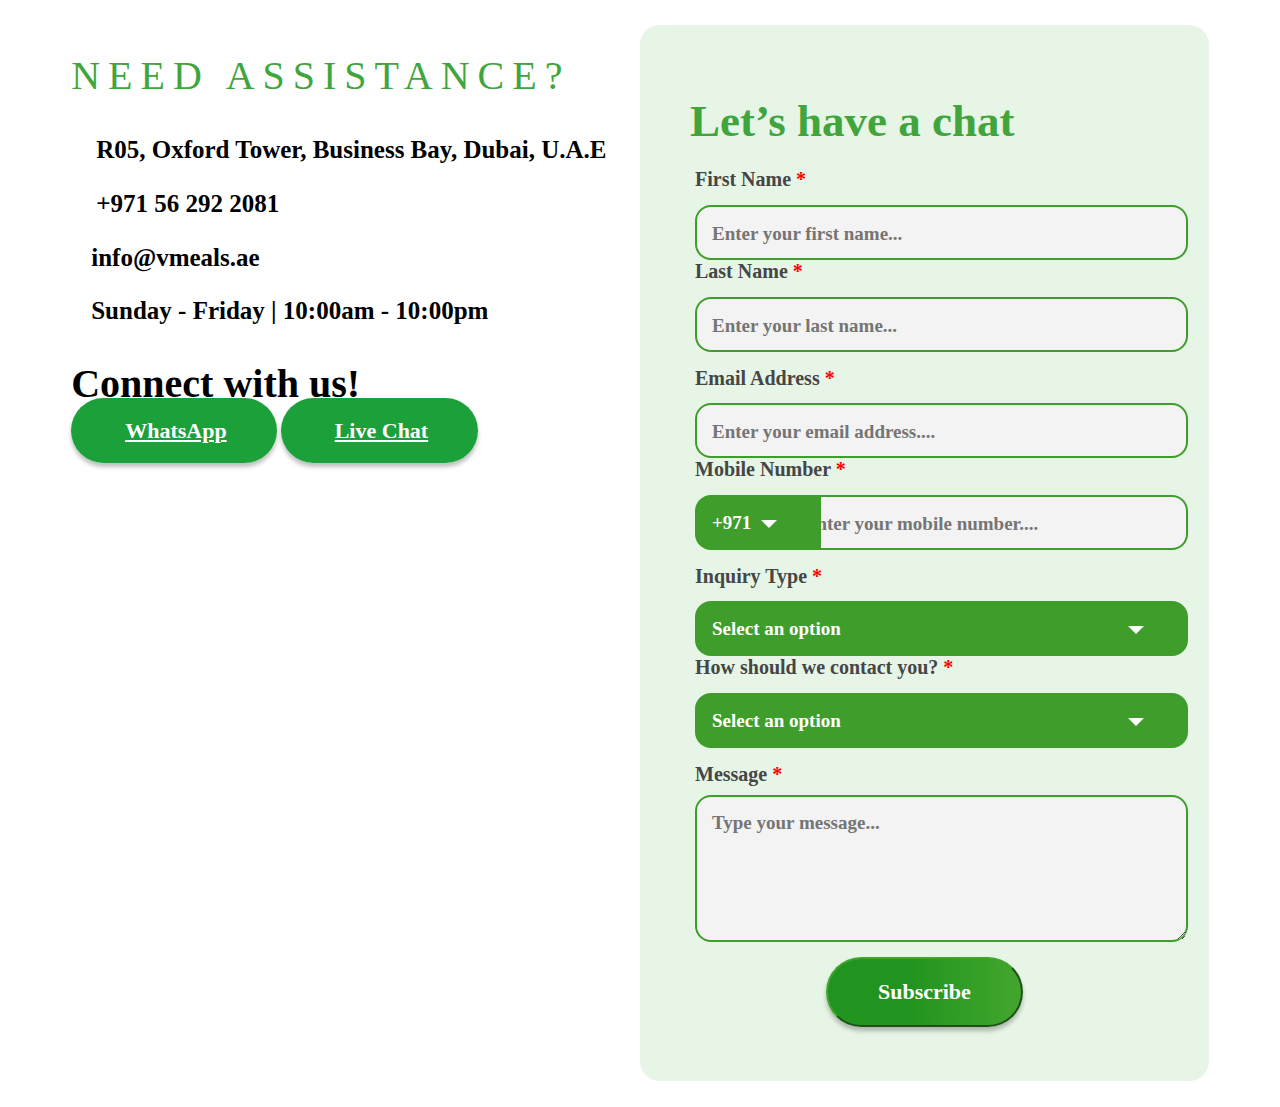
<file: index3.html>
<!DOCTYPE html>
<html lang="en">
    <head>
        <meta charset="UTF-8">
        <meta http-equiv="X-UA-Compatible" content="IE=edge">
        <meta name="viewport" content="width=device-width, initial-scale=1.0">
        <link href="https://cdn.jsdelivr.net/npm/bootstrap@5.0.0-beta1/dist/css/bootstrap.min.css" rel="stylesheet" integrity="sha384-giJF6kkoqNQ00vy+HMDP7azOuL0xtbfIcaT9wjKHr8RbDVddVHyTfAAsrekwKmP1" crossorigin="anonymous" />
        <link rel="stylesheet" href="https://cdnjs.cloudflare.com/ajax/libs/font-awesome/6.2.0/css/all.min.css" integrity="sha512-xh6O/CkQoPOWDdYTDqeRdPCVd1SpvCA9XXcUnZS2FmJNp1coAFzvtCN9BmamE+4aHK8yyUHUSCcJHgXloTyT2A==" crossorigin="anonymous" referrerpolicy="no-referrer" />
        <script src="https://cdn.jsdelivr.net/npm/bootstrap@5.0.0-beta1/dist/js/bootstrap.bundle.min.js" integrity="sha384-ygbV9kiqUc6oa4msXn9868pTtWMgiQaeYH7/t7LECLbyPA2x65Kgf80OJFdroafW" crossorigin="anonymous"></script>
        <title>Document</title>
        <style>

            
            .our-partners-check-padding {
                padding-left: 15px;
                padding-right: 15px;
            }

            .our-partners-check-margin {
                margin-top: 0px;
            }

            .contact-us-heading {
                font-family: 'Roboto Condensed';
                font-style: normal;
                font-weight: 300;
                font-size: 40px;
                line-height: 47px;
                letter-spacing: 0.2em;
                text-transform: uppercase;
                color: #41A53D;
            }

            .contact-us-paraghic {
                font-family: 'Roboto Condensed';
                font-style: normal;
                font-weight: 700;
                font-size: 25px;
                line-height: 29px;
                color: #000000;
                margin-bottom: 4%;
            }
            
            .contact-us-icon {
                font-size: 30px;
                color: #1CA13A;
                margin-right: 25px;
            }

            .contact-us-icon-two {
                font-size: 30px;
                color: #1CA13A;
                margin-right: 20px;
            }

            .contact-us-text {
                font-family: 'Roboto Condensed';
                font-style: normal;
                font-weight: 700;
                font-size: 40px;
                line-height: 47px;
                color: #000000;
                margin-bottom: 2%;
            }

            .contact-us-btn-components {
                box-shadow: 0px 4px 4px rgba(0, 0, 0, 0.25);
                border-radius: 100px;
                font-family: 'Roboto Condensed';
                font-style: normal;
                font-weight: 700;
                font-size: 22px;
                line-height: 26px;
                text-align: center;
                color: #FFFFFF;
                padding: 20px 50px 20px 50px;
                
            }

            .contact-us-btn-components-color {
                background: #1CA13A;
                border-color: #1CA13A;
            }

            .contact-us-btn-components-color:hover {
                opacity: 0.9;
                background: #1CA13A;
                border-color: #1CA13A;
            }

            .contact-us-btn-components-display-flex {
                width: 100%;
                display: flex;
                flex-wrap: nowrap;
                align-content: space-between;
                justify-content: center;
                margin-top: 2%;
                margin-bottom: 2%;
                margin-left: 0px;
                margin-right: 0px;
            }

            .contact-us-btn-components-display-width {
                width: 45%;
            }

            .contact-us-space-div {
                margin-top: 6%;
                margin-bottom: 6%;
            }

            .contact-us-heading-input {
                background: #F3F3F3;
                border: 2px solid #3E9D2B;
                border-radius: 16px;
                font-family: 'Roboto Condensed';
                font-style: normal;
                font-weight: 700;
                font-size: 19px;
                line-height: 19px;
                text-align: left;
                color: #979797;
                padding: 15px;
                width: 100%;
                padding-top: 16px;
                padding-bottom: 13px;
            }

            .contact-us-heading-border-top-left-radius {
                border-top-left-radius: 0px;
                border-bottom-left-radius: 0px;
            }

            .contact-us-section-button-components-title-row-col {
                background: linear-gradient(270deg, #41A52D 3.88%, #21941F 56.85%);
                box-shadow: 0px 4px 4px rgba(0, 0, 0, 0.25);
                border-radius: 100px;
                font-family: 'Roboto Condensed';
                font-style: normal;
                font-weight: 700;
                font-size: 22px;
                line-height: 26px;
                text-align: center;
                color: #FFFFFF;
                padding: 20px 50px 20px 50px;
                border-color: #41A52D;
            }

            .contact-us-section-button-components-title-row-col:hover {
                background: linear-gradient(270deg, #41A52D 3.88%, #21941F 56.85%);
                border-color: #41A52D;
                opacity: 0.9;
            }

            .contact-us-section-button-label {
                font-family: 'Roboto Condensed';
                font-style: normal;
                font-weight: 700;
                font-size: 20px;
                line-height: 23px;
                color: #464646;
                margin-bottom: 3%;
            }

            .contact-us-section-button-label-two {
                font-family: 'Roboto Condensed';
                font-style: normal;
                font-weight: 700;
                font-size: 20px;
                line-height: 23px;
                color: #464646;
                margin-bottom: 2%;
            }

            .contact-us-section-button-span {
                color: #ff0000;
            }

            .contact-us-section-button-flex-column {
                display: flex;
                flex-direction: column;
            }

            .contact-us-section-button-margin-bottom {
                margin-left: 0px;
                margin-right: 0px;
                margin-bottom: 3%;
            }

            .contact-us-section-div-button { 
                background: #E6F5E5;
                border-radius: 20px;
                padding: 40px;
            }

            .contact-us-section-button-heading-bottom {
                font-family: 'Roboto Condensed';
                font-style: normal;
                font-weight: 700;
                font-size: 45px;
                line-height: 53px;
                color: #41A53D;
                margin-bottom: 20px;
                margin-left: 10px;
            }

            .contact-us-heading-select {
                background-color: #F3F3F3;
                border: 2px solid #3E9D2B;
                border-radius: 16px;
                font-family: 'Roboto Condensed';
                font-style: normal;
                font-weight: 700;
                font-size: 19px;
                line-height: 19px;
                text-align: left;
                color: #979797;
                padding: 15px;
                width: 100%;
                padding-top: 16px;
                padding-bottom: 16px;
                background-repeat: no-repeat;
                background-position: right 0.75rem center;
                background-size: 16px 12px;
                display: block;
                appearance: none;
            }

            .custom-select {
                position: relative;
                font-family: Arial;
            }

            .custom-select select {
                display: none;
            }

            .select-selected {
                background-color: DodgerBlue;
            }

            .select-selected:after {
                position: absolute;
                content: "";
                top: 25px;
                right: 10px;
                width: 0;
                height: 0;
                border: 8px solid transparent;
                border-color: #ffffff transparent transparent transparent;
            }

            .select-selected.select-arrow-active:after {
                border-color: transparent transparent #ffffff transparent;
                top: 16px;
            }

            .select-items div,.select-selected {
                background-color: #F3F3F3;
                border: 0px solid #3E9D2B;
                border-radius: 0px;
                font-family: 'Roboto Condensed';
                font-style: normal;
                font-weight: 700;
                font-size: 19px;
                line-height: 16px;
                text-align: left;
                color: #979797;
                padding: 16px;
                width: 100%;
                padding-top: 16px;
                padding-bottom: 16px;
                background-repeat: no-repeat;
                background-position: right 0.75rem center;
                background-size: 16px 12px;
                display: block;
                appearance: none;
                border-bottom: 2px solid #3E9D2B;
                border-top-left-radius: 16px;
                border-top-right-radius: 16px
            }

            .select-items , .select-selected {
                background-color: #3E9D2B;
                border: 2px solid #3E9D2B;
                border-radius: 16px;
                font-family: 'Roboto Condensed';
                font-style: normal;
                font-weight: 700;
                font-size: 19px;
                line-height: 19px;
                text-align: left;
                color: #ffffff;
                padding: 15px;
                width: 100%;
                padding-top: 16px;
                padding-bottom: 16px;
                background-repeat: no-repeat;
                background-position: right 0.75rem center;
                background-size: 16px 12px;
                display: block;
                appearance: none;
            }

            .select-arrow-active {
                border-bottom-left-radius: 0px;
                border-bottom-right-radius: 0px;
            }

            .select-items {
                position: absolute;
                background-color: #F3F3F3;
                border: 2px solid #3E9D2B;
                border-radius: 16px;
                font-family: 'Roboto Condensed';
                font-style: normal;
                font-weight: 700;
                font-size: 19px;
                line-height: 19px;
                text-align: left;
                color: #979797;
                padding: 0px;
                width: 100%;
                padding-top: 0px;
                padding-bottom: 16px;
                background-repeat: no-repeat;
                background-position: right 0.75rem center;
                background-size: 16px 12px;
                display: block;
                appearance: none;
                border-top-left-radius: 0px;
                border-top-right-radius: 0px;
                z-index: 99999999999;
            }

            .select-hide {
                display: none;
            }

            .select-items div:hover, .same-as-selected {
                background-color: rgba(0, 0, 0, 0.1);
                border-top-left-radius: 0px;
                border-top-right-radius: 0px;
            }

            .select-items-width {
                width:100%;
            }

            .select-items-flex-display {
                display: flex;
            }

            .select-items-flex-display-width-20 {
                width: 20%;
            }

            .select-items-flex-display-width-80 {
                width: 80%;
            }

            .custom-select-check {
                position: relative;
                font-family: Arial;
            }

            .custom-select-check select {
                display: none;
            }

            .select-check-selected {
                background-color: DodgerBlue;
            }

            .select-check-selected:after {
                position: absolute;
                content: "";
                top: 25px;
                right: 10px;
                width: 0;
                height: 0;
                border: 8px solid transparent;
                border-color: #ffffff transparent transparent transparent;
            }

            .select-check-selected.select-check-arrow-active:after {
                border-color: transparent transparent #ffffff transparent;
                top: 16px;
            }

            .select-check-items div,.select-check-selected {
                background-color: #F3F3F3;
                border: 0px solid #3E9D2B;
                border-radius: 0px;
                font-family: 'Roboto Condensed';
                font-style: normal;
                font-weight: 700;
                font-size: 19px;
                line-height: 16px;
                text-align: left;
                color: #979797;
                padding: 16px;
                width: 100%;
                padding-top: 16px;
                padding-bottom: 16px;
                background-repeat: no-repeat;
                background-position: right 0.75rem center;
                background-size: 16px 12px;
                display: block;
                appearance: none;
                border-bottom: 2px solid #3E9D2B;
                border-top-left-radius: 16px;
                border-top-right-radius: 16px
            }

            .select-check-items , .select-check-selected {
                background-color: #3E9D2B;
                border: 2px solid #3E9D2B;
                border-radius: 16px;
                font-family: 'Roboto Condensed';
                font-style: normal;
                font-weight: 700;
                font-size: 19px;
                line-height: 19px;
                text-align: left;
                color: #ffffff;
                padding: 15px;
                width: 100%;
                padding-top: 16px;
                padding-bottom: 16px;
                background-repeat: no-repeat;
                background-position: right 0.75rem center;
                background-size: 16px 12px;
                display: block;
                appearance: none;
                border-top-right-radius: 0px;
                border-bottom-right-radius: 0px;
                
            }

            .select-check-arrow-active {
                border-bottom-left-radius: 0px;
            }

            .select-check-items {
                position: absolute;
                background-color: #F3F3F3;
                border: 2px solid #3E9D2B;
                border-radius: 16px;
                font-family: 'Roboto Condensed';
                font-style: normal;
                font-weight: 700;
                font-size: 19px;
                line-height: 19px;
                text-align: left;
                color: #979797;
                padding: 0px;
                width: 100%;
                padding-top: 0px;
                padding-bottom: 16px;
                background-repeat: no-repeat;
                background-position: right 0.75rem center;
                background-size: 16px 12px;
                display: block;
                appearance: none;
                border-top-right-radius: 0px;
                border-top-left-radius: 0px;
                z-index: 99999999999;
            }

            .select-check-hide {
                display: none;
            }

            .select-check-items div:hover, .same-as-check-selected {
                background-color: rgba(0, 0, 0, 0.1);
                border-top-left-radius: 0px;
                border-top-right-radius: 0px;
            }

            .select-check-items-width {
                width:100%;
            }

            .select-check-items-flex-display {
                display: flex;
            }

            .select-check-items-flex-display-width-20 {
                width: 20%;
            }

            .select-check-items-flex-display-width-80 {
                width: 80%;
            }

            .contact-us-button-icon {
                margin-right: 4px;
                font-size: 22px;
            }

            /* Add */
            .our-partners-paraghic {
                font-family: 'Roboto Condensed';
                font-style: italic;
                font-weight: 400;
                font-size: 20px;
                line-height: 23px;
                text-align: center;
                color: #FFFFFF;
            }

            .our-partners-div-image {
                padding: 185px 70px 185px 70px;
                border-radius: 20px;
                border: 2px solid #41A53D;
                background-color: #ffffff;
            }

            .our-partners-image {
                width: 80%;
            }

            .our-partners-background-color {
                background-color: #41A53D;
                border-radius: 20px;
                margin-top: 6%;
            }

            .our-partners-size-paraghic {
                padding: 60px 60px 60px 60px;
                border-radius: 20px;
                border: 2px solid #41A53D;
                border-top-left-radius: 0px;
                border-top-right-radius: 0px;
            }

            .our-partners-btn-components-display-width-two {
                width: 35%;
                margin-right: 8%;
                margin-bottom: 0%;
            }

            .our-partners-btn-components-display-width {
                width: 45%;
            }

            @media only screen and (max-width: 600px) {

                .our-partners-check-padding {
                    padding-left: 0px;
                    padding-right: 0px;
                }

                .our-partners-check-margin {
                    margin-top: 15px;
                }

                .contact-us-heading {
                    font-family: 'Roboto Condensed';
                    font-style: normal;
                    font-weight: 300;
                    font-size: 20px;
                    line-height: 20px;
                    letter-spacing: 0.2em;
                    text-transform: uppercase;
                    color: #41A53D;
                }

                .contact-us-paraghic {
                    font-family: 'Roboto Condensed';
                    font-style: normal;
                    font-weight: 700;
                    font-size: 14px;
                    line-height: 14px;
                    color: #000000;
                    margin-bottom: 4%;
                }
                
                .contact-us-icon {
                    font-size: 14px;
                    color: #1CA13A;
                    margin-right: 16px;
                }

                .contact-us-icon-two {
                    font-size: 14px;
                    color: #1CA13A;
                    margin-right: 14px;
                }

                .contact-us-text {
                    font-family: 'Roboto Condensed';
                    font-style: normal;
                    font-weight: 700;
                    font-size: 40px;
                    line-height: 47px;
                    color: #000000;
                    margin-bottom: 2%;
                }

                .contact-us-btn-components {
                    box-shadow: 0px 4px 4px rgba(0, 0, 0, 0.25);
                    border-radius: 100px;
                    font-family: 'Roboto Condensed';
                    font-style: normal;
                    font-weight: 700;
                    font-size: 14px;
                    line-height: 20px;
                    text-align: center;
                    color: #FFFFFF;
                    padding: 15px 25px 15px 25px;
                    
                }

                .contact-us-btn-components-color {
                    background: #1CA13A;
                    border-color: #1CA13A;
                }

                .contact-us-btn-components-color:hover {
                    opacity: 0.9;
                    background: #1CA13A;
                    border-color: #1CA13A;
                }

                .contact-us-btn-components-display-flex {
                    width: 100%;
                    display: flex;
                    flex-wrap: wrap;
                    align-content: space-between;
                    justify-content: center;
                    margin-top: 2%;
                    margin-bottom: 2%;
                    margin-left: 0px;
                    margin-right: 0px;
                }

                .contact-us-btn-components-display-width {
                    width: 100%;
                }

                .contact-us-space-div {
                    margin-top: 6%;
                    margin-bottom: 6%;
                }

                .contact-us-heading-input {
                    background: #F3F3F3;
                    border: 2px solid #3E9D2B;
                    border-radius: 16px;
                    font-family: 'Roboto Condensed';
                    font-style: normal;
                    font-weight: 700;
                    font-size: 14px;
                    line-height: 14px;
                    text-align: left;
                    color: #979797;
                    padding: 10px;
                    width: 100%;
                    padding-top: 14px;
                    padding-bottom: 14px;
                }

                .contact-us-heading-border-top-left-radius {
                    border-top-left-radius: 0px;
                    border-bottom-left-radius: 0px;
                }

                .contact-us-section-button-components-title-row-col {
                    background: linear-gradient(270deg, #41A52D 3.88%, #21941F 56.85%);
                    box-shadow: 0px 4px 4px rgb(0 0 0 / 25%);
                    border-radius: 100px;
                    font-family: 'Roboto Condensed';
                    font-style: normal;
                    font-weight: 700;
                    font-size: 18px;
                    line-height: 18px;
                    text-align: center;
                    color: #FFFFFF;
                    padding: 15px 40px 15px 40px;
                    border-color: #41A52D;
                }

                .contact-us-section-button-components-title-row-col:hover {
                    background: linear-gradient(270deg, #41A52D 3.88%, #21941F 56.85%);
                    border-color: #41A52D;
                    opacity: 0.9;
                }

                .contact-us-section-button-label {
                    font-family: 'Roboto Condensed';
                    font-style: normal;
                    font-weight: 700;
                    font-size: 14px;
                    line-height: 14px;
                    color: #464646;
                    margin-bottom: 3%;
                }

                .contact-us-section-button-label-two {
                    font-family: 'Roboto Condensed';
                    font-style: normal;
                    font-weight: 700;
                    font-size: 14px;
                    line-height: 14px;
                    color: #464646;
                    margin-bottom: 2%;
                }

                .contact-us-section-button-span {
                    color: #ff0000;
                }

                .contact-us-section-button-flex-column {
                    display: flex;
                    flex-direction: column;
                }

                .contact-us-section-button-margin-bottom {
                    margin-left: 0px;
                    margin-right: 0px;
                    margin-bottom: 3%;
                }

                .contact-us-section-div-button { 
                    background: #E6F5E5;
                    border-radius: 20px;
                    padding: 20px;
                }

                .contact-us-section-button-heading-bottom {
                    font-family: 'Roboto Condensed';
                    font-style: normal;
                    font-weight: 700;
                    font-size: 22px;
                    line-height: 22px;
                    color: #41A53D;
                    margin-bottom: 20px;
                    margin-left: 10px;
                }

                .contact-us-heading-select {
                    background-color: #F3F3F3;
                    border: 2px solid #3E9D2B;
                    border-radius: 16px;
                    font-family: 'Roboto Condensed';
                    font-style: normal;
                    font-weight: 700;
                    font-size: 19px;
                    line-height: 19px;
                    text-align: left;
                    color: #979797;
                    padding: 15px;
                    width: 100%;
                    padding-top: 16px;
                    padding-bottom: 16px;
                    background-repeat: no-repeat;
                    background-position: right 0.75rem center;
                    background-size: 16px 12px;
                    display: block;
                    appearance: none;
                }

                .custom-select {
                    position: relative;
                    font-family: Arial;
                }

                .custom-select select {
                    display: none;
                }

                .select-selected {
                    background-color: DodgerBlue;
                }

                .select-selected:after {
                    position: absolute;
                    content: "";
                    top: 25px;
                    right: 10px;
                    width: 0;
                    height: 0;
                    border: 8px solid transparent;
                    border-color: #ffffff transparent transparent transparent;
                }

                .select-selected.select-arrow-active:after {
                    border-color: transparent transparent #ffffff transparent;
                    top: 16px;
                }

                .select-items div,.select-selected {
                    background-color: #F3F3F3;
                    border: 0px solid #3E9D2B;
                    border-radius: 0px;
                    font-family: 'Roboto Condensed';
                    font-style: normal;
                    font-weight: 700;
                    font-size: 19px;
                    line-height: 16px;
                    text-align: left;
                    color: #979797;
                    padding: 16px;
                    width: 100%;
                    padding-top: 16px;
                    padding-bottom: 16px;
                    background-repeat: no-repeat;
                    background-position: right 0.75rem center;
                    background-size: 16px 12px;
                    display: block;
                    appearance: none;
                    border-bottom: 2px solid #3E9D2B;
                    border-top-left-radius: 16px;
                    border-top-right-radius: 16px
                }

                .select-items , .select-selected {
                    background-color: #3E9D2B;
                    border: 2px solid #3E9D2B;
                    border-radius: 16px;
                    font-family: 'Roboto Condensed';
                    font-style: normal;
                    font-weight: 700;
                    font-size: 19px;
                    line-height: 19px;
                    text-align: left;
                    color: #ffffff;
                    padding: 15px;
                    width: 100%;
                    padding-top: 16px;
                    padding-bottom: 16px;
                    background-repeat: no-repeat;
                    background-position: right 0.75rem center;
                    background-size: 16px 12px;
                    display: block;
                    appearance: none;
                }

                .select-arrow-active {
                    border-bottom-left-radius: 0px;
                    border-bottom-right-radius: 0px;
                }

                .select-items {
                    position: absolute;
                    background-color: #F3F3F3;
                    border: 2px solid #3E9D2B;
                    border-radius: 16px;
                    font-family: 'Roboto Condensed';
                    font-style: normal;
                    font-weight: 700;
                    font-size: 19px;
                    line-height: 19px;
                    text-align: left;
                    color: #979797;
                    padding: 0px;
                    width: 100%;
                    padding-top: 0px;
                    padding-bottom: 16px;
                    background-repeat: no-repeat;
                    background-position: right 0.75rem center;
                    background-size: 16px 12px;
                    display: block;
                    appearance: none;
                    border-top-left-radius: 0px;
                    border-top-right-radius: 0px;
                    z-index: 99999999999;
                }

                .select-hide {
                    display: none;
                }

                .select-items div:hover, .same-as-selected {
                    background-color: rgba(0, 0, 0, 0.1);
                    border-top-left-radius: 0px;
                    border-top-right-radius: 0px;
                }

                .select-items-width {
                    width:100%;
                }

                .select-items-flex-display {
                    display: flex;
                }

                .select-items-flex-display-width-20 {
                    width: 20%;
                }

                .select-items-flex-display-width-80 {
                    width: 80%;
                }

                .custom-select-check {
                    position: relative;
                    font-family: Arial;
                }

                .custom-select-check select {
                    display: none;
                }

                .select-check-selected {
                    background-color: DodgerBlue;
                }

                .select-check-selected:after {
                    position: absolute;
                    content: "";
                    top: 20px;
                    right: 4px;
                    width: 0;
                    height: 0;
                    border: 6px solid transparent;
                    border-color: #ffffff transparent transparent transparent;
                }

                .select-check-selected.select-check-arrow-active:after {
                    border-color: transparent transparent #ffffff transparent;
                    top: 16px;
                }

                .select-check-items div,.select-check-selected {
                    background-color: #F3F3F3;
                    border: 0px solid #3E9D2B;
                    border-radius: 0px;
                    font-family: 'Roboto Condensed';
                    font-style: normal;
                    font-weight: 700;
                    font-size: 14px;
                    line-height: 14px;
                    text-align: left;
                    color: #979797;
                    padding: 16px;
                    width: 100%;
                    padding-top: 13px;
                    padding-bottom: 13px;
                    background-repeat: no-repeat;
                    background-position: right 0.75rem center;
                    background-size: 16px 12px;
                    display: block;
                    appearance: none;
                    border-bottom: 2px solid #3E9D2B;
                    border-top-left-radius: 16px;
                    border-top-right-radius: 16px;
                }

                .select-check-items , .select-check-selected {
                    background-color: #3E9D2B;
                    border: 2px solid #3E9D2B;
                    border-radius: 16px;
                    font-family: 'Roboto Condensed';
                    font-style: normal;
                    font-weight: 700;
                    font-size: 14px;
                    line-height: 19px;
                    text-align: left;
                    color: #ffffff;
                    padding: 15px;
                    width: 100%;
                    padding-top: 13px;
                    padding-bottom: 12px;
                    background-repeat: no-repeat;
                    background-position: right 0.75rem center;
                    background-size: 16px 12px;
                    display: block;
                    appearance: none;
                    border-top-right-radius: 0px;
                    border-bottom-right-radius: 0px;
                    
                }

                .select-check-arrow-active {
                    border-bottom-left-radius: 0px;
                }

                .select-check-items {
                    position: absolute;
                    background-color: #F3F3F3;
                    border: 2px solid #3E9D2B;
                    border-radius: 16px;
                    font-family: 'Roboto Condensed';
                    font-style: normal;
                    font-weight: 700;
                    font-size: 19px;
                    line-height: 19px;
                    text-align: left;
                    color: #979797;
                    padding: 0px;
                    width: 100%;
                    padding-top: 0px;
                    padding-bottom: 16px;
                    background-repeat: no-repeat;
                    background-position: right 0.75rem center;
                    background-size: 16px 12px;
                    display: block;
                    appearance: none;
                    border-top-right-radius: 0px;
                    border-top-left-radius: 0px;
                    z-index: 99999999999;
                }

                .select-check-hide {
                    display: none;
                }

                .select-check-items div:hover, .same-as-check-selected {
                    background-color: rgba(0, 0, 0, 0.1);
                    border-top-left-radius: 0px;
                    border-top-right-radius: 0px;
                }

                .select-check-items-width {
                    width:100%;
                }

                .select-check-items-flex-display {
                    display: flex;
                }

                .select-check-items-flex-display-width-20 {
                    width: 26%;
                }

                .select-check-items-flex-display-width-80 {
                    width: 74%;
                }

                .contact-us-button-icon {
                    margin-right: 4px;
                    font-size: 22px;
                }

                /* Add */
                .our-partners-paraghic {
                    font-family: 'Roboto Condensed';
                    font-style: italic;
                    font-weight: 400;
                    font-size: 14px;
                    line-height: 23px;
                    text-align: center;
                    color: #FFFFFF;
                }

                .our-partners-div-image {
                    padding: 80px 10px 80px 60px;
                    border-radius: 20px;
                    border: 2px solid #41A53D;
                    background-color: #ffffff;
                }

                .our-partners-image {
                    width: 80%;
                }

                .our-partners-background-color {
                    background-color: #41A53D;
                    border-radius: 20px;
                    margin-top: 6%;
                }

                .our-partners-size-paraghic {
                    padding: 30px 30px 30px 30px;
                    border-radius: 20px;
                    border: 2px solid #41A53D;
                    border-top-left-radius: 0px;
                    border-top-right-radius: 0px;
                }

                .our-partners-btn-components-display-width-two {
                    width: 100%;
                    margin-right: 0%;
                    margin-bottom: 6%;
                }

                .our-partners-btn-components-display-width {
                    width: 100%;
                }

            }

            @media only screen and (min-width: 600px) {

                .our-partners-check-padding {
                    padding-left: 0px;
                    padding-right: 0px;
                }

                .our-partners-check-margin {
                    margin-top: 15px;
                }

                .contact-us-heading {
                    font-family: 'Roboto Condensed';
                    font-style: normal;
                    font-weight: 300;
                    font-size: 30px;
                    line-height: 47px;
                    letter-spacing: 0.2em;
                    text-transform: uppercase;
                    color: #41A53D;
                }

                .contact-us-paraghic {
                    font-family: 'Roboto Condensed';
                    font-style: normal;
                    font-weight: 700;
                    font-size: 25px;
                    line-height: 29px;
                    color: #000000;
                    margin-bottom: 4%;
                }
                
                .contact-us-icon {
                    font-size: 30px;
                    color: #1CA13A;
                    margin-right: 25px;
                }

                .contact-us-icon-two {
                    font-size: 30px;
                    color: #1CA13A;
                    margin-right: 20px;
                }

                .contact-us-text {
                    font-family: 'Roboto Condensed';
                    font-style: normal;
                    font-weight: 700;
                    font-size: 40px;
                    line-height: 47px;
                    color: #000000;
                    margin-bottom: 2%;
                }

                .contact-us-btn-components {
                    box-shadow: 0px 4px 4px rgba(0, 0, 0, 0.25);
                    border-radius: 100px;
                    font-family: 'Roboto Condensed';
                    font-style: normal;
                    font-weight: 700;
                    font-size: 22px;
                    line-height: 26px;
                    text-align: center;
                    color: #FFFFFF;
                    padding: 20px 50px 20px 50px;
                    
                }

                .contact-us-btn-components-color {
                    background: #1CA13A;
                    border-color: #1CA13A;
                }

                .contact-us-btn-components-color:hover {
                    opacity: 0.9;
                    background: #1CA13A;
                    border-color: #1CA13A;
                }

                .contact-us-btn-components-display-flex {
                    width: 100%;
                    display: flex;
                    flex-wrap: wrap;
                    align-content: space-between;
                    justify-content: center;
                    margin-top: 2%;
                    margin-bottom: 2%;
                    margin-left: 0px;
                    margin-right: 0px;
                }

                .contact-us-btn-components-display-width {
                    width: 100%;
                }

                .contact-us-space-div {
                    margin-top: 6%;
                    margin-bottom: 6%;
                }

                .contact-us-heading-input {
                    background: #F3F3F3;
                    border: 2px solid #3E9D2B;
                    border-radius: 16px;
                    font-family: 'Roboto Condensed';
                    font-style: normal;
                    font-weight: 700;
                    font-size: 14px;
                    line-height: 14px;
                    text-align: left;
                    color: #979797;
                    padding: 10px;
                    width: 100%;
                    padding-top: 14px;
                    padding-bottom: 14px;
                }

                .contact-us-heading-border-top-left-radius {
                    border-top-left-radius: 0px;
                    border-bottom-left-radius: 0px;
                }

                .contact-us-section-button-components-title-row-col {
                    background: linear-gradient(270deg, #41A52D 3.88%, #21941F 56.85%);
                    box-shadow: 0px 4px 4px rgb(0 0 0 / 25%);
                    border-radius: 100px;
                    font-family: 'Roboto Condensed';
                    font-style: normal;
                    font-weight: 700;
                    font-size: 18px;
                    line-height: 18px;
                    text-align: center;
                    color: #FFFFFF;
                    padding: 15px 40px 15px 40px;
                    border-color: #41A52D;
                }

                .contact-us-section-button-components-title-row-col:hover {
                    background: linear-gradient(270deg, #41A52D 3.88%, #21941F 56.85%);
                    border-color: #41A52D;
                    opacity: 0.9;
                }

                .contact-us-section-button-label {
                    font-family: 'Roboto Condensed';
                    font-style: normal;
                    font-weight: 700;
                    font-size: 14px;
                    line-height: 14px;
                    color: #464646;
                    margin-bottom: 3%;
                }

                .contact-us-section-button-label-two {
                    font-family: 'Roboto Condensed';
                    font-style: normal;
                    font-weight: 700;
                    font-size: 14px;
                    line-height: 14px;
                    color: #464646;
                    margin-bottom: 2%;
                }

                .contact-us-section-button-span {
                    color: #ff0000;
                }

                .contact-us-section-button-flex-column {
                    display: flex;
                    flex-direction: column;
                }

                .contact-us-section-button-margin-bottom {
                    margin-left: 0px;
                    margin-right: 0px;
                    margin-bottom: 3%;
                }

                .contact-us-section-div-button { 
                    background: #E6F5E5;
                    border-radius: 20px;
                    padding: 20px;
                }

                .contact-us-section-button-heading-bottom {
                    font-family: 'Roboto Condensed';
                    font-style: normal;
                    font-weight: 700;
                    font-size: 22px;
                    line-height: 22px;
                    color: #41A53D;
                    margin-bottom: 20px;
                    margin-left: 10px;
                }

                .contact-us-heading-select {
                    background-color: #F3F3F3;
                    border: 2px solid #3E9D2B;
                    border-radius: 16px;
                    font-family: 'Roboto Condensed';
                    font-style: normal;
                    font-weight: 700;
                    font-size: 19px;
                    line-height: 19px;
                    text-align: left;
                    color: #979797;
                    padding: 15px;
                    width: 100%;
                    padding-top: 16px;
                    padding-bottom: 16px;
                    background-repeat: no-repeat;
                    background-position: right 0.75rem center;
                    background-size: 16px 12px;
                    display: block;
                    appearance: none;
                }

                .custom-select {
                    position: relative;
                    font-family: Arial;
                }

                .custom-select select {
                    display: none;
                }

                .select-selected {
                    background-color: DodgerBlue;
                }

                .select-selected:after {
                    position: absolute;
                    content: "";
                    top: 25px;
                    right: 10px;
                    width: 0;
                    height: 0;
                    border: 8px solid transparent;
                    border-color: #ffffff transparent transparent transparent;
                }

                .select-selected.select-arrow-active:after {
                    border-color: transparent transparent #ffffff transparent;
                    top: 16px;
                }

                .select-items div,.select-selected {
                    background-color: #F3F3F3;
                    border: 0px solid #3E9D2B;
                    border-radius: 0px;
                    font-family: 'Roboto Condensed';
                    font-style: normal;
                    font-weight: 700;
                    font-size: 19px;
                    line-height: 16px;
                    text-align: left;
                    color: #979797;
                    padding: 16px;
                    width: 100%;
                    padding-top: 16px;
                    padding-bottom: 16px;
                    background-repeat: no-repeat;
                    background-position: right 0.75rem center;
                    background-size: 16px 12px;
                    display: block;
                    appearance: none;
                    border-bottom: 2px solid #3E9D2B;
                    border-top-left-radius: 16px;
                    border-top-right-radius: 16px
                }

                .select-items , .select-selected {
                    background-color: #3E9D2B;
                    border: 2px solid #3E9D2B;
                    border-radius: 16px;
                    font-family: 'Roboto Condensed';
                    font-style: normal;
                    font-weight: 700;
                    font-size: 19px;
                    line-height: 19px;
                    text-align: left;
                    color: #ffffff;
                    padding: 15px;
                    width: 100%;
                    padding-top: 16px;
                    padding-bottom: 16px;
                    background-repeat: no-repeat;
                    background-position: right 0.75rem center;
                    background-size: 16px 12px;
                    display: block;
                    appearance: none;
                }

                .select-arrow-active {
                    border-bottom-left-radius: 0px;
                    border-bottom-right-radius: 0px;
                }

                .select-items {
                    position: absolute;
                    background-color: #F3F3F3;
                    border: 2px solid #3E9D2B;
                    border-radius: 16px;
                    font-family: 'Roboto Condensed';
                    font-style: normal;
                    font-weight: 700;
                    font-size: 19px;
                    line-height: 19px;
                    text-align: left;
                    color: #979797;
                    padding: 0px;
                    width: 100%;
                    padding-top: 0px;
                    padding-bottom: 16px;
                    background-repeat: no-repeat;
                    background-position: right 0.75rem center;
                    background-size: 16px 12px;
                    display: block;
                    appearance: none;
                    border-top-left-radius: 0px;
                    border-top-right-radius: 0px;
                    z-index: 99999999999;
                }

                .select-hide {
                    display: none;
                }

                .select-items div:hover, .same-as-selected {
                    background-color: rgba(0, 0, 0, 0.1);
                    border-top-left-radius: 0px;
                    border-top-right-radius: 0px;
                }

                .select-items-width {
                    width:100%;
                }

                .select-items-flex-display {
                    display: flex;
                }

                .select-items-flex-display-width-20 {
                    width: 20%;
                }

                .select-items-flex-display-width-80 {
                    width: 80%;
                }

                .custom-select-check {
                    position: relative;
                    font-family: Arial;
                }

                .custom-select-check select {
                    display: none;
                }

                .select-check-selected {
                    background-color: DodgerBlue;
                }

                .select-check-selected:after {
                    position: absolute;
                    content: "";
                    top: 20px;
                    right: 4px;
                    width: 0;
                    height: 0;
                    border: 6px solid transparent;
                    border-color: #ffffff transparent transparent transparent;
                }

                .select-check-selected.select-check-arrow-active:after {
                    border-color: transparent transparent #ffffff transparent;
                    top: 16px;
                }

                .select-check-items div,.select-check-selected {
                    background-color: #F3F3F3;
                    border: 0px solid #3E9D2B;
                    border-radius: 0px;
                    font-family: 'Roboto Condensed';
                    font-style: normal;
                    font-weight: 700;
                    font-size: 14px;
                    line-height: 14px;
                    text-align: left;
                    color: #979797;
                    padding: 16px;
                    width: 100%;
                    padding-top: 13px;
                    padding-bottom: 13px;
                    background-repeat: no-repeat;
                    background-position: right 0.75rem center;
                    background-size: 16px 12px;
                    display: block;
                    appearance: none;
                    border-bottom: 2px solid #3E9D2B;
                    border-top-left-radius: 16px;
                    border-top-right-radius: 16px;
                }

                .select-check-items , .select-check-selected {
                    background-color: #3E9D2B;
                    border: 2px solid #3E9D2B;
                    border-radius: 16px;
                    font-family: 'Roboto Condensed';
                    font-style: normal;
                    font-weight: 700;
                    font-size: 14px;
                    line-height: 19px;
                    text-align: left;
                    color: #ffffff;
                    padding: 15px;
                    width: 100%;
                    padding-top: 13px;
                    padding-bottom: 12px;
                    background-repeat: no-repeat;
                    background-position: right 0.75rem center;
                    background-size: 16px 12px;
                    display: block;
                    appearance: none;
                    border-top-right-radius: 0px;
                    border-bottom-right-radius: 0px;
                    
                }

                .select-check-arrow-active {
                    border-bottom-left-radius: 0px;
                }

                .select-check-items {
                    position: absolute;
                    background-color: #F3F3F3;
                    border: 2px solid #3E9D2B;
                    border-radius: 16px;
                    font-family: 'Roboto Condensed';
                    font-style: normal;
                    font-weight: 700;
                    font-size: 19px;
                    line-height: 19px;
                    text-align: left;
                    color: #979797;
                    padding: 0px;
                    width: 100%;
                    padding-top: 0px;
                    padding-bottom: 16px;
                    background-repeat: no-repeat;
                    background-position: right 0.75rem center;
                    background-size: 16px 12px;
                    display: block;
                    appearance: none;
                    border-top-right-radius: 0px;
                    border-top-left-radius: 0px;
                    z-index: 99999999999;
                }

                .select-check-hide {
                    display: none;
                }

                .select-check-items div:hover, .same-as-check-selected {
                    background-color: rgba(0, 0, 0, 0.1);
                    border-top-left-radius: 0px;
                    border-top-right-radius: 0px;
                }

                .select-check-items-width {
                    width:100%;
                }

                .select-check-items-flex-display {
                    display: flex;
                }

                .select-check-items-flex-display-width-20 {
                    width: 26%;
                }

                .select-check-items-flex-display-width-80 {
                    width: 74%;
                }

                .contact-us-button-icon {
                    margin-right: 4px;
                    font-size: 22px;
                }

                /* Add */
                .our-partners-paraghic {
                    font-family: 'Roboto Condensed';
                    font-style: italic;
                    font-weight: 400;
                    font-size: 14px;
                    line-height: 23px;
                    text-align: center;
                    color: #FFFFFF;
                }

                .our-partners-div-image {
                    padding: 80px 10px 80px 60px;
                    border-radius: 20px;
                    border: 2px solid #41A53D;
                    background-color: #ffffff;
                }

                .our-partners-image {
                    width: 80%;
                }

                .our-partners-background-color {
                    background-color: #41A53D;
                    border-radius: 20px;
                    margin-top: 6%;
                }

                .our-partners-size-paraghic {
                    padding: 30px 30px 30px 30px;
                    border-radius: 20px;
                    border: 2px solid #41A53D;
                    border-top-left-radius: 0px;
                    border-top-right-radius: 0px;
                }

                .our-partners-btn-components-display-width-two {
                    width: 100%;
                    margin-right: 0%;
                    margin-bottom: 6%;
                }

                .our-partners-btn-components-display-width {
                    width: 100%;
                }

            }

            @media only screen and (min-width: 768px) and (max-width: 1024px){

                .our-partners-check-padding {
                    padding-left: 15px;
                    padding-right: 15px;
                }

                .our-partners-check-margin {
                    margin-top: 0px;
                }

                .contact-us-heading {
                    font-family: 'Roboto Condensed';
                    font-style: normal;
                    font-weight: 300;
                    font-size: 40px;
                    line-height: 47px;
                    letter-spacing: 0.2em;
                    text-transform: uppercase;
                    color: #41A53D;
                }

                .contact-us-paraghic {
                    font-family: 'Roboto Condensed';
                    font-style: normal;
                    font-weight: 700;
                    font-size: 25px;
                    line-height: 29px;
                    color: #000000;
                    margin-bottom: 4%;
                }
                
                .contact-us-icon {
                    font-size: 30px;
                    color: #1CA13A;
                    margin-right: 25px;
                }

                .contact-us-icon-two {
                    font-size: 30px;
                    color: #1CA13A;
                    margin-right: 20px;
                }

                .contact-us-text {
                    font-family: 'Roboto Condensed';
                    font-style: normal;
                    font-weight: 700;
                    font-size: 40px;
                    line-height: 47px;
                    color: #000000;
                    margin-bottom: 2%;
                }

                .contact-us-btn-components {
                    box-shadow: 0px 4px 4px rgba(0, 0, 0, 0.25);
                    border-radius: 100px;
                    font-family: 'Roboto Condensed';
                    font-style: normal;
                    font-weight: 700;
                    font-size: 22px;
                    line-height: 26px;
                    text-align: center;
                    color: #FFFFFF;
                    padding: 20px 50px 20px 50px;
                    
                }

                .contact-us-btn-components-color {
                    background: #1CA13A;
                    border-color: #1CA13A;
                }

                .contact-us-btn-components-color:hover {
                    opacity: 0.9;
                    background: #1CA13A;
                    border-color: #1CA13A;
                }

                .contact-us-btn-components-display-flex {
                    width: 100%;
                    display: flex;
                    flex-wrap: wrap;
                    align-content: space-between;
                    justify-content: center;
                    margin-top: 2%;
                    margin-bottom: 2%;
                    margin-left: 0px;
                    margin-right: 0px;
                }

                .contact-us-btn-components-display-width {
                    width: 100%;
                }

                .contact-us-space-div {
                    margin-top: 6%;
                    margin-bottom: 6%;
                }

                .contact-us-heading-input {
                    background: #F3F3F3;
                    border: 2px solid #3E9D2B;
                    border-radius: 16px;
                    font-family: 'Roboto Condensed';
                    font-style: normal;
                    font-weight: 700;
                    font-size: 19px;
                    line-height: 19px;
                    text-align: left;
                    color: #979797;
                    padding: 15px;
                    width: 100%;
                    padding-top: 16px;
                    padding-bottom: 13px;
                }

                .contact-us-heading-border-top-left-radius {
                    border-top-left-radius: 0px;
                    border-bottom-left-radius: 0px;
                }

                .contact-us-section-button-components-title-row-col {
                    background: linear-gradient(270deg, #41A52D 3.88%, #21941F 56.85%);
                    box-shadow: 0px 4px 4px rgba(0, 0, 0, 0.25);
                    border-radius: 100px;
                    font-family: 'Roboto Condensed';
                    font-style: normal;
                    font-weight: 700;
                    font-size: 22px;
                    line-height: 26px;
                    text-align: center;
                    color: #FFFFFF;
                    padding: 20px 50px 20px 50px;
                    border-color: #41A52D;
                }

                .contact-us-section-button-components-title-row-col:hover {
                    background: linear-gradient(270deg, #41A52D 3.88%, #21941F 56.85%);
                    border-color: #41A52D;
                    opacity: 0.9;
                }

                .contact-us-section-button-label {
                    font-family: 'Roboto Condensed';
                    font-style: normal;
                    font-weight: 700;
                    font-size: 14px;
                    line-height: 23px;
                    color: #464646;
                    margin-bottom: 3%;
                }

                .contact-us-section-button-label-two {
                    font-family: 'Roboto Condensed';
                    font-style: normal;
                    font-weight: 700;
                    font-size: 20px;
                    line-height: 23px;
                    color: #464646;
                    margin-bottom: 2%;
                }

                .contact-us-section-button-span {
                    color: #ff0000;
                }

                .contact-us-section-button-flex-column {
                    display: flex;
                    flex-direction: column;
                }

                .contact-us-section-button-margin-bottom {
                    margin-left: 0px;
                    margin-right: 0px;
                    margin-bottom: 3%;
                }

                .contact-us-section-div-button { 
                    background: #E6F5E5;
                    border-radius: 20px;
                    padding: 40px;
                }

                .contact-us-section-button-heading-bottom {
                    font-family: 'Roboto Condensed';
                    font-style: normal;
                    font-weight: 700;
                    font-size: 45px;
                    line-height: 53px;
                    color: #41A53D;
                    margin-bottom: 20px;
                    margin-left: 10px;
                }

                .contact-us-heading-select {
                    background-color: #F3F3F3;
                    border: 2px solid #3E9D2B;
                    border-radius: 16px;
                    font-family: 'Roboto Condensed';
                    font-style: normal;
                    font-weight: 700;
                    font-size: 19px;
                    line-height: 19px;
                    text-align: left;
                    color: #979797;
                    padding: 15px;
                    width: 100%;
                    padding-top: 16px;
                    padding-bottom: 16px;
                    background-repeat: no-repeat;
                    background-position: right 0.75rem center;
                    background-size: 16px 12px;
                    display: block;
                    appearance: none;
                }

                .custom-select {
                    position: relative;
                    font-family: Arial;
                }

                .custom-select select {
                    display: none;
                }

                .select-selected {
                    background-color: DodgerBlue;
                }

                .select-selected:after {
                    position: absolute;
                    content: "";
                    top: 25px;
                    right: 10px;
                    width: 0;
                    height: 0;
                    border: 8px solid transparent;
                    border-color: #ffffff transparent transparent transparent;
                }

                .select-selected.select-arrow-active:after {
                    border-color: transparent transparent #ffffff transparent;
                    top: 16px;
                }

                .select-items div,.select-selected {
                    background-color: #F3F3F3;
                    border: 0px solid #3E9D2B;
                    border-radius: 0px;
                    font-family: 'Roboto Condensed';
                    font-style: normal;
                    font-weight: 700;
                    font-size: 19px;
                    line-height: 16px;
                    text-align: left;
                    color: #979797;
                    padding: 16px;
                    width: 100%;
                    padding-top: 16px;
                    padding-bottom: 16px;
                    background-repeat: no-repeat;
                    background-position: right 0.75rem center;
                    background-size: 16px 12px;
                    display: block;
                    appearance: none;
                    border-bottom: 2px solid #3E9D2B;
                    border-top-left-radius: 16px;
                    border-top-right-radius: 16px
                }

                .select-items , .select-selected {
                    background-color: #3E9D2B;
                    border: 2px solid #3E9D2B;
                    border-radius: 16px;
                    font-family: 'Roboto Condensed';
                    font-style: normal;
                    font-weight: 700;
                    font-size: 19px;
                    line-height: 19px;
                    text-align: left;
                    color: #ffffff;
                    padding: 15px;
                    width: 100%;
                    padding-top: 16px;
                    padding-bottom: 16px;
                    background-repeat: no-repeat;
                    background-position: right 0.75rem center;
                    background-size: 16px 12px;
                    display: block;
                    appearance: none;
                }

                .select-arrow-active {
                    border-bottom-left-radius: 0px;
                    border-bottom-right-radius: 0px;
                }

                .select-items {
                    position: absolute;
                    background-color: #F3F3F3;
                    border: 2px solid #3E9D2B;
                    border-radius: 16px;
                    font-family: 'Roboto Condensed';
                    font-style: normal;
                    font-weight: 700;
                    font-size: 19px;
                    line-height: 19px;
                    text-align: left;
                    color: #979797;
                    padding: 0px;
                    width: 100%;
                    padding-top: 0px;
                    padding-bottom: 16px;
                    background-repeat: no-repeat;
                    background-position: right 0.75rem center;
                    background-size: 16px 12px;
                    display: block;
                    appearance: none;
                    border-top-left-radius: 0px;
                    border-top-right-radius: 0px;
                    z-index: 99999999999;
                }

                .select-hide {
                    display: none;
                }

                .select-items div:hover, .same-as-selected {
                    background-color: rgba(0, 0, 0, 0.1);
                    border-top-left-radius: 0px;
                    border-top-right-radius: 0px;
                }

                .select-items-width {
                    width:100%;
                }

                .select-items-flex-display {
                    display: flex;
                }

                .select-items-flex-display-width-20 {
                    width: 20%;
                }

                .select-items-flex-display-width-80 {
                    width: 80%;
                }

                .custom-select-check {
                    position: relative;
                    font-family: Arial;
                }

                .custom-select-check select {
                    display: none;
                }

                .select-check-selected {
                    background-color: DodgerBlue;
                }

                .select-check-selected:after {
                    position: absolute;
                    content: "";
                    top: 25px;
                    right: 10px;
                    width: 0;
                    height: 0;
                    border: 8px solid transparent;
                    border-color: #ffffff transparent transparent transparent;
                }

                .select-check-selected.select-check-arrow-active:after {
                    border-color: transparent transparent #ffffff transparent;
                    top: 16px;
                }

                .select-check-items div,.select-check-selected {
                    background-color: #F3F3F3;
                    border: 0px solid #3E9D2B;
                    border-radius: 0px;
                    font-family: 'Roboto Condensed';
                    font-style: normal;
                    font-weight: 700;
                    font-size: 19px;
                    line-height: 16px;
                    text-align: left;
                    color: #979797;
                    padding: 16px;
                    width: 100%;
                    padding-top: 16px;
                    padding-bottom: 16px;
                    background-repeat: no-repeat;
                    background-position: right 0.75rem center;
                    background-size: 16px 12px;
                    display: block;
                    appearance: none;
                    border-bottom: 2px solid #3E9D2B;
                    border-top-left-radius: 16px;
                    border-top-right-radius: 16px
                }

                .select-check-items , .select-check-selected {
                    background-color: #3E9D2B;
                    border: 2px solid #3E9D2B;
                    border-radius: 16px;
                    font-family: 'Roboto Condensed';
                    font-style: normal;
                    font-weight: 700;
                    font-size: 19px;
                    line-height: 19px;
                    text-align: left;
                    color: #ffffff;
                    padding: 15px;
                    width: 100%;
                    padding-top: 16px;
                    padding-bottom: 16px;
                    background-repeat: no-repeat;
                    background-position: right 0.75rem center;
                    background-size: 16px 12px;
                    display: block;
                    appearance: none;
                    border-top-right-radius: 0px;
                    border-bottom-right-radius: 0px;
                    
                }

                .select-check-arrow-active {
                    border-bottom-left-radius: 0px;
                }

                .select-check-items {
                    position: absolute;
                    background-color: #F3F3F3;
                    border: 2px solid #3E9D2B;
                    border-radius: 16px;
                    font-family: 'Roboto Condensed';
                    font-style: normal;
                    font-weight: 700;
                    font-size: 19px;
                    line-height: 19px;
                    text-align: left;
                    color: #979797;
                    padding: 0px;
                    width: 100%;
                    padding-top: 0px;
                    padding-bottom: 16px;
                    background-repeat: no-repeat;
                    background-position: right 0.75rem center;
                    background-size: 16px 12px;
                    display: block;
                    appearance: none;
                    border-top-right-radius: 0px;
                    border-top-left-radius: 0px;
                    z-index: 99999999999;
                }

                .select-check-hide {
                    display: none;
                }

                .select-check-items div:hover, .same-as-check-selected {
                    background-color: rgba(0, 0, 0, 0.1);
                    border-top-left-radius: 0px;
                    border-top-right-radius: 0px;
                }

                .select-check-items-width {
                    width:100%;
                }

                .select-check-items-flex-display {
                    display: flex;
                }

                .select-check-items-flex-display-width-20 {
                    width: 20%;
                }

                .select-check-items-flex-display-width-80 {
                    width: 80%;
                }

                .contact-us-button-icon {
                    margin-right: 4px;
                    font-size: 22px;
                }

                /* Add */
                .our-partners-paraghic {
                    font-family: 'Roboto Condensed';
                    font-style: italic;
                    font-weight: 400;
                    font-size: 20px;
                    line-height: 23px;
                    text-align: center;
                    color: #FFFFFF;
                }

                .our-partners-div-image {
                    padding: 185px 70px 185px 70px;
                    border-radius: 20px;
                    border: 2px solid #41A53D;
                    background-color: #ffffff;
                }

                .our-partners-image {
                    width: 80%;
                }

                .our-partners-background-color {
                    background-color: #41A53D;
                    border-radius: 20px;
                    margin-top: 6%;
                }

                .our-partners-size-paraghic {
                    padding: 60px 60px 60px 60px;
                    border-radius: 20px;
                    border: 2px solid #41A53D;
                    border-top-left-radius: 0px;
                    border-top-right-radius: 0px;
                }

                .our-partners-btn-components-display-width-two {
                    width: 100%;
                    margin-right: 0%;
                    margin-bottom: 6%;
                }

                .our-partners-btn-components-display-width {
                    width: 100%;
                }

            }

            @media only screen and (min-width: 820px) and (max-width: 1024px){

                .our-partners-check-padding {
                    padding-left: 15px;
                    padding-right: 15px;
                }

                .our-partners-check-margin {
                    margin-top: 15px;
                }

                .contact-us-heading {
                    font-family: 'Roboto Condensed';
                    font-style: normal;
                    font-weight: 300;
                    font-size: 40px;
                    line-height: 47px;
                    letter-spacing: 0.2em;
                    text-transform: uppercase;
                    color: #41A53D;
                }

                .contact-us-paraghic {
                    font-family: 'Roboto Condensed';
                    font-style: normal;
                    font-weight: 700;
                    font-size: 25px;
                    line-height: 29px;
                    color: #000000;
                    margin-bottom: 4%;
                }
                
                .contact-us-icon {
                    font-size: 30px;
                    color: #1CA13A;
                    margin-right: 25px;
                }

                .contact-us-icon-two {
                    font-size: 30px;
                    color: #1CA13A;
                    margin-right: 20px;
                }

                .contact-us-text {
                    font-family: 'Roboto Condensed';
                    font-style: normal;
                    font-weight: 700;
                    font-size: 40px;
                    line-height: 47px;
                    color: #000000;
                    margin-bottom: 2%;
                }

                .contact-us-btn-components {
                    box-shadow: 0px 4px 4px rgba(0, 0, 0, 0.25);
                    border-radius: 100px;
                    font-family: 'Roboto Condensed';
                    font-style: normal;
                    font-weight: 700;
                    font-size: 22px;
                    line-height: 26px;
                    text-align: center;
                    color: #FFFFFF;
                    padding: 20px 50px 20px 50px;
                    
                }

                .contact-us-btn-components-color {
                    background: #1CA13A;
                    border-color: #1CA13A;
                }

                .contact-us-btn-components-color:hover {
                    opacity: 0.9;
                    background: #1CA13A;
                    border-color: #1CA13A;
                }

                .contact-us-btn-components-display-flex {
                    width: 100%;
                    display: flex;
                    flex-wrap: wrap;
                    align-content: space-between;
                    justify-content: center;
                    margin-top: 2%;
                    margin-bottom: 2%;
                    margin-left: 0px;
                    margin-right: 0px;
                }

                .contact-us-btn-components-display-width {
                    width: 100%;
                }

                .contact-us-space-div {
                    margin-top: 6%;
                    margin-bottom: 6%;
                }

                .contact-us-heading-input {
                    background: #F3F3F3;
                    border: 2px solid #3E9D2B;
                    border-radius: 16px;
                    font-family: 'Roboto Condensed';
                    font-style: normal;
                    font-weight: 700;
                    font-size: 19px;
                    line-height: 19px;
                    text-align: left;
                    color: #979797;
                    padding: 15px;
                    width: 100%;
                    padding-top: 16px;
                    padding-bottom: 13px;
                }

                .contact-us-heading-border-top-left-radius {
                    border-top-left-radius: 0px;
                    border-bottom-left-radius: 0px;
                }

                .contact-us-section-button-components-title-row-col {
                    background: linear-gradient(270deg, #41A52D 3.88%, #21941F 56.85%);
                    box-shadow: 0px 4px 4px rgba(0, 0, 0, 0.25);
                    border-radius: 100px;
                    font-family: 'Roboto Condensed';
                    font-style: normal;
                    font-weight: 700;
                    font-size: 22px;
                    line-height: 26px;
                    text-align: center;
                    color: #FFFFFF;
                    padding: 20px 50px 20px 50px;
                    border-color: #41A52D;
                }

                .contact-us-section-button-components-title-row-col:hover {
                    background: linear-gradient(270deg, #41A52D 3.88%, #21941F 56.85%);
                    border-color: #41A52D;
                    opacity: 0.9;
                }

                .contact-us-section-button-label {
                    font-family: 'Roboto Condensed';
                    font-style: normal;
                    font-weight: 700;
                    font-size: 20px;
                    line-height: 23px;
                    color: #464646;
                    margin-bottom: 3%;
                }

                .contact-us-section-button-label-two {
                    font-family: 'Roboto Condensed';
                    font-style: normal;
                    font-weight: 700;
                    font-size: 20px;
                    line-height: 23px;
                    color: #464646;
                    margin-bottom: 2%;
                }

                .contact-us-section-button-span {
                    color: #ff0000;
                }

                .contact-us-section-button-flex-column {
                    display: flex;
                    flex-direction: column;
                }

                .contact-us-section-button-margin-bottom {
                    margin-left: 0px;
                    margin-right: 0px;
                    margin-bottom: 3%;
                }

                .contact-us-section-div-button { 
                    background: #E6F5E5;
                    border-radius: 20px;
                    padding: 40px;
                }

                .contact-us-section-button-heading-bottom {
                    font-family: 'Roboto Condensed';
                    font-style: normal;
                    font-weight: 700;
                    font-size: 45px;
                    line-height: 53px;
                    color: #41A53D;
                    margin-bottom: 20px;
                    margin-left: 10px;
                }

                .contact-us-heading-select {
                    background-color: #F3F3F3;
                    border: 2px solid #3E9D2B;
                    border-radius: 16px;
                    font-family: 'Roboto Condensed';
                    font-style: normal;
                    font-weight: 700;
                    font-size: 19px;
                    line-height: 19px;
                    text-align: left;
                    color: #979797;
                    padding: 15px;
                    width: 100%;
                    padding-top: 16px;
                    padding-bottom: 16px;
                    background-repeat: no-repeat;
                    background-position: right 0.75rem center;
                    background-size: 16px 12px;
                    display: block;
                    appearance: none;
                }

                .custom-select {
                    position: relative;
                    font-family: Arial;
                }

                .custom-select select {
                    display: none;
                }

                .select-selected {
                    background-color: DodgerBlue;
                }

                .select-selected:after {
                    position: absolute;
                    content: "";
                    top: 25px;
                    right: 10px;
                    width: 0;
                    height: 0;
                    border: 8px solid transparent;
                    border-color: #ffffff transparent transparent transparent;
                }

                .select-selected.select-arrow-active:after {
                    border-color: transparent transparent #ffffff transparent;
                    top: 16px;
                }

                .select-items div,.select-selected {
                    background-color: #F3F3F3;
                    border: 0px solid #3E9D2B;
                    border-radius: 0px;
                    font-family: 'Roboto Condensed';
                    font-style: normal;
                    font-weight: 700;
                    font-size: 19px;
                    line-height: 16px;
                    text-align: left;
                    color: #979797;
                    padding: 16px;
                    width: 100%;
                    padding-top: 16px;
                    padding-bottom: 16px;
                    background-repeat: no-repeat;
                    background-position: right 0.75rem center;
                    background-size: 16px 12px;
                    display: block;
                    appearance: none;
                    border-bottom: 2px solid #3E9D2B;
                    border-top-left-radius: 16px;
                    border-top-right-radius: 16px
                }

                .select-items , .select-selected {
                    background-color: #3E9D2B;
                    border: 2px solid #3E9D2B;
                    border-radius: 16px;
                    font-family: 'Roboto Condensed';
                    font-style: normal;
                    font-weight: 700;
                    font-size: 19px;
                    line-height: 19px;
                    text-align: left;
                    color: #ffffff;
                    padding: 15px;
                    width: 100%;
                    padding-top: 16px;
                    padding-bottom: 16px;
                    background-repeat: no-repeat;
                    background-position: right 0.75rem center;
                    background-size: 16px 12px;
                    display: block;
                    appearance: none;
                }

                .select-arrow-active {
                    border-bottom-left-radius: 0px;
                    border-bottom-right-radius: 0px;
                }

                .select-items {
                    position: absolute;
                    background-color: #F3F3F3;
                    border: 2px solid #3E9D2B;
                    border-radius: 16px;
                    font-family: 'Roboto Condensed';
                    font-style: normal;
                    font-weight: 700;
                    font-size: 19px;
                    line-height: 19px;
                    text-align: left;
                    color: #979797;
                    padding: 0px;
                    width: 100%;
                    padding-top: 0px;
                    padding-bottom: 16px;
                    background-repeat: no-repeat;
                    background-position: right 0.75rem center;
                    background-size: 16px 12px;
                    display: block;
                    appearance: none;
                    border-top-left-radius: 0px;
                    border-top-right-radius: 0px;
                    z-index: 99999999999;
                }

                .select-hide {
                    display: none;
                }

                .select-items div:hover, .same-as-selected {
                    background-color: rgba(0, 0, 0, 0.1);
                    border-top-left-radius: 0px;
                    border-top-right-radius: 0px;
                }

                .select-items-width {
                    width:100%;
                }

                .select-items-flex-display {
                    display: flex;
                }

                .select-items-flex-display-width-20 {
                    width: 20%;
                }

                .select-items-flex-display-width-80 {
                    width: 80%;
                }

                .custom-select-check {
                    position: relative;
                    font-family: Arial;
                }

                .custom-select-check select {
                    display: none;
                }

                .select-check-selected {
                    background-color: DodgerBlue;
                }

                .select-check-selected:after {
                    position: absolute;
                    content: "";
                    top: 25px;
                    right: 10px;
                    width: 0;
                    height: 0;
                    border: 8px solid transparent;
                    border-color: #ffffff transparent transparent transparent;
                }

                .select-check-selected.select-check-arrow-active:after {
                    border-color: transparent transparent #ffffff transparent;
                    top: 16px;
                }

                .select-check-items div,.select-check-selected {
                    background-color: #F3F3F3;
                    border: 0px solid #3E9D2B;
                    border-radius: 0px;
                    font-family: 'Roboto Condensed';
                    font-style: normal;
                    font-weight: 700;
                    font-size: 19px;
                    line-height: 16px;
                    text-align: left;
                    color: #979797;
                    padding: 16px;
                    width: 100%;
                    padding-top: 16px;
                    padding-bottom: 16px;
                    background-repeat: no-repeat;
                    background-position: right 0.75rem center;
                    background-size: 16px 12px;
                    display: block;
                    appearance: none;
                    border-bottom: 2px solid #3E9D2B;
                    border-top-left-radius: 16px;
                    border-top-right-radius: 16px
                }

                .select-check-items , .select-check-selected {
                    background-color: #3E9D2B;
                    border: 2px solid #3E9D2B;
                    border-radius: 16px;
                    font-family: 'Roboto Condensed';
                    font-style: normal;
                    font-weight: 700;
                    font-size: 19px;
                    line-height: 19px;
                    text-align: left;
                    color: #ffffff;
                    padding: 15px;
                    width: 100%;
                    padding-top: 16px;
                    padding-bottom: 16px;
                    background-repeat: no-repeat;
                    background-position: right 0.75rem center;
                    background-size: 16px 12px;
                    display: block;
                    appearance: none;
                    border-top-right-radius: 0px;
                    border-bottom-right-radius: 0px;
                    
                }

                .select-check-arrow-active {
                    border-bottom-left-radius: 0px;
                }

                .select-check-items {
                    position: absolute;
                    background-color: #F3F3F3;
                    border: 2px solid #3E9D2B;
                    border-radius: 16px;
                    font-family: 'Roboto Condensed';
                    font-style: normal;
                    font-weight: 700;
                    font-size: 19px;
                    line-height: 19px;
                    text-align: left;
                    color: #979797;
                    padding: 0px;
                    width: 100%;
                    padding-top: 0px;
                    padding-bottom: 16px;
                    background-repeat: no-repeat;
                    background-position: right 0.75rem center;
                    background-size: 16px 12px;
                    display: block;
                    appearance: none;
                    border-top-right-radius: 0px;
                    border-top-left-radius: 0px;
                    z-index: 99999999999;
                }

                .select-check-hide {
                    display: none;
                }

                .select-check-items div:hover, .same-as-check-selected {
                    background-color: rgba(0, 0, 0, 0.1);
                    border-top-left-radius: 0px;
                    border-top-right-radius: 0px;
                }

                .select-check-items-width {
                    width:100%;
                }

                .select-check-items-flex-display {
                    display: flex;
                }

                .select-check-items-flex-display-width-20 {
                    width: 20%;
                }

                .select-check-items-flex-display-width-80 {
                    width: 80%;
                }

                .contact-us-button-icon {
                    margin-right: 4px;
                    font-size: 22px;
                }

                /* Add */
                .our-partners-paraghic {
                    font-family: 'Roboto Condensed';
                    font-style: italic;
                    font-weight: 400;
                    font-size: 20px;
                    line-height: 23px;
                    text-align: center;
                    color: #FFFFFF;
                }

                .our-partners-div-image {
                    padding: 185px 70px 185px 70px;
                    border-radius: 20px;
                    border: 2px solid #41A53D;
                    background-color: #ffffff;
                }

                .our-partners-image {
                    width: 80%;
                }

                .our-partners-background-color {
                    background-color: #41A53D;
                    border-radius: 20px;
                    margin-top: 6%;
                }

                .our-partners-size-paraghic {
                    padding: 60px 60px 60px 60px;
                    border-radius: 20px;
                    border: 2px solid #41A53D;
                    border-top-left-radius: 0px;
                    border-top-right-radius: 0px;
                }

                .our-partners-btn-components-display-width-two {
                    width: 100%;
                    margin-right: 0%;
                    margin-bottom: 6%;
                }

                .our-partners-btn-components-display-width {
                    width: 100%;
                }

            } 

            @media only screen and (min-width: 992px) {

                .our-partners-check-padding {
                    padding-left: 15px;
                    padding-right: 15px;
                }

                .our-partners-check-margin {
                    margin-top: 0px;
                }

                .contact-us-heading {
                    font-family: 'Roboto Condensed';
                    font-style: normal;
                    font-weight: 300;
                    font-size: 40px;
                    line-height: 47px;
                    letter-spacing: 0.2em;
                    text-transform: uppercase;
                    color: #41A53D;
                }

                .contact-us-paraghic {
                    font-family: 'Roboto Condensed';
                    font-style: normal;
                    font-weight: 700;
                    font-size: 25px;
                    line-height: 29px;
                    color: #000000;
                    margin-bottom: 4%;
                }
                
                .contact-us-icon {
                    font-size: 30px;
                    color: #1CA13A;
                    margin-right: 25px;
                }

                .contact-us-icon-two {
                    font-size: 30px;
                    color: #1CA13A;
                    margin-right: 20px;
                }

                .contact-us-text {
                    font-family: 'Roboto Condensed';
                    font-style: normal;
                    font-weight: 700;
                    font-size: 40px;
                    line-height: 47px;
                    color: #000000;
                    margin-bottom: 2%;
                }

                .contact-us-btn-components {
                    box-shadow: 0px 4px 4px rgba(0, 0, 0, 0.25);
                    border-radius: 100px;
                    font-family: 'Roboto Condensed';
                    font-style: normal;
                    font-weight: 700;
                    font-size: 22px;
                    line-height: 26px;
                    text-align: center;
                    color: #FFFFFF;
                    padding: 20px 50px 20px 50px;
                    
                }

                .contact-us-btn-components-color {
                    background: #1CA13A;
                    border-color: #1CA13A;
                }

                .contact-us-btn-components-color:hover {
                    opacity: 0.9;
                    background: #1CA13A;
                    border-color: #1CA13A;
                }

                .contact-us-btn-components-display-flex {
                    width: 100%;
                    display: flex;
                    flex-wrap: nowrap;
                    align-content: space-between;
                    justify-content: center;
                    margin-top: 2%;
                    margin-bottom: 2%;
                    margin-left: 0px;
                    margin-right: 0px;
                }

                .contact-us-btn-components-display-width {
                    width: 45%;
                }

                .contact-us-space-div {
                    margin-top: 6%;
                    margin-bottom: 6%;
                }

                .contact-us-heading-input {
                    background: #F3F3F3;
                    border: 2px solid #3E9D2B;
                    border-radius: 16px;
                    font-family: 'Roboto Condensed';
                    font-style: normal;
                    font-weight: 700;
                    font-size: 19px;
                    line-height: 19px;
                    text-align: left;
                    color: #979797;
                    padding: 15px;
                    width: 100%;
                    padding-top: 16px;
                    padding-bottom: 13px;
                }

                .contact-us-heading-border-top-left-radius {
                    border-top-left-radius: 0px;
                    border-bottom-left-radius: 0px;
                }

                .contact-us-section-button-components-title-row-col {
                    background: linear-gradient(270deg, #41A52D 3.88%, #21941F 56.85%);
                    box-shadow: 0px 4px 4px rgba(0, 0, 0, 0.25);
                    border-radius: 100px;
                    font-family: 'Roboto Condensed';
                    font-style: normal;
                    font-weight: 700;
                    font-size: 22px;
                    line-height: 26px;
                    text-align: center;
                    color: #FFFFFF;
                    padding: 20px 50px 20px 50px;
                    border-color: #41A52D;
                }

                .contact-us-section-button-components-title-row-col:hover {
                    background: linear-gradient(270deg, #41A52D 3.88%, #21941F 56.85%);
                    border-color: #41A52D;
                    opacity: 0.9;
                }

                .contact-us-section-button-label {
                    font-family: 'Roboto Condensed';
                    font-style: normal;
                    font-weight: 700;
                    font-size: 20px;
                    line-height: 23px;
                    color: #464646;
                    margin-bottom: 3%;
                }

                .contact-us-section-button-label-two {
                    font-family: 'Roboto Condensed';
                    font-style: normal;
                    font-weight: 700;
                    font-size: 20px;
                    line-height: 23px;
                    color: #464646;
                    margin-bottom: 2%;
                }

                .contact-us-section-button-span {
                    color: #ff0000;
                }

                .contact-us-section-button-flex-column {
                    display: flex;
                    flex-direction: column;
                }

                .contact-us-section-button-margin-bottom {
                    margin-left: 0px;
                    margin-right: 0px;
                    margin-bottom: 3%;
                }

                .contact-us-section-div-button { 
                    background: #E6F5E5;
                    border-radius: 20px;
                    padding: 40px;
                }

                .contact-us-section-button-heading-bottom {
                    font-family: 'Roboto Condensed';
                    font-style: normal;
                    font-weight: 700;
                    font-size: 45px;
                    line-height: 53px;
                    color: #41A53D;
                    margin-bottom: 20px;
                    margin-left: 10px;
                }

                .contact-us-heading-select {
                    background-color: #F3F3F3;
                    border: 2px solid #3E9D2B;
                    border-radius: 16px;
                    font-family: 'Roboto Condensed';
                    font-style: normal;
                    font-weight: 700;
                    font-size: 19px;
                    line-height: 19px;
                    text-align: left;
                    color: #979797;
                    padding: 15px;
                    width: 100%;
                    padding-top: 16px;
                    padding-bottom: 16px;
                    background-repeat: no-repeat;
                    background-position: right 0.75rem center;
                    background-size: 16px 12px;
                    display: block;
                    appearance: none;
                }

                .custom-select {
                    position: relative;
                    font-family: Arial;
                }

                .custom-select select {
                    display: none;
                }

                .select-selected {
                    background-color: DodgerBlue;
                }

                .select-selected:after {
                    position: absolute;
                    content: "";
                    top: 25px;
                    right: 10px;
                    width: 0;
                    height: 0;
                    border: 8px solid transparent;
                    border-color: #ffffff transparent transparent transparent;
                }

                .select-selected.select-arrow-active:after {
                    border-color: transparent transparent #ffffff transparent;
                    top: 16px;
                }

                .select-items div,.select-selected {
                    background-color: #F3F3F3;
                    border: 0px solid #3E9D2B;
                    border-radius: 0px;
                    font-family: 'Roboto Condensed';
                    font-style: normal;
                    font-weight: 700;
                    font-size: 19px;
                    line-height: 16px;
                    text-align: left;
                    color: #979797;
                    padding: 16px;
                    width: 100%;
                    padding-top: 16px;
                    padding-bottom: 16px;
                    background-repeat: no-repeat;
                    background-position: right 0.75rem center;
                    background-size: 16px 12px;
                    display: block;
                    appearance: none;
                    border-bottom: 2px solid #3E9D2B;
                    border-top-left-radius: 16px;
                    border-top-right-radius: 16px
                }

                .select-items , .select-selected {
                    background-color: #3E9D2B;
                    border: 2px solid #3E9D2B;
                    border-radius: 16px;
                    font-family: 'Roboto Condensed';
                    font-style: normal;
                    font-weight: 700;
                    font-size: 19px;
                    line-height: 19px;
                    text-align: left;
                    color: #ffffff;
                    padding: 15px;
                    width: 100%;
                    padding-top: 16px;
                    padding-bottom: 16px;
                    background-repeat: no-repeat;
                    background-position: right 0.75rem center;
                    background-size: 16px 12px;
                    display: block;
                    appearance: none;
                }

                .select-arrow-active {
                    border-bottom-left-radius: 0px;
                    border-bottom-right-radius: 0px;
                }

                .select-items {
                    position: absolute;
                    background-color: #F3F3F3;
                    border: 2px solid #3E9D2B;
                    border-radius: 16px;
                    font-family: 'Roboto Condensed';
                    font-style: normal;
                    font-weight: 700;
                    font-size: 19px;
                    line-height: 19px;
                    text-align: left;
                    color: #979797;
                    padding: 0px;
                    width: 100%;
                    padding-top: 0px;
                    padding-bottom: 16px;
                    background-repeat: no-repeat;
                    background-position: right 0.75rem center;
                    background-size: 16px 12px;
                    display: block;
                    appearance: none;
                    border-top-left-radius: 0px;
                    border-top-right-radius: 0px;
                    z-index: 99999999999;
                }

                .select-hide {
                    display: none;
                }

                .select-items div:hover, .same-as-selected {
                    background-color: rgba(0, 0, 0, 0.1);
                    border-top-left-radius: 0px;
                    border-top-right-radius: 0px;
                }

                .select-items-width {
                    width:100%;
                }

                .select-items-flex-display {
                    display: flex;
                }

                .select-items-flex-display-width-20 {
                    width: 20%;
                }

                .select-items-flex-display-width-80 {
                    width: 80%;
                }

                .custom-select-check {
                    position: relative;
                    font-family: Arial;
                }

                .custom-select-check select {
                    display: none;
                }

                .select-check-selected {
                    background-color: DodgerBlue;
                }

                .select-check-selected:after {
                    position: absolute;
                    content: "";
                    top: 25px;
                    right: 10px;
                    width: 0;
                    height: 0;
                    border: 8px solid transparent;
                    border-color: #ffffff transparent transparent transparent;
                }

                .select-check-selected.select-check-arrow-active:after {
                    border-color: transparent transparent #ffffff transparent;
                    top: 16px;
                }

                .select-check-items div,.select-check-selected {
                    background-color: #F3F3F3;
                    border: 0px solid #3E9D2B;
                    border-radius: 0px;
                    font-family: 'Roboto Condensed';
                    font-style: normal;
                    font-weight: 700;
                    font-size: 19px;
                    line-height: 16px;
                    text-align: left;
                    color: #979797;
                    padding: 16px;
                    width: 100%;
                    padding-top: 16px;
                    padding-bottom: 16px;
                    background-repeat: no-repeat;
                    background-position: right 0.75rem center;
                    background-size: 16px 12px;
                    display: block;
                    appearance: none;
                    border-bottom: 2px solid #3E9D2B;
                    border-top-left-radius: 16px;
                    border-top-right-radius: 16px
                }

                .select-check-items , .select-check-selected {
                    background-color: #3E9D2B;
                    border: 2px solid #3E9D2B;
                    border-radius: 16px;
                    font-family: 'Roboto Condensed';
                    font-style: normal;
                    font-weight: 700;
                    font-size: 19px;
                    line-height: 19px;
                    text-align: left;
                    color: #ffffff;
                    padding: 15px;
                    width: 100%;
                    padding-top: 16px;
                    padding-bottom: 16px;
                    background-repeat: no-repeat;
                    background-position: right 0.75rem center;
                    background-size: 16px 12px;
                    display: block;
                    appearance: none;
                    border-top-right-radius: 0px;
                    border-bottom-right-radius: 0px;
                    
                }

                .select-check-arrow-active {
                    border-bottom-left-radius: 0px;
                }

                .select-check-items {
                    position: absolute;
                    background-color: #F3F3F3;
                    border: 2px solid #3E9D2B;
                    border-radius: 16px;
                    font-family: 'Roboto Condensed';
                    font-style: normal;
                    font-weight: 700;
                    font-size: 19px;
                    line-height: 19px;
                    text-align: left;
                    color: #979797;
                    padding: 0px;
                    width: 100%;
                    padding-top: 0px;
                    padding-bottom: 16px;
                    background-repeat: no-repeat;
                    background-position: right 0.75rem center;
                    background-size: 16px 12px;
                    display: block;
                    appearance: none;
                    border-top-right-radius: 0px;
                    border-top-left-radius: 0px;
                    z-index: 99999999999;
                }

                .select-check-hide {
                    display: none;
                }

                .select-check-items div:hover, .same-as-check-selected {
                    background-color: rgba(0, 0, 0, 0.1);
                    border-top-left-radius: 0px;
                    border-top-right-radius: 0px;
                }

                .select-check-items-width {
                    width:100%;
                }

                .select-check-items-flex-display {
                    display: flex;
                }

                .select-check-items-flex-display-width-20 {
                    width: 20%;
                }

                .select-check-items-flex-display-width-80 {
                    width: 80%;
                }

                .contact-us-button-icon {
                    margin-right: 4px;
                    font-size: 22px;
                }

                /* Add */
                .our-partners-paraghic {
                    font-family: 'Roboto Condensed';
                    font-style: italic;
                    font-weight: 400;
                    font-size: 20px;
                    line-height: 23px;
                    text-align: center;
                    color: #FFFFFF;
                }

                .our-partners-div-image {
                    padding: 185px 70px 185px 70px;
                    border-radius: 20px;
                    border: 2px solid #41A53D;
                    background-color: #ffffff;
                }

                .our-partners-image {
                    width: 80%;
                }

                .our-partners-background-color {
                    background-color: #41A53D;
                    border-radius: 20px;
                    margin-top: 6%;
                }

                .our-partners-size-paraghic {
                    padding: 60px 60px 60px 60px;
                    border-radius: 20px;
                    border: 2px solid #41A53D;
                    border-top-left-radius: 0px;
                    border-top-right-radius: 0px;
                }

                .our-partners-btn-components-display-width-two {
                    width: 35%;
                    margin-right: 8%;
                    margin-bottom: 0%;
                }

                .our-partners-btn-components-display-width {
                    width: 45%;
                }

            } 

            @media only screen and (min-width: 1200px) {

                .our-partners-check-padding {
                    padding-left: 15px;
                    padding-right: 15px;
                }

                .our-partners-check-margin {
                    margin-top: 0px;
                }

                .contact-us-heading {
                    font-family: 'Roboto Condensed';
                    font-style: normal;
                    font-weight: 300;
                    font-size: 40px;
                    line-height: 47px;
                    letter-spacing: 0.2em;
                    text-transform: uppercase;
                    color: #41A53D;
                }

                .contact-us-paraghic {
                    font-family: 'Roboto Condensed';
                    font-style: normal;
                    font-weight: 700;
                    font-size: 25px;
                    line-height: 29px;
                    color: #000000;
                    margin-bottom: 4%;
                }
                
                .contact-us-icon {
                    font-size: 30px;
                    color: #1CA13A;
                    margin-right: 25px;
                }

                .contact-us-icon-two {
                    font-size: 30px;
                    color: #1CA13A;
                    margin-right: 20px;
                }

                .contact-us-text {
                    font-family: 'Roboto Condensed';
                    font-style: normal;
                    font-weight: 700;
                    font-size: 40px;
                    line-height: 47px;
                    color: #000000;
                    margin-bottom: 2%;
                }

                .contact-us-btn-components {
                    box-shadow: 0px 4px 4px rgba(0, 0, 0, 0.25);
                    border-radius: 100px;
                    font-family: 'Roboto Condensed';
                    font-style: normal;
                    font-weight: 700;
                    font-size: 22px;
                    line-height: 26px;
                    text-align: center;
                    color: #FFFFFF;
                    padding: 20px 50px 20px 50px;
                    
                }

                .contact-us-btn-components-color {
                    background: #1CA13A;
                    border-color: #1CA13A;
                }

                .contact-us-btn-components-color:hover {
                    opacity: 0.9;
                    background: #1CA13A;
                    border-color: #1CA13A;
                }

                .contact-us-btn-components-display-flex {
                    width: 100%;
                    display: flex;
                    flex-wrap: nowrap;
                    align-content: space-between;
                    justify-content: center;
                    margin-top: 2%;
                    margin-bottom: 2%;
                    margin-left: 0px;
                    margin-right: 0px;
                }

                .contact-us-btn-components-display-width {
                    width: 45%;
                }

                .contact-us-space-div {
                    margin-top: 6%;
                    margin-bottom: 6%;
                }

                .contact-us-heading-input {
                    background: #F3F3F3;
                    border: 2px solid #3E9D2B;
                    border-radius: 16px;
                    font-family: 'Roboto Condensed';
                    font-style: normal;
                    font-weight: 700;
                    font-size: 19px;
                    line-height: 19px;
                    text-align: left;
                    color: #979797;
                    padding: 15px;
                    width: 100%;
                    padding-top: 16px;
                    padding-bottom: 13px;
                }

                .contact-us-heading-border-top-left-radius {
                    border-top-left-radius: 0px;
                    border-bottom-left-radius: 0px;
                }

                .contact-us-section-button-components-title-row-col {
                    background: linear-gradient(270deg, #41A52D 3.88%, #21941F 56.85%);
                    box-shadow: 0px 4px 4px rgba(0, 0, 0, 0.25);
                    border-radius: 100px;
                    font-family: 'Roboto Condensed';
                    font-style: normal;
                    font-weight: 700;
                    font-size: 22px;
                    line-height: 26px;
                    text-align: center;
                    color: #FFFFFF;
                    padding: 20px 50px 20px 50px;
                    border-color: #41A52D;
                }

                .contact-us-section-button-components-title-row-col:hover {
                    background: linear-gradient(270deg, #41A52D 3.88%, #21941F 56.85%);
                    border-color: #41A52D;
                    opacity: 0.9;
                }

                .contact-us-section-button-label {
                    font-family: 'Roboto Condensed';
                    font-style: normal;
                    font-weight: 700;
                    font-size: 20px;
                    line-height: 23px;
                    color: #464646;
                    margin-bottom: 3%;
                }

                .contact-us-section-button-label-two {
                    font-family: 'Roboto Condensed';
                    font-style: normal;
                    font-weight: 700;
                    font-size: 20px;
                    line-height: 23px;
                    color: #464646;
                    margin-bottom: 2%;
                }

                .contact-us-section-button-span {
                    color: #ff0000;
                }

                .contact-us-section-button-flex-column {
                    display: flex;
                    flex-direction: column;
                }

                .contact-us-section-button-margin-bottom {
                    margin-left: 0px;
                    margin-right: 0px;
                    margin-bottom: 3%;
                }

                .contact-us-section-div-button { 
                    background: #E6F5E5;
                    border-radius: 20px;
                    padding: 40px;
                }

                .contact-us-section-button-heading-bottom {
                    font-family: 'Roboto Condensed';
                    font-style: normal;
                    font-weight: 700;
                    font-size: 45px;
                    line-height: 53px;
                    color: #41A53D;
                    margin-bottom: 20px;
                    margin-left: 10px;
                }

                .contact-us-heading-select {
                    background-color: #F3F3F3;
                    border: 2px solid #3E9D2B;
                    border-radius: 16px;
                    font-family: 'Roboto Condensed';
                    font-style: normal;
                    font-weight: 700;
                    font-size: 19px;
                    line-height: 19px;
                    text-align: left;
                    color: #979797;
                    padding: 15px;
                    width: 100%;
                    padding-top: 16px;
                    padding-bottom: 16px;
                    background-repeat: no-repeat;
                    background-position: right 0.75rem center;
                    background-size: 16px 12px;
                    display: block;
                    appearance: none;
                }

                .custom-select {
                    position: relative;
                    font-family: Arial;
                }

                .custom-select select {
                    display: none;
                }

                .select-selected {
                    background-color: DodgerBlue;
                }

                .select-selected:after {
                    position: absolute;
                    content: "";
                    top: 25px;
                    right: 10px;
                    width: 0;
                    height: 0;
                    border: 8px solid transparent;
                    border-color: #ffffff transparent transparent transparent;
                }

                .select-selected.select-arrow-active:after {
                    border-color: transparent transparent #ffffff transparent;
                    top: 16px;
                }

                .select-items div,.select-selected {
                    background-color: #F3F3F3;
                    border: 0px solid #3E9D2B;
                    border-radius: 0px;
                    font-family: 'Roboto Condensed';
                    font-style: normal;
                    font-weight: 700;
                    font-size: 19px;
                    line-height: 16px;
                    text-align: left;
                    color: #979797;
                    padding: 16px;
                    width: 100%;
                    padding-top: 16px;
                    padding-bottom: 16px;
                    background-repeat: no-repeat;
                    background-position: right 0.75rem center;
                    background-size: 16px 12px;
                    display: block;
                    appearance: none;
                    border-bottom: 2px solid #3E9D2B;
                    border-top-left-radius: 16px;
                    border-top-right-radius: 16px
                }

                .select-items , .select-selected {
                    background-color: #3E9D2B;
                    border: 2px solid #3E9D2B;
                    border-radius: 16px;
                    font-family: 'Roboto Condensed';
                    font-style: normal;
                    font-weight: 700;
                    font-size: 19px;
                    line-height: 19px;
                    text-align: left;
                    color: #ffffff;
                    padding: 15px;
                    width: 100%;
                    padding-top: 16px;
                    padding-bottom: 16px;
                    background-repeat: no-repeat;
                    background-position: right 0.75rem center;
                    background-size: 16px 12px;
                    display: block;
                    appearance: none;
                }

                .select-arrow-active {
                    border-bottom-left-radius: 0px;
                    border-bottom-right-radius: 0px;
                }

                .select-items {
                    position: absolute;
                    background-color: #F3F3F3;
                    border: 2px solid #3E9D2B;
                    border-radius: 16px;
                    font-family: 'Roboto Condensed';
                    font-style: normal;
                    font-weight: 700;
                    font-size: 19px;
                    line-height: 19px;
                    text-align: left;
                    color: #979797;
                    padding: 0px;
                    width: 100%;
                    padding-top: 0px;
                    padding-bottom: 16px;
                    background-repeat: no-repeat;
                    background-position: right 0.75rem center;
                    background-size: 16px 12px;
                    display: block;
                    appearance: none;
                    border-top-left-radius: 0px;
                    border-top-right-radius: 0px;
                    z-index: 99999999999;
                }

                .select-hide {
                    display: none;
                }

                .select-items div:hover, .same-as-selected {
                    background-color: rgba(0, 0, 0, 0.1);
                    border-top-left-radius: 0px;
                    border-top-right-radius: 0px;
                }

                .select-items-width {
                    width:100%;
                }

                .select-items-flex-display {
                    display: flex;
                }

                .select-items-flex-display-width-20 {
                    width: 20%;
                }

                .select-items-flex-display-width-80 {
                    width: 80%;
                }

                .custom-select-check {
                    position: relative;
                    font-family: Arial;
                }

                .custom-select-check select {
                    display: none;
                }

                .select-check-selected {
                    background-color: DodgerBlue;
                }

                .select-check-selected:after {
                    position: absolute;
                    content: "";
                    top: 25px;
                    right: 10px;
                    width: 0;
                    height: 0;
                    border: 8px solid transparent;
                    border-color: #ffffff transparent transparent transparent;
                }

                .select-check-selected.select-check-arrow-active:after {
                    border-color: transparent transparent #ffffff transparent;
                    top: 16px;
                }

                .select-check-items div,.select-check-selected {
                    background-color: #F3F3F3;
                    border: 0px solid #3E9D2B;
                    border-radius: 0px;
                    font-family: 'Roboto Condensed';
                    font-style: normal;
                    font-weight: 700;
                    font-size: 19px;
                    line-height: 16px;
                    text-align: left;
                    color: #979797;
                    padding: 16px;
                    width: 100%;
                    padding-top: 16px;
                    padding-bottom: 16px;
                    background-repeat: no-repeat;
                    background-position: right 0.75rem center;
                    background-size: 16px 12px;
                    display: block;
                    appearance: none;
                    border-bottom: 2px solid #3E9D2B;
                    border-top-left-radius: 16px;
                    border-top-right-radius: 16px
                }

                .select-check-items , .select-check-selected {
                    background-color: #3E9D2B;
                    border: 2px solid #3E9D2B;
                    border-radius: 16px;
                    font-family: 'Roboto Condensed';
                    font-style: normal;
                    font-weight: 700;
                    font-size: 19px;
                    line-height: 19px;
                    text-align: left;
                    color: #ffffff;
                    padding: 15px;
                    width: 100%;
                    padding-top: 16px;
                    padding-bottom: 16px;
                    background-repeat: no-repeat;
                    background-position: right 0.75rem center;
                    background-size: 16px 12px;
                    display: block;
                    appearance: none;
                    border-top-right-radius: 0px;
                    border-bottom-right-radius: 0px;
                    
                }

                .select-check-arrow-active {
                    border-bottom-left-radius: 0px;
                }

                .select-check-items {
                    position: absolute;
                    background-color: #F3F3F3;
                    border: 2px solid #3E9D2B;
                    border-radius: 16px;
                    font-family: 'Roboto Condensed';
                    font-style: normal;
                    font-weight: 700;
                    font-size: 19px;
                    line-height: 19px;
                    text-align: left;
                    color: #979797;
                    padding: 0px;
                    width: 100%;
                    padding-top: 0px;
                    padding-bottom: 16px;
                    background-repeat: no-repeat;
                    background-position: right 0.75rem center;
                    background-size: 16px 12px;
                    display: block;
                    appearance: none;
                    border-top-right-radius: 0px;
                    border-top-left-radius: 0px;
                    z-index: 99999999999;
                }

                .select-check-hide {
                    display: none;
                }

                .select-check-items div:hover, .same-as-check-selected {
                    background-color: rgba(0, 0, 0, 0.1);
                    border-top-left-radius: 0px;
                    border-top-right-radius: 0px;
                }

                .select-check-items-width {
                    width:100%;
                }

                .select-check-items-flex-display {
                    display: flex;
                }

                .select-check-items-flex-display-width-20 {
                    width: 20%;
                }

                .select-check-items-flex-display-width-80 {
                    width: 80%;
                }

                .contact-us-button-icon {
                    margin-right: 4px;
                    font-size: 22px;
                }

                /* Add */
                .our-partners-paraghic {
                    font-family: 'Roboto Condensed';
                    font-style: italic;
                    font-weight: 400;
                    font-size: 20px;
                    line-height: 23px;
                    text-align: center;
                    color: #FFFFFF;
                }

                .our-partners-div-image {
                    padding: 185px 70px 185px 70px;
                    border-radius: 20px;
                    border: 2px solid #41A53D;
                    background-color: #ffffff;
                }

                .our-partners-image {
                    width: 80%;
                }

                .our-partners-background-color {
                    background-color: #41A53D;
                    border-radius: 20px;
                    margin-top: 6%;
                }

                .our-partners-size-paraghic {
                    padding: 60px 60px 60px 60px;
                    border-radius: 20px;
                    border: 2px solid #41A53D;
                    border-top-left-radius: 0px;
                    border-top-right-radius: 0px;
                }

                .our-partners-btn-components-display-width-two {
                    width: 35%;
                    margin-right: 8%;
                    margin-bottom: 0%;
                }

                .our-partners-btn-components-display-width {
                    width: 45%;
                }

            }

        </style>
    </head>     
    <body>
        <section>
            <div class="container-fluid home-default-padding">
                <div class="row contact-us-btn-components-display-flex">
                    <div class="col-xl-6 col-lg-6 col-md-12 col-sm-12 col-xs-12 contact-us-btn-components-display-width">
                        <h1 class="contact-us-heading">Need Assistance?</h1>
                        <div class="contact-us-space-div">
                            <h1 class="contact-us-paraghic" ><i class="fa-solid fa-location-dot contact-us-icon"></i> R05, Oxford Tower, Business Bay, Dubai, U.A.E</h1>
                            <h1 class="contact-us-paraghic" ><i class="fa-solid fa-mobile-screen-button contact-us-icon"></i> +971 56 292 2081</h1>
                            <h1 class="contact-us-paraghic" ><i class="fa-solid fa-envelope contact-us-icon-two"></i> info@vmeals.ae</h1>
                            <h1 class="contact-us-paraghic" ><i class="fa-sharp fa-solid fa-clock contact-us-icon-two"></i> Sunday - Friday | 10:00am - 10:00pm</h1>
                        </div>
                        <div class="contact-us-space-div">
                            <h1 class="contact-us-text">Connect with us!</h1>
                            <a href="#" class="btn btn-primary contact-us-btn-components contact-us-btn-components-color"><i class="fa-brands fa-whatsapp contact-us-button-icon"></i> WhatsApp</a>
                            <a href="#" class="btn btn-primary contact-us-btn-components contact-us-btn-components-color"><i class="fa-brands fa-rocketchat contact-us-button-icon"></i> Live Chat</a>
                        </div>
                    </div>
                    <div class="col-xl-6 col-lg-6 col-md-12 col-sm-12 col-xs-12 contact-us-btn-components-display-width">
                        <div class="contact-us-section-div-button">
                            <h1 class="contact-us-section-button-heading-bottom">Let’s have a chat</h1>
                            <form action="" method="POST" enctype="multipart/form-data">
                                <div class="row contact-us-section-button-margin-bottom">
                                    <div class="col-xl-6 col-lg-6 col-md-12 col-sm-12 col-xs-12 our-partners-check-padding">
                                        <div class="contact-us-section-button-flex-column">
                                            <label class="contact-us-section-button-label" for="firstname">First Name <span class="contact-us-section-button-span">*</span></label>
                                            <input class="contact-us-heading-input" type="text" name="firstname" id="firstname" placeholder="Enter your first name..." />
                                        </div>
                                    </div>
                                    <div class="col-xl-6 col-lg-6 col-md-12 col-sm-12 col-xs-12 our-partners-check-margin our-partners-check-padding">
                                        <div class="contact-us-section-button-flex-column">
                                            <label class="contact-us-section-button-label" for="lastname">Last Name <span class="contact-us-section-button-span">*</span></label>
                                            <input class="contact-us-heading-input" type="text" name="lastname" id="lastname" placeholder="Enter your last name..." />
                                        </div>
                                    </div>
                                </div>
                                <div class="row contact-us-section-button-margin-bottom">
                                    <div class="col-xl-6 col-lg-6 col-md-12 col-sm-12 col-xs-12 our-partners-check-padding">
                                        <div class="contact-us-section-button-flex-column">
                                            <label class="contact-us-section-button-label" for="emailaddress">Email Address <span class="contact-us-section-button-span">*</span></label>
                                            <input class="contact-us-heading-input" type="text" name="emailaddress" id="emailaddress" placeholder="Enter your email address...." />
                                        </div>
                                    </div>
                                    <div class="col-xl-6 col-lg-6 col-md-12 col-sm-12 col-xs-12 our-partners-check-margin our-partners-check-padding">
                                        <div class="contact-us-section-button-flex-column">
                                            <label class="contact-us-section-button-label" for="mobilenumber">Mobile Number <span class="contact-us-section-button-span">*</span></label>
                                            <div class="select-items-flex-display">
                                                <div class="custom-select-check select-check-items-flex-display-width-20">
                                                    <select id="mobilenumbercode" name="mobilenumbercode">
                                                        <option value="0">+971</option>
                                                        <option value="1">+971</option>
                                                        <option value="2">+971</option>
                                                        <option value="3">+971</option>
                                                        <option value="4">+971</option>
                                                        <option value="5">+971</option>
                                                    </select>
                                                </div>
                                                <div class="select-check-items-flex-display-width-80">
                                                    <input class="contact-us-heading-input contact-us-heading-border-top-left-radius" type="text" name="mobilenumber" id="mobilenumber" placeholder="Enter your mobile number...." />
                                                </div>
                                            </div>
                                        </div>
                                    </div>
                                </div>
                                <div class="row contact-us-section-button-margin-bottom">
                                    <div class="col-xl-6 col-lg-6 col-md-12 col-sm-12 col-xs-12 our-partners-check-padding">
                                        <div class="contact-us-section-button-flex-column">
                                            <label class="contact-us-section-button-label" for="inquirytype">Inquiry Type <span class="contact-us-section-button-span">*</span></label>
                                            <div class="custom-select select-items-width">
                                                <select id="inquirytype" name="inquirytype">
                                                    <option value="0">Select an option</option>
                                                    <option value="1">Select an option</option>
                                                    <option value="2">Audi</option>
                                                    <option value="3">BMW</option>
                                                    <option value="4">Citroen</option>
                                                    <option value="5">Ford</option>
                                                </select>
                                            </div>
                                        </div>
                                    </div>
                                    <div class="col-xl-6 col-lg-6 col-md-12 col-sm-12 col-xs-12 our-partners-check-margin our-partners-check-padding">
                                        <div class="contact-us-section-button-flex-column">
                                            <label class="contact-us-section-button-label" for="contact">How should we contact you? <span class="contact-us-section-button-span">*</span></label>
                                            <div class="custom-select select-items-width">
                                                <select id="contact" name="contact">
                                                    <option value="0">Select an option</option>
                                                    <option value="1">Select an option</option>
                                                    <option value="2">Audi</option>
                                                    <option value="3">BMW</option>
                                                    <option value="4">Citroen</option>
                                                    <option value="5">Ford</option>
                                                </select>
                                            </div>
                                        </div>
                                    </div>
                                </div>
                                <div class="row contact-us-section-button-margin-bottom">
                                    <div class="col-xl-12 col-lg-12 col-md-12 col-sm-12 col-xs-12 our-partners-check-margin our-partners-check-padding">
                                        <div class="contact-us-section-button-flex-column">
                                            <label class="contact-us-section-button-label-two" for="email">Message <span class="contact-us-section-button-span">*</span></label>
                                            <textarea id="message" name="message" rows="6" cols="50" class="contact-us-heading-input" type="text" name="firstname" id="firstname" placeholder="Type your message..."></textarea>
                                        </div>
                                    </div>
                                </div>
                                <div class="row contact-us-section-button-margin-bottom">
                                    <div class="col-xl-12 col-lg-12 col-md-12 col-sm-12 col-xs-12 our-partners-check-margin our-partners-check-padding">
                                        <center><input class="btn btn-primary contact-us-section-button-components-title-row-col" type="button" name="button-submit" value="Subscribe" id="button-submit" /></center>
                                    </div>
                                </div>
                            </form>
                        </div>
                    </div>
                </div>
            </div>
        </section>
        <script>

            var x, i, j, l, ll, selElmnt, a, b, c;
            /*look for any elements with the class "custom-select":*/
            x = document.getElementsByClassName("custom-select");
            l = x.length;
            for (i = 0; i < l; i++) {
              selElmnt = x[i].getElementsByTagName("select")[0];
              ll = selElmnt.length;
              /*for each element, create a new DIV that will act as the selected item:*/
              a = document.createElement("DIV");
              a.setAttribute("class", "select-selected");
              a.innerHTML = selElmnt.options[selElmnt.selectedIndex].innerHTML;
              x[i].appendChild(a);
              /*for each element, create a new DIV that will contain the option list:*/
              b = document.createElement("DIV");
              b.setAttribute("class", "select-items select-hide");
              for (j = 1; j < ll; j++) {
                /*for each option in the original select element,
                create a new DIV that will act as an option item:*/
                c = document.createElement("DIV");
                c.innerHTML = selElmnt.options[j].innerHTML;
                c.addEventListener("click", function(e) {
                    /*when an item is clicked, update the original select box,
                    and the selected item:*/
                    var y, i, k, s, h, sl, yl;
                    s = this.parentNode.parentNode.getElementsByTagName("select")[0];
                    sl = s.length;
                    h = this.parentNode.previousSibling;
                    for (i = 0; i < sl; i++) {
                      if (s.options[i].innerHTML == this.innerHTML) {
                        s.selectedIndex = i;
                        h.innerHTML = this.innerHTML;
                        y = this.parentNode.getElementsByClassName("same-as-selected");
                        yl = y.length;
                        for (k = 0; k < yl; k++) {
                          y[k].removeAttribute("class");
                        }
                        this.setAttribute("class", "same-as-selected");
                        break;
                      }
                    }
                    h.click();
                });
                b.appendChild(c);
              }
              x[i].appendChild(b);

              a.addEventListener("click", function(e) {
                  /*when the select box is clicked, close any other select boxes,
                  and open/close the current select box:*/
                  e.stopPropagation();
                  closeAllSelect(this);
                  closeAllCheckSelect(this);
                  this.nextSibling.classList.toggle("select-hide");
                  this.classList.toggle("select-arrow-active");
                });
            }
            function closeAllSelect(elmnt) {
              /*a function that will close all select boxes in the document,
              except the current select box:*/
              var x, y, i, xl, yl, arrNo = [];
              x = document.getElementsByClassName("select-items");
              y = document.getElementsByClassName("select-selected");
              xl = x.length;
              yl = y.length;
              for (i = 0; i < yl; i++) {
                if (elmnt == y[i]) {
                  arrNo.push(i)
                } else {
                  y[i].classList.remove("select-arrow-active");
                }
              }
              for (i = 0; i < xl; i++) {
                if (arrNo.indexOf(i)) {
                  x[i].classList.add("select-hide");
                }
              }
            }
            /*if the user clicks anywhere outside the select box,
            then close all select boxes:*/
            document.addEventListener("click", closeAllSelect);

            var x1, i1, j1, l1, ll1, selElmnt1, a1, b1, c1;
            /*look for any elements with the class "custom-select":*/
            x1 = document.getElementsByClassName("custom-select-check");
            l1 = x1.length;
            for (i1 = 0; i1 < l1; i1++) {
              selElmnt1 = x1[i1].getElementsByTagName("select")[0];
              ll1 = selElmnt1.length;
              /*for each element, create a new DIV that will act as the selected item:*/
              a1 = document.createElement("DIV");
              a1.setAttribute("class", "select-check-selected");
              a1.innerHTML = selElmnt1.options[selElmnt1.selectedIndex].innerHTML;
              x1[i1].appendChild(a1);
              /*for each element, create a new DIV that will contain the option list:*/
              b1 = document.createElement("DIV");
              b1.setAttribute("class", "select-check-items select-check-hide");
              for (j1 = 1; j1 < ll1; j1++) {
                /*for each option in the original select element,
                create a new DIV that will act as an option item:*/
                c1 = document.createElement("DIV");
                c1.innerHTML = selElmnt1.options[j1].innerHTML;
                c1.addEventListener("click", function(e) {
                    /*when an item is clicked, update the original select box,
                    and the selected item:*/
                    var y1, i1, k1, s1, h1, sl1, yl1;
                    s1 = this.parentNode.parentNode.getElementsByTagName("select")[0];
                    sl1 = s1.length;
                    h1 = this.parentNode.previousSibling;
                    for (i1 = 0; i1 < sl1; i1++) {
                      if (s1.options[i1].innerHTML == this.innerHTML) {
                        s1.selectedIndex = i1;
                        h1.innerHTML = this.innerHTML;
                        y1 = this.parentNode.getElementsByClassName("same-as-check-selected");
                        yl1 = y1.length;
                        for (k1 = 0; k1 < yl1; k1++) {
                          y1[k1].removeAttribute("class");
                        }
                        this.setAttribute("class", "same-as-check-selected");
                        break;
                      }
                    }
                    h1.click();
                });
                b1.appendChild(c1);
              }
              x1[i1].appendChild(b1);
              a1.addEventListener("click", function(e1) {
                  /*when the select box is clicked, close any other select boxes,
                  and open/close the current select box:*/
                  e1.stopPropagation();
                  closeAllSelect(this);
                  closeAllCheckSelect(this);
                  this.nextSibling.classList.toggle("select-check-hide");
                  this.classList.toggle("select-check-arrow-active");
                });
            }
            function closeAllCheckSelect(elmnt1) {
              /*a function that will close all select boxes in the document,
              except the current select box:*/
              var x1, y1, i1, xl1, yl1, arrNo1 = [];
              x1 = document.getElementsByClassName("select-check-items");
              y1 = document.getElementsByClassName("select-check-selected");
              xl1 = x1.length;
              yl1 = y1.length;
              for (i1 = 0; i1 < yl1; i1++) {
                if (elmnt1 == y1[i1]) {
                  arrNo1.push(i1)
                } else {
                  y1[i1].classList.remove("select-check-arrow-active");
                }
              }
              for (i1 = 0; i1 < xl1; i1++) {
                if (arrNo1.indexOf(i1)) {
                  x1[i1].classList.add("select-check-hide");
                }
              }
            }
            /*if the user clicks anywhere outside the select box,
            then close all select boxes:*/
            document.addEventListener("click", closeAllCheckSelect);
        </script>
    </body>
</html>
</file>
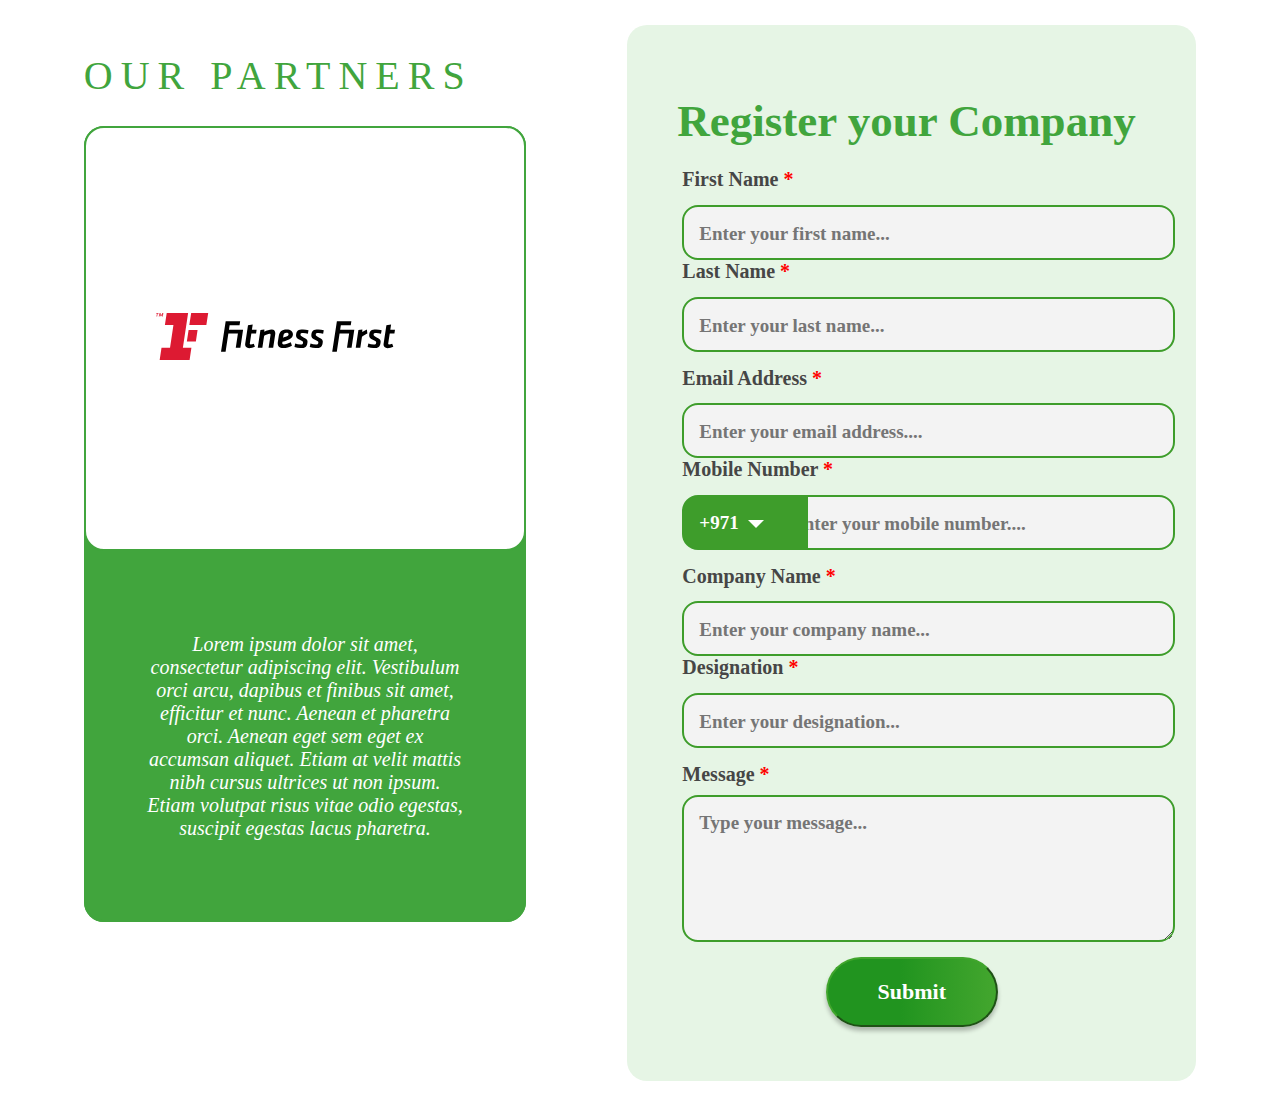
<file: index4.html>
<!DOCTYPE html>
<html lang="en">
    <head>
        <meta charset="UTF-8">
        <meta http-equiv="X-UA-Compatible" content="IE=edge">
        <meta name="viewport" content="width=device-width, initial-scale=1.0">
        <link href="https://cdn.jsdelivr.net/npm/bootstrap@5.0.0-beta1/dist/css/bootstrap.min.css" rel="stylesheet" integrity="sha384-giJF6kkoqNQ00vy+HMDP7azOuL0xtbfIcaT9wjKHr8RbDVddVHyTfAAsrekwKmP1" crossorigin="anonymous" />
        <link rel="stylesheet" href="https://cdnjs.cloudflare.com/ajax/libs/font-awesome/6.2.0/css/all.min.css" integrity="sha512-xh6O/CkQoPOWDdYTDqeRdPCVd1SpvCA9XXcUnZS2FmJNp1coAFzvtCN9BmamE+4aHK8yyUHUSCcJHgXloTyT2A==" crossorigin="anonymous" referrerpolicy="no-referrer" />
        <script src="https://cdn.jsdelivr.net/npm/bootstrap@5.0.0-beta1/dist/js/bootstrap.bundle.min.js" integrity="sha384-ygbV9kiqUc6oa4msXn9868pTtWMgiQaeYH7/t7LECLbyPA2x65Kgf80OJFdroafW" crossorigin="anonymous"></script>
        <title>Document</title>
        <style>

            .our-partners-check-padding {
                padding-left: 15px;
                padding-right: 15px;
            }

            .our-partners-check-margin {
                margin-top: 0px;
            }

            .contact-us-heading {
                font-family: 'Roboto Condensed';
                font-style: normal;
                font-weight: 300;
                font-size: 40px;
                line-height: 47px;
                letter-spacing: 0.2em;
                text-transform: uppercase;
                color: #41A53D;
            }

            .contact-us-paraghic {
                font-family: 'Roboto Condensed';
                font-style: normal;
                font-weight: 700;
                font-size: 25px;
                line-height: 29px;
                color: #000000;
                margin-bottom: 4%;
            }
            
            .contact-us-icon {
                font-size: 30px;
                color: #1CA13A;
                margin-right: 25px;
            }

            .contact-us-icon-two {
                font-size: 30px;
                color: #1CA13A;
                margin-right: 20px;
            }

            .contact-us-text {
                font-family: 'Roboto Condensed';
                font-style: normal;
                font-weight: 700;
                font-size: 40px;
                line-height: 47px;
                color: #000000;
                margin-bottom: 2%;
            }

            .contact-us-btn-components {
                box-shadow: 0px 4px 4px rgba(0, 0, 0, 0.25);
                border-radius: 100px;
                font-family: 'Roboto Condensed';
                font-style: normal;
                font-weight: 700;
                font-size: 22px;
                line-height: 26px;
                text-align: center;
                color: #FFFFFF;
                padding: 20px 50px 20px 50px;
                
            }

            .contact-us-btn-components-color {
                background: #1CA13A;
                border-color: #1CA13A;
            }

            .contact-us-btn-components-color:hover {
                opacity: 0.9;
                background: #1CA13A;
                border-color: #1CA13A;
            }

            .contact-us-btn-components-display-flex {
                width: 100%;
                display: flex;
                flex-wrap: nowrap;
                align-content: space-between;
                justify-content: center;
                margin-top: 2%;
                margin-bottom: 2%;
                margin-left: 0px;
                margin-right: 0px;
            }

            .contact-us-btn-components-display-width {
                width: 45%;
            }

            .contact-us-space-div {
                margin-top: 6%;
                margin-bottom: 6%;
            }

            .contact-us-heading-input {
                background: #F3F3F3;
                border: 2px solid #3E9D2B;
                border-radius: 16px;
                font-family: 'Roboto Condensed';
                font-style: normal;
                font-weight: 700;
                font-size: 19px;
                line-height: 19px;
                text-align: left;
                color: #979797;
                padding: 15px;
                width: 100%;
                padding-top: 16px;
                padding-bottom: 13px;
            }

            .contact-us-heading-border-top-left-radius {
                border-top-left-radius: 0px;
                border-bottom-left-radius: 0px;
            }

            .contact-us-section-button-components-title-row-col {
                background: linear-gradient(270deg, #41A52D 3.88%, #21941F 56.85%);
                box-shadow: 0px 4px 4px rgba(0, 0, 0, 0.25);
                border-radius: 100px;
                font-family: 'Roboto Condensed';
                font-style: normal;
                font-weight: 700;
                font-size: 22px;
                line-height: 26px;
                text-align: center;
                color: #FFFFFF;
                padding: 20px 50px 20px 50px;
                border-color: #41A52D;
            }

            .contact-us-section-button-components-title-row-col:hover {
                background: linear-gradient(270deg, #41A52D 3.88%, #21941F 56.85%);
                border-color: #41A52D;
                opacity: 0.9;
            }

            .contact-us-section-button-label {
                font-family: 'Roboto Condensed';
                font-style: normal;
                font-weight: 700;
                font-size: 20px;
                line-height: 23px;
                color: #464646;
                margin-bottom: 3%;
            }

            .contact-us-section-button-label-two {
                font-family: 'Roboto Condensed';
                font-style: normal;
                font-weight: 700;
                font-size: 20px;
                line-height: 23px;
                color: #464646;
                margin-bottom: 2%;
            }

            .contact-us-section-button-span {
                color: #ff0000;
            }

            .contact-us-section-button-flex-column {
                display: flex;
                flex-direction: column;
            }

            .contact-us-section-button-margin-bottom {
                margin-left: 0px;
                margin-right: 0px;
                margin-bottom: 3%;
            }

            .contact-us-section-div-button { 
                background: #E6F5E5;
                border-radius: 20px;
                padding: 40px;
            }

            .contact-us-section-button-heading-bottom {
                font-family: 'Roboto Condensed';
                font-style: normal;
                font-weight: 700;
                font-size: 45px;
                line-height: 53px;
                color: #41A53D;
                margin-bottom: 20px;
                margin-left: 10px;
            }

            .contact-us-heading-select {
                background-color: #F3F3F3;
                border: 2px solid #3E9D2B;
                border-radius: 16px;
                font-family: 'Roboto Condensed';
                font-style: normal;
                font-weight: 700;
                font-size: 19px;
                line-height: 19px;
                text-align: left;
                color: #979797;
                padding: 15px;
                width: 100%;
                padding-top: 16px;
                padding-bottom: 16px;
                background-repeat: no-repeat;
                background-position: right 0.75rem center;
                background-size: 16px 12px;
                display: block;
                appearance: none;
            }

            .custom-select {
                position: relative;
                font-family: Arial;
            }

            .custom-select select {
                display: none;
            }

            .select-selected {
                background-color: DodgerBlue;
            }

            .select-selected:after {
                position: absolute;
                content: "";
                top: 25px;
                right: 10px;
                width: 0;
                height: 0;
                border: 8px solid transparent;
                border-color: #ffffff transparent transparent transparent;
            }

            .select-selected.select-arrow-active:after {
                border-color: transparent transparent #ffffff transparent;
                top: 16px;
            }

            .select-items div,.select-selected {
                background-color: #F3F3F3;
                border: 0px solid #3E9D2B;
                border-radius: 0px;
                font-family: 'Roboto Condensed';
                font-style: normal;
                font-weight: 700;
                font-size: 19px;
                line-height: 16px;
                text-align: left;
                color: #979797;
                padding: 16px;
                width: 100%;
                padding-top: 16px;
                padding-bottom: 16px;
                background-repeat: no-repeat;
                background-position: right 0.75rem center;
                background-size: 16px 12px;
                display: block;
                appearance: none;
                border-bottom: 2px solid #3E9D2B;
                border-top-left-radius: 16px;
                border-top-right-radius: 16px
            }

            .select-items , .select-selected {
                background-color: #3E9D2B;
                border: 2px solid #3E9D2B;
                border-radius: 16px;
                font-family: 'Roboto Condensed';
                font-style: normal;
                font-weight: 700;
                font-size: 19px;
                line-height: 19px;
                text-align: left;
                color: #ffffff;
                padding: 15px;
                width: 100%;
                padding-top: 16px;
                padding-bottom: 16px;
                background-repeat: no-repeat;
                background-position: right 0.75rem center;
                background-size: 16px 12px;
                display: block;
                appearance: none;
            }

            .select-arrow-active {
                border-bottom-left-radius: 0px;
                border-bottom-right-radius: 0px;
            }

            .select-items {
                position: absolute;
                background-color: #F3F3F3;
                border: 2px solid #3E9D2B;
                border-radius: 16px;
                font-family: 'Roboto Condensed';
                font-style: normal;
                font-weight: 700;
                font-size: 19px;
                line-height: 19px;
                text-align: left;
                color: #979797;
                padding: 0px;
                width: 100%;
                padding-top: 0px;
                padding-bottom: 16px;
                background-repeat: no-repeat;
                background-position: right 0.75rem center;
                background-size: 16px 12px;
                display: block;
                appearance: none;
                border-top-left-radius: 0px;
                border-top-right-radius: 0px;
                z-index: 99999999999;
            }

            .select-hide {
                display: none;
            }

            .select-items div:hover, .same-as-selected {
                background-color: rgba(0, 0, 0, 0.1);
                border-top-left-radius: 0px;
                border-top-right-radius: 0px;
            }

            .select-items-width {
                width:100%;
            }

            .select-items-flex-display {
                display: flex;
            }

            .select-items-flex-display-width-20 {
                width: 20%;
            }

            .select-items-flex-display-width-80 {
                width: 80%;
            }

            .custom-select-check {
                position: relative;
                font-family: Arial;
            }

            .custom-select-check select {
                display: none;
            }

            .select-check-selected {
                background-color: DodgerBlue;
            }

            .select-check-selected:after {
                position: absolute;
                content: "";
                top: 25px;
                right: 10px;
                width: 0;
                height: 0;
                border: 8px solid transparent;
                border-color: #ffffff transparent transparent transparent;
            }

            .select-check-selected.select-check-arrow-active:after {
                border-color: transparent transparent #ffffff transparent;
                top: 16px;
            }

            .select-check-items div,.select-check-selected {
                background-color: #F3F3F3;
                border: 0px solid #3E9D2B;
                border-radius: 0px;
                font-family: 'Roboto Condensed';
                font-style: normal;
                font-weight: 700;
                font-size: 19px;
                line-height: 16px;
                text-align: left;
                color: #979797;
                padding: 16px;
                width: 100%;
                padding-top: 16px;
                padding-bottom: 16px;
                background-repeat: no-repeat;
                background-position: right 0.75rem center;
                background-size: 16px 12px;
                display: block;
                appearance: none;
                border-bottom: 2px solid #3E9D2B;
                border-top-left-radius: 16px;
                border-top-right-radius: 16px
            }

            .select-check-items , .select-check-selected {
                background-color: #3E9D2B;
                border: 2px solid #3E9D2B;
                border-radius: 16px;
                font-family: 'Roboto Condensed';
                font-style: normal;
                font-weight: 700;
                font-size: 19px;
                line-height: 19px;
                text-align: left;
                color: #ffffff;
                padding: 15px;
                width: 100%;
                padding-top: 16px;
                padding-bottom: 16px;
                background-repeat: no-repeat;
                background-position: right 0.75rem center;
                background-size: 16px 12px;
                display: block;
                appearance: none;
                border-top-right-radius: 0px;
                border-bottom-right-radius: 0px;
                
            }

            .select-check-arrow-active {
                border-bottom-left-radius: 0px;
            }

            .select-check-items {
                position: absolute;
                background-color: #F3F3F3;
                border: 2px solid #3E9D2B;
                border-radius: 16px;
                font-family: 'Roboto Condensed';
                font-style: normal;
                font-weight: 700;
                font-size: 19px;
                line-height: 19px;
                text-align: left;
                color: #979797;
                padding: 0px;
                width: 100%;
                padding-top: 0px;
                padding-bottom: 16px;
                background-repeat: no-repeat;
                background-position: right 0.75rem center;
                background-size: 16px 12px;
                display: block;
                appearance: none;
                border-top-right-radius: 0px;
                border-top-left-radius: 0px;
                z-index: 99999999999;
            }

            .select-check-hide {
                display: none;
            }

            .select-check-items div:hover, .same-as-check-selected {
                background-color: rgba(0, 0, 0, 0.1);
                border-top-left-radius: 0px;
                border-top-right-radius: 0px;
            }

            .select-check-items-width {
                width:100%;
            }

            .select-check-items-flex-display {
                display: flex;
            }

            .select-check-items-flex-display-width-20 {
                width: 20%;
            }

            .select-check-items-flex-display-width-80 {
                width: 80%;
            }

            .contact-us-button-icon {
                margin-right: 4px;
                font-size: 22px;
            }

            /* Add */
            .our-partners-paraghic {
                font-family: 'Roboto Condensed';
                font-style: italic;
                font-weight: 400;
                font-size: 20px;
                line-height: 23px;
                text-align: center;
                color: #FFFFFF;
            }

            .our-partners-div-image {
                padding: 185px 70px 185px 70px;
                border-radius: 20px;
                border: 2px solid #41A53D;
                background-color: #ffffff;
            }

            .our-partners-image {
                width: 80%;
            }

            .our-partners-background-color {
                background-color: #41A53D;
                border-radius: 20px;
                margin-top: 6%;
            }

            .our-partners-size-paraghic {
                padding: 60px 60px 60px 60px;
                border-radius: 20px;
                border: 2px solid #41A53D;
                border-top-left-radius: 0px;
                border-top-right-radius: 0px;
            }

            .our-partners-btn-components-display-width-two {
                width: 35%;
                margin-right: 8%;
                margin-bottom: 0%;
            }

            .our-partners-btn-components-display-width {
                width: 45%;
            }

            @media only screen and (max-width: 600px) {

                .our-partners-check-padding {
                    padding-left: 0px;
                    padding-right: 0px;
                }

                .our-partners-check-margin {
                    margin-top: 10px;
                }

                .contact-us-heading {
                    font-family: 'Roboto Condensed';
                    font-style: normal;
                    font-weight: 300;
                    font-size: 30px;
                    line-height: 47px;
                    letter-spacing: 0.2em;
                    text-transform: uppercase;
                    color: #41A53D;
                }

                .contact-us-paraghic {
                    font-family: 'Roboto Condensed';
                    font-style: normal;
                    font-weight: 700;
                    font-size: 25px;
                    line-height: 29px;
                    color: #000000;
                    margin-bottom: 4%;
                }
                
                .contact-us-icon {
                    font-size: 30px;
                    color: #1CA13A;
                    margin-right: 25px;
                }

                .contact-us-icon-two {
                    font-size: 30px;
                    color: #1CA13A;
                    margin-right: 20px;
                }

                .contact-us-text {
                    font-family: 'Roboto Condensed';
                    font-style: normal;
                    font-weight: 700;
                    font-size: 40px;
                    line-height: 47px;
                    color: #000000;
                    margin-bottom: 2%;
                }

                .contact-us-btn-components {
                    box-shadow: 0px 4px 4px rgba(0, 0, 0, 0.25);
                    border-radius: 100px;
                    font-family: 'Roboto Condensed';
                    font-style: normal;
                    font-weight: 700;
                    font-size: 22px;
                    line-height: 26px;
                    text-align: center;
                    color: #FFFFFF;
                    padding: 20px 50px 20px 50px;
                    
                }

                .contact-us-btn-components-color {
                    background: #1CA13A;
                    border-color: #1CA13A;
                }

                .contact-us-btn-components-color:hover {
                    opacity: 0.9;
                    background: #1CA13A;
                    border-color: #1CA13A;
                }

                .contact-us-btn-components-display-flex {
                    width: 100%;
                    display: flex;
                    flex-wrap: wrap;
                    align-content: space-between;
                    justify-content: center;
                    margin-top: 2%;
                    margin-bottom: 2%;
                    margin-left: 0px;
                    margin-right: 0px;
                }

                .contact-us-btn-components-display-width {
                    width: 45%;
                }

                .contact-us-space-div {
                    margin-top: 6%;
                    margin-bottom: 6%;
                }

                .contact-us-heading-input {
                    background: #F3F3F3;
                    border: 2px solid #3E9D2B;
                    border-radius: 16px;
                    font-family: 'Roboto Condensed';
                    font-style: normal;
                    font-weight: 700;
                    font-size: 14px;
                    line-height: 14px;
                    text-align: left;
                    color: #979797;
                    padding: 10px;
                    width: 100%;
                    padding-top: 14px;
                    padding-bottom: 14px;
                }

                .contact-us-heading-border-top-left-radius {
                    border-top-left-radius: 0px;
                    border-bottom-left-radius: 0px;
                }

                .contact-us-section-button-components-title-row-col {
                    background: linear-gradient(270deg, #41A52D 3.88%, #21941F 56.85%);
                    box-shadow: 0px 4px 4px rgb(0 0 0 / 25%);
                    border-radius: 100px;
                    font-family: 'Roboto Condensed';
                    font-style: normal;
                    font-weight: 700;
                    font-size: 18px;
                    line-height: 18px;
                    text-align: center;
                    color: #FFFFFF;
                    padding: 15px 40px 15px 40px;
                    border-color: #41A52D;
                }

                .contact-us-section-button-components-title-row-col:hover {
                    background: linear-gradient(270deg, #41A52D 3.88%, #21941F 56.85%);
                    border-color: #41A52D;
                    opacity: 0.9;
                }

                .contact-us-section-button-label {
                    font-family: 'Roboto Condensed';
                    font-style: normal;
                    font-weight: 700;
                    font-size: 14px;
                    line-height: 14px;
                    color: #464646;
                    margin-bottom: 3%;
                }

                .contact-us-section-button-label-two {
                    font-family: 'Roboto Condensed';
                    font-style: normal;
                    font-weight: 700;
                    font-size: 14px;
                    line-height: 14px;
                    color: #464646;
                    margin-bottom: 2%;
                }

                .contact-us-section-button-span {
                    color: #ff0000;
                }

                .contact-us-section-button-flex-column {
                    display: flex;
                    flex-direction: column;
                }

                .contact-us-section-button-margin-bottom {
                    margin-left: 0px;
                    margin-right: 0px;
                    margin-bottom: 3%;
                }

                .contact-us-section-div-button { 
                    background: #E6F5E5;
                    border-radius: 20px;
                    padding: 20px;
                }

                .contact-us-section-button-heading-bottom {
                    font-family: 'Roboto Condensed';
                    font-style: normal;
                    font-weight: 700;
                    font-size: 22px;
                    line-height: 22px;
                    color: #41A53D;
                    margin-bottom: 20px;
                    margin-left: 10px;
                }

                .contact-us-heading-select {
                    background-color: #F3F3F3;
                    border: 2px solid #3E9D2B;
                    border-radius: 16px;
                    font-family: 'Roboto Condensed';
                    font-style: normal;
                    font-weight: 700;
                    font-size: 19px;
                    line-height: 19px;
                    text-align: left;
                    color: #979797;
                    padding: 15px;
                    width: 100%;
                    padding-top: 16px;
                    padding-bottom: 16px;
                    background-repeat: no-repeat;
                    background-position: right 0.75rem center;
                    background-size: 16px 12px;
                    display: block;
                    appearance: none;
                }

                .custom-select {
                    position: relative;
                    font-family: Arial;
                }

                .custom-select select {
                    display: none;
                }

                .select-selected {
                    background-color: DodgerBlue;
                }

                .select-selected:after {
                    position: absolute;
                    content: "";
                    top: 25px;
                    right: 10px;
                    width: 0;
                    height: 0;
                    border: 8px solid transparent;
                    border-color: #ffffff transparent transparent transparent;
                }

                .select-selected.select-arrow-active:after {
                    border-color: transparent transparent #ffffff transparent;
                    top: 16px;
                }

                .select-items div,.select-selected {
                    background-color: #F3F3F3;
                    border: 0px solid #3E9D2B;
                    border-radius: 0px;
                    font-family: 'Roboto Condensed';
                    font-style: normal;
                    font-weight: 700;
                    font-size: 19px;
                    line-height: 16px;
                    text-align: left;
                    color: #979797;
                    padding: 16px;
                    width: 100%;
                    padding-top: 16px;
                    padding-bottom: 16px;
                    background-repeat: no-repeat;
                    background-position: right 0.75rem center;
                    background-size: 16px 12px;
                    display: block;
                    appearance: none;
                    border-bottom: 2px solid #3E9D2B;
                    border-top-left-radius: 16px;
                    border-top-right-radius: 16px
                }

                .select-items , .select-selected {
                    background-color: #3E9D2B;
                    border: 2px solid #3E9D2B;
                    border-radius: 16px;
                    font-family: 'Roboto Condensed';
                    font-style: normal;
                    font-weight: 700;
                    font-size: 19px;
                    line-height: 19px;
                    text-align: left;
                    color: #ffffff;
                    padding: 15px;
                    width: 100%;
                    padding-top: 16px;
                    padding-bottom: 16px;
                    background-repeat: no-repeat;
                    background-position: right 0.75rem center;
                    background-size: 16px 12px;
                    display: block;
                    appearance: none;
                }

                .select-arrow-active {
                    border-bottom-left-radius: 0px;
                    border-bottom-right-radius: 0px;
                }

                .select-items {
                    position: absolute;
                    background-color: #F3F3F3;
                    border: 2px solid #3E9D2B;
                    border-radius: 16px;
                    font-family: 'Roboto Condensed';
                    font-style: normal;
                    font-weight: 700;
                    font-size: 19px;
                    line-height: 19px;
                    text-align: left;
                    color: #979797;
                    padding: 0px;
                    width: 100%;
                    padding-top: 0px;
                    padding-bottom: 16px;
                    background-repeat: no-repeat;
                    background-position: right 0.75rem center;
                    background-size: 16px 12px;
                    display: block;
                    appearance: none;
                    border-top-left-radius: 0px;
                    border-top-right-radius: 0px;
                    z-index: 99999999999;
                }

                .select-hide {
                    display: none;
                }

                .select-items div:hover, .same-as-selected {
                    background-color: rgba(0, 0, 0, 0.1);
                    border-top-left-radius: 0px;
                    border-top-right-radius: 0px;
                }

                .select-items-width {
                    width:100%;
                }

                .select-items-flex-display {
                    display: flex;
                }

                .select-items-flex-display-width-20 {
                    width: 20%;
                }

                .select-items-flex-display-width-80 {
                    width: 80%;
                }

                .custom-select-check {
                    position: relative;
                    font-family: Arial;
                }

                .custom-select-check select {
                    display: none;
                }

                .select-check-selected {
                    background-color: DodgerBlue;
                }

                .select-check-selected:after {
                    position: absolute;
                    content: "";
                    top: 20px;
                    right: 4px;
                    width: 0;
                    height: 0;
                    border: 6px solid transparent;
                    border-color: #ffffff transparent transparent transparent;
                }

                .select-check-selected.select-check-arrow-active:after {
                    border-color: transparent transparent #ffffff transparent;
                    top: 16px;
                }

                .select-check-items div,.select-check-selected {
                    background-color: #F3F3F3;
                    border: 0px solid #3E9D2B;
                    border-radius: 0px;
                    font-family: 'Roboto Condensed';
                    font-style: normal;
                    font-weight: 700;
                    font-size: 14px;
                    line-height: 14px;
                    text-align: left;
                    color: #979797;
                    padding: 16px;
                    width: 100%;
                    padding-top: 13px;
                    padding-bottom: 13px;
                    background-repeat: no-repeat;
                    background-position: right 0.75rem center;
                    background-size: 16px 12px;
                    display: block;
                    appearance: none;
                    border-bottom: 2px solid #3E9D2B;
                    border-top-left-radius: 16px;
                    border-top-right-radius: 16px;
                }

                .select-check-items , .select-check-selected {
                    background-color: #3E9D2B;
                    border: 2px solid #3E9D2B;
                    border-radius: 16px;
                    font-family: 'Roboto Condensed';
                    font-style: normal;
                    font-weight: 700;
                    font-size: 14px;
                    line-height: 19px;
                    text-align: left;
                    color: #ffffff;
                    padding: 15px;
                    width: 100%;
                    padding-top: 13px;
                    padding-bottom: 12px;
                    background-repeat: no-repeat;
                    background-position: right 0.75rem center;
                    background-size: 16px 12px;
                    display: block;
                    appearance: none;
                    border-top-right-radius: 0px;
                    border-bottom-right-radius: 0px;
                    
                }

                .select-check-arrow-active {
                    border-bottom-left-radius: 0px;
                }

                .select-check-items {
                    position: absolute;
                    background-color: #F3F3F3;
                    border: 2px solid #3E9D2B;
                    border-radius: 16px;
                    font-family: 'Roboto Condensed';
                    font-style: normal;
                    font-weight: 700;
                    font-size: 19px;
                    line-height: 19px;
                    text-align: left;
                    color: #979797;
                    padding: 0px;
                    width: 100%;
                    padding-top: 0px;
                    padding-bottom: 16px;
                    background-repeat: no-repeat;
                    background-position: right 0.75rem center;
                    background-size: 16px 12px;
                    display: block;
                    appearance: none;
                    border-top-right-radius: 0px;
                    border-top-left-radius: 0px;
                    z-index: 99999999999;
                }

                .select-check-hide {
                    display: none;
                }

                .select-check-items div:hover, .same-as-check-selected {
                    background-color: rgba(0, 0, 0, 0.1);
                    border-top-left-radius: 0px;
                    border-top-right-radius: 0px;
                }

                .select-check-items-width {
                    width:100%;
                }

                .select-check-items-flex-display {
                    display: flex;
                }

                .select-check-items-flex-display-width-20 {
                    width: 26%;
                }

                .select-check-items-flex-display-width-80 {
                    width: 74%;
                }

                .contact-us-button-icon {
                    margin-right: 4px;
                    font-size: 22px;
                }

                /* Add */
                .our-partners-paraghic {
                    font-family: 'Roboto Condensed';
                    font-style: italic;
                    font-weight: 400;
                    font-size: 14px;
                    line-height: 23px;
                    text-align: center;
                    color: #FFFFFF;
                }

                .our-partners-div-image {
                    padding: 80px 10px 80px 60px;
                    border-radius: 20px;
                    border: 2px solid #41A53D;
                    background-color: #ffffff;
                }

                .our-partners-image {
                    width: 80%;
                }

                .our-partners-background-color {
                    background-color: #41A53D;
                    border-radius: 20px;
                    margin-top: 6%;
                }

                .our-partners-size-paraghic {
                    padding: 30px 30px 30px 30px;
                    border-radius: 20px;
                    border: 2px solid #41A53D;
                    border-top-left-radius: 0px;
                    border-top-right-radius: 0px;
                }

                .our-partners-btn-components-display-width-two {
                    width: 100%;
                    margin-right: 0%;
                    margin-bottom: 6%;
                }

                .our-partners-btn-components-display-width {
                    width: 100%;
                }

            }

            @media only screen and (min-width: 600px) {

                .our-partners-check-padding {
                    padding-left: 0px;
                    padding-right: 0px;
                }

                .our-partners-check-margin {
                    margin-top: 10px;
                }

                .contact-us-heading {
                    font-family: 'Roboto Condensed';
                    font-style: normal;
                    font-weight: 300;
                    font-size: 30px;
                    line-height: 47px;
                    letter-spacing: 0.2em;
                    text-transform: uppercase;
                    color: #41A53D;
                }

                .contact-us-paraghic {
                    font-family: 'Roboto Condensed';
                    font-style: normal;
                    font-weight: 700;
                    font-size: 25px;
                    line-height: 29px;
                    color: #000000;
                    margin-bottom: 4%;
                }
                
                .contact-us-icon {
                    font-size: 30px;
                    color: #1CA13A;
                    margin-right: 25px;
                }

                .contact-us-icon-two {
                    font-size: 30px;
                    color: #1CA13A;
                    margin-right: 20px;
                }

                .contact-us-text {
                    font-family: 'Roboto Condensed';
                    font-style: normal;
                    font-weight: 700;
                    font-size: 40px;
                    line-height: 47px;
                    color: #000000;
                    margin-bottom: 2%;
                }

                .contact-us-btn-components {
                    box-shadow: 0px 4px 4px rgba(0, 0, 0, 0.25);
                    border-radius: 100px;
                    font-family: 'Roboto Condensed';
                    font-style: normal;
                    font-weight: 700;
                    font-size: 22px;
                    line-height: 26px;
                    text-align: center;
                    color: #FFFFFF;
                    padding: 20px 50px 20px 50px;
                    
                }

                .contact-us-btn-components-color {
                    background: #1CA13A;
                    border-color: #1CA13A;
                }

                .contact-us-btn-components-color:hover {
                    opacity: 0.9;
                    background: #1CA13A;
                    border-color: #1CA13A;
                }

                .contact-us-btn-components-display-flex {
                    width: 100%;
                    display: flex;
                    flex-wrap: wrap;
                    align-content: space-between;
                    justify-content: center;
                    margin-top: 2%;
                    margin-bottom: 2%;
                    margin-left: 0px;
                    margin-right: 0px;
                }

                .contact-us-btn-components-display-width {
                    width: 45%;
                }

                .contact-us-space-div {
                    margin-top: 6%;
                    margin-bottom: 6%;
                }

                .contact-us-heading-input {
                    background: #F3F3F3;
                    border: 2px solid #3E9D2B;
                    border-radius: 16px;
                    font-family: 'Roboto Condensed';
                    font-style: normal;
                    font-weight: 700;
                    font-size: 14px;
                    line-height: 14px;
                    text-align: left;
                    color: #979797;
                    padding: 10px;
                    width: 100%;
                    padding-top: 14px;
                    padding-bottom: 14px;
                }

                .contact-us-heading-border-top-left-radius {
                    border-top-left-radius: 0px;
                    border-bottom-left-radius: 0px;
                }

                .contact-us-section-button-components-title-row-col {
                    background: linear-gradient(270deg, #41A52D 3.88%, #21941F 56.85%);
                    box-shadow: 0px 4px 4px rgb(0 0 0 / 25%);
                    border-radius: 100px;
                    font-family: 'Roboto Condensed';
                    font-style: normal;
                    font-weight: 700;
                    font-size: 18px;
                    line-height: 18px;
                    text-align: center;
                    color: #FFFFFF;
                    padding: 15px 40px 15px 40px;
                    border-color: #41A52D;
                }

                .contact-us-section-button-components-title-row-col:hover {
                    background: linear-gradient(270deg, #41A52D 3.88%, #21941F 56.85%);
                    border-color: #41A52D;
                    opacity: 0.9;
                }

                .contact-us-section-button-label {
                    font-family: 'Roboto Condensed';
                    font-style: normal;
                    font-weight: 700;
                    font-size: 14px;
                    line-height: 14px;
                    color: #464646;
                    margin-bottom: 3%;
                }

                .contact-us-section-button-label-two {
                    font-family: 'Roboto Condensed';
                    font-style: normal;
                    font-weight: 700;
                    font-size: 14px;
                    line-height: 14px;
                    color: #464646;
                    margin-bottom: 2%;
                }

                .contact-us-section-button-span {
                    color: #ff0000;
                }

                .contact-us-section-button-flex-column {
                    display: flex;
                    flex-direction: column;
                }

                .contact-us-section-button-margin-bottom {
                    margin-left: 0px;
                    margin-right: 0px;
                    margin-bottom: 3%;
                }

                .contact-us-section-div-button { 
                    background: #E6F5E5;
                    border-radius: 20px;
                    padding: 20px;
                }

                .contact-us-section-button-heading-bottom {
                    font-family: 'Roboto Condensed';
                    font-style: normal;
                    font-weight: 700;
                    font-size: 22px;
                    line-height: 22px;
                    color: #41A53D;
                    margin-bottom: 20px;
                    margin-left: 10px;
                }

                .contact-us-heading-select {
                    background-color: #F3F3F3;
                    border: 2px solid #3E9D2B;
                    border-radius: 16px;
                    font-family: 'Roboto Condensed';
                    font-style: normal;
                    font-weight: 700;
                    font-size: 19px;
                    line-height: 19px;
                    text-align: left;
                    color: #979797;
                    padding: 15px;
                    width: 100%;
                    padding-top: 16px;
                    padding-bottom: 16px;
                    background-repeat: no-repeat;
                    background-position: right 0.75rem center;
                    background-size: 16px 12px;
                    display: block;
                    appearance: none;
                }

                .custom-select {
                    position: relative;
                    font-family: Arial;
                }

                .custom-select select {
                    display: none;
                }

                .select-selected {
                    background-color: DodgerBlue;
                }

                .select-selected:after {
                    position: absolute;
                    content: "";
                    top: 25px;
                    right: 10px;
                    width: 0;
                    height: 0;
                    border: 8px solid transparent;
                    border-color: #ffffff transparent transparent transparent;
                }

                .select-selected.select-arrow-active:after {
                    border-color: transparent transparent #ffffff transparent;
                    top: 16px;
                }

                .select-items div,.select-selected {
                    background-color: #F3F3F3;
                    border: 0px solid #3E9D2B;
                    border-radius: 0px;
                    font-family: 'Roboto Condensed';
                    font-style: normal;
                    font-weight: 700;
                    font-size: 19px;
                    line-height: 16px;
                    text-align: left;
                    color: #979797;
                    padding: 16px;
                    width: 100%;
                    padding-top: 16px;
                    padding-bottom: 16px;
                    background-repeat: no-repeat;
                    background-position: right 0.75rem center;
                    background-size: 16px 12px;
                    display: block;
                    appearance: none;
                    border-bottom: 2px solid #3E9D2B;
                    border-top-left-radius: 16px;
                    border-top-right-radius: 16px
                }

                .select-items , .select-selected {
                    background-color: #3E9D2B;
                    border: 2px solid #3E9D2B;
                    border-radius: 16px;
                    font-family: 'Roboto Condensed';
                    font-style: normal;
                    font-weight: 700;
                    font-size: 19px;
                    line-height: 19px;
                    text-align: left;
                    color: #ffffff;
                    padding: 15px;
                    width: 100%;
                    padding-top: 16px;
                    padding-bottom: 16px;
                    background-repeat: no-repeat;
                    background-position: right 0.75rem center;
                    background-size: 16px 12px;
                    display: block;
                    appearance: none;
                }

                .select-arrow-active {
                    border-bottom-left-radius: 0px;
                    border-bottom-right-radius: 0px;
                }

                .select-items {
                    position: absolute;
                    background-color: #F3F3F3;
                    border: 2px solid #3E9D2B;
                    border-radius: 16px;
                    font-family: 'Roboto Condensed';
                    font-style: normal;
                    font-weight: 700;
                    font-size: 19px;
                    line-height: 19px;
                    text-align: left;
                    color: #979797;
                    padding: 0px;
                    width: 100%;
                    padding-top: 0px;
                    padding-bottom: 16px;
                    background-repeat: no-repeat;
                    background-position: right 0.75rem center;
                    background-size: 16px 12px;
                    display: block;
                    appearance: none;
                    border-top-left-radius: 0px;
                    border-top-right-radius: 0px;
                    z-index: 99999999999;
                }

                .select-hide {
                    display: none;
                }

                .select-items div:hover, .same-as-selected {
                    background-color: rgba(0, 0, 0, 0.1);
                    border-top-left-radius: 0px;
                    border-top-right-radius: 0px;
                }

                .select-items-width {
                    width:100%;
                }

                .select-items-flex-display {
                    display: flex;
                }

                .select-items-flex-display-width-20 {
                    width: 20%;
                }

                .select-items-flex-display-width-80 {
                    width: 80%;
                }

                .custom-select-check {
                    position: relative;
                    font-family: Arial;
                }

                .custom-select-check select {
                    display: none;
                }

                .select-check-selected {
                    background-color: DodgerBlue;
                }

                .select-check-selected:after {
                    position: absolute;
                    content: "";
                    top: 20px;
                    right: 4px;
                    width: 0;
                    height: 0;
                    border: 6px solid transparent;
                    border-color: #ffffff transparent transparent transparent;
                }

                .select-check-selected.select-check-arrow-active:after {
                    border-color: transparent transparent #ffffff transparent;
                    top: 16px;
                }

                .select-check-items div,.select-check-selected {
                    background-color: #F3F3F3;
                    border: 0px solid #3E9D2B;
                    border-radius: 0px;
                    font-family: 'Roboto Condensed';
                    font-style: normal;
                    font-weight: 700;
                    font-size: 14px;
                    line-height: 14px;
                    text-align: left;
                    color: #979797;
                    padding: 16px;
                    width: 100%;
                    padding-top: 13px;
                    padding-bottom: 13px;
                    background-repeat: no-repeat;
                    background-position: right 0.75rem center;
                    background-size: 16px 12px;
                    display: block;
                    appearance: none;
                    border-bottom: 2px solid #3E9D2B;
                    border-top-left-radius: 16px;
                    border-top-right-radius: 16px;
                }

                .select-check-items , .select-check-selected {
                    background-color: #3E9D2B;
                    border: 2px solid #3E9D2B;
                    border-radius: 16px;
                    font-family: 'Roboto Condensed';
                    font-style: normal;
                    font-weight: 700;
                    font-size: 14px;
                    line-height: 19px;
                    text-align: left;
                    color: #ffffff;
                    padding: 15px;
                    width: 100%;
                    padding-top: 13px;
                    padding-bottom: 12px;
                    background-repeat: no-repeat;
                    background-position: right 0.75rem center;
                    background-size: 16px 12px;
                    display: block;
                    appearance: none;
                    border-top-right-radius: 0px;
                    border-bottom-right-radius: 0px;
                    
                }

                .select-check-arrow-active {
                    border-bottom-left-radius: 0px;
                }

                .select-check-items {
                    position: absolute;
                    background-color: #F3F3F3;
                    border: 2px solid #3E9D2B;
                    border-radius: 16px;
                    font-family: 'Roboto Condensed';
                    font-style: normal;
                    font-weight: 700;
                    font-size: 19px;
                    line-height: 19px;
                    text-align: left;
                    color: #979797;
                    padding: 0px;
                    width: 100%;
                    padding-top: 0px;
                    padding-bottom: 16px;
                    background-repeat: no-repeat;
                    background-position: right 0.75rem center;
                    background-size: 16px 12px;
                    display: block;
                    appearance: none;
                    border-top-right-radius: 0px;
                    border-top-left-radius: 0px;
                    z-index: 99999999999;
                }

                .select-check-hide {
                    display: none;
                }

                .select-check-items div:hover, .same-as-check-selected {
                    background-color: rgba(0, 0, 0, 0.1);
                    border-top-left-radius: 0px;
                    border-top-right-radius: 0px;
                }

                .select-check-items-width {
                    width:100%;
                }

                .select-check-items-flex-display {
                    display: flex;
                }

                .select-check-items-flex-display-width-20 {
                    width: 26%;
                }

                .select-check-items-flex-display-width-80 {
                    width: 74%;
                }

                .contact-us-button-icon {
                    margin-right: 4px;
                    font-size: 22px;
                }

                /* Add */
                .our-partners-paraghic {
                    font-family: 'Roboto Condensed';
                    font-style: italic;
                    font-weight: 400;
                    font-size: 14px;
                    line-height: 23px;
                    text-align: center;
                    color: #FFFFFF;
                }

                .our-partners-div-image {
                    padding: 80px 10px 80px 60px;
                    border-radius: 20px;
                    border: 2px solid #41A53D;
                    background-color: #ffffff;
                }

                .our-partners-image {
                    width: 80%;
                }

                .our-partners-background-color {
                    background-color: #41A53D;
                    border-radius: 20px;
                    margin-top: 6%;
                }

                .our-partners-size-paraghic {
                    padding: 30px 30px 30px 30px;
                    border-radius: 20px;
                    border: 2px solid #41A53D;
                    border-top-left-radius: 0px;
                    border-top-right-radius: 0px;
                }

                .our-partners-btn-components-display-width-two {
                    width: 100%;
                    margin-right: 0%;
                    margin-bottom: 6%;
                }

                .our-partners-btn-components-display-width {
                    width: 100%;
                }

            }

            @media only screen and (min-width: 768px) and (max-width: 1024px){

                .our-partners-check-padding {
                    padding-left: 15px;
                    padding-right: 15px;
                }

                .our-partners-check-margin {
                    margin-top: 0px;
                }

                .contact-us-heading {
                    font-family: 'Roboto Condensed';
                    font-style: normal;
                    font-weight: 300;
                    font-size: 40px;
                    line-height: 47px;
                    letter-spacing: 0.2em;
                    text-transform: uppercase;
                    color: #41A53D;
                }

                .contact-us-paraghic {
                    font-family: 'Roboto Condensed';
                    font-style: normal;
                    font-weight: 700;
                    font-size: 25px;
                    line-height: 29px;
                    color: #000000;
                    margin-bottom: 4%;
                }
                
                .contact-us-icon {
                    font-size: 30px;
                    color: #1CA13A;
                    margin-right: 25px;
                }

                .contact-us-icon-two {
                    font-size: 30px;
                    color: #1CA13A;
                    margin-right: 20px;
                }

                .contact-us-text {
                    font-family: 'Roboto Condensed';
                    font-style: normal;
                    font-weight: 700;
                    font-size: 40px;
                    line-height: 47px;
                    color: #000000;
                    margin-bottom: 2%;
                }

                .contact-us-btn-components {
                    box-shadow: 0px 4px 4px rgba(0, 0, 0, 0.25);
                    border-radius: 100px;
                    font-family: 'Roboto Condensed';
                    font-style: normal;
                    font-weight: 700;
                    font-size: 22px;
                    line-height: 26px;
                    text-align: center;
                    color: #FFFFFF;
                    padding: 20px 50px 20px 50px;
                    
                }

                .contact-us-btn-components-color {
                    background: #1CA13A;
                    border-color: #1CA13A;
                }

                .contact-us-btn-components-color:hover {
                    opacity: 0.9;
                    background: #1CA13A;
                    border-color: #1CA13A;
                }

                .contact-us-btn-components-display-flex {
                    width: 100%;
                    display: flex;
                    flex-wrap: wrap;
                    align-content: space-between;
                    justify-content: center;
                    margin-top: 2%;
                    margin-bottom: 2%;
                    margin-left: 0px;
                    margin-right: 0px;
                }

                .contact-us-btn-components-display-width {
                    width: 45%;
                }

                .contact-us-space-div {
                    margin-top: 6%;
                    margin-bottom: 6%;
                }

                .contact-us-heading-input {
                    background: #F3F3F3;
                    border: 2px solid #3E9D2B;
                    border-radius: 16px;
                    font-family: 'Roboto Condensed';
                    font-style: normal;
                    font-weight: 700;
                    font-size: 19px;
                    line-height: 19px;
                    text-align: left;
                    color: #979797;
                    padding: 15px;
                    width: 100%;
                    padding-top: 16px;
                    padding-bottom: 13px;
                }

                .contact-us-heading-border-top-left-radius {
                    border-top-left-radius: 0px;
                    border-bottom-left-radius: 0px;
                }

                .contact-us-section-button-components-title-row-col {
                    background: linear-gradient(270deg, #41A52D 3.88%, #21941F 56.85%);
                    box-shadow: 0px 4px 4px rgba(0, 0, 0, 0.25);
                    border-radius: 100px;
                    font-family: 'Roboto Condensed';
                    font-style: normal;
                    font-weight: 700;
                    font-size: 22px;
                    line-height: 26px;
                    text-align: center;
                    color: #FFFFFF;
                    padding: 20px 50px 20px 50px;
                    border-color: #41A52D;
                }

                .contact-us-section-button-components-title-row-col:hover {
                    background: linear-gradient(270deg, #41A52D 3.88%, #21941F 56.85%);
                    border-color: #41A52D;
                    opacity: 0.9;
                }

                .contact-us-section-button-label {
                    font-family: 'Roboto Condensed';
                    font-style: normal;
                    font-weight: 700;
                    font-size: 14px;
                    line-height: 23px;
                    color: #464646;
                    margin-bottom: 3%;
                }

                .contact-us-section-button-label-two {
                    font-family: 'Roboto Condensed';
                    font-style: normal;
                    font-weight: 700;
                    font-size: 20px;
                    line-height: 23px;
                    color: #464646;
                    margin-bottom: 2%;
                }

                .contact-us-section-button-span {
                    color: #ff0000;
                }

                .contact-us-section-button-flex-column {
                    display: flex;
                    flex-direction: column;
                }

                .contact-us-section-button-margin-bottom {
                    margin-left: 0px;
                    margin-right: 0px;
                    margin-bottom: 3%;
                }

                .contact-us-section-div-button { 
                    background: #E6F5E5;
                    border-radius: 20px;
                    padding: 40px;
                }

                .contact-us-section-button-heading-bottom {
                    font-family: 'Roboto Condensed';
                    font-style: normal;
                    font-weight: 700;
                    font-size: 45px;
                    line-height: 53px;
                    color: #41A53D;
                    margin-bottom: 20px;
                    margin-left: 10px;
                }

                .contact-us-heading-select {
                    background-color: #F3F3F3;
                    border: 2px solid #3E9D2B;
                    border-radius: 16px;
                    font-family: 'Roboto Condensed';
                    font-style: normal;
                    font-weight: 700;
                    font-size: 19px;
                    line-height: 19px;
                    text-align: left;
                    color: #979797;
                    padding: 15px;
                    width: 100%;
                    padding-top: 16px;
                    padding-bottom: 16px;
                    background-repeat: no-repeat;
                    background-position: right 0.75rem center;
                    background-size: 16px 12px;
                    display: block;
                    appearance: none;
                }

                .custom-select {
                    position: relative;
                    font-family: Arial;
                }

                .custom-select select {
                    display: none;
                }

                .select-selected {
                    background-color: DodgerBlue;
                }

                .select-selected:after {
                    position: absolute;
                    content: "";
                    top: 25px;
                    right: 10px;
                    width: 0;
                    height: 0;
                    border: 8px solid transparent;
                    border-color: #ffffff transparent transparent transparent;
                }

                .select-selected.select-arrow-active:after {
                    border-color: transparent transparent #ffffff transparent;
                    top: 16px;
                }

                .select-items div,.select-selected {
                    background-color: #F3F3F3;
                    border: 0px solid #3E9D2B;
                    border-radius: 0px;
                    font-family: 'Roboto Condensed';
                    font-style: normal;
                    font-weight: 700;
                    font-size: 19px;
                    line-height: 16px;
                    text-align: left;
                    color: #979797;
                    padding: 16px;
                    width: 100%;
                    padding-top: 16px;
                    padding-bottom: 16px;
                    background-repeat: no-repeat;
                    background-position: right 0.75rem center;
                    background-size: 16px 12px;
                    display: block;
                    appearance: none;
                    border-bottom: 2px solid #3E9D2B;
                    border-top-left-radius: 16px;
                    border-top-right-radius: 16px
                }

                .select-items , .select-selected {
                    background-color: #3E9D2B;
                    border: 2px solid #3E9D2B;
                    border-radius: 16px;
                    font-family: 'Roboto Condensed';
                    font-style: normal;
                    font-weight: 700;
                    font-size: 19px;
                    line-height: 19px;
                    text-align: left;
                    color: #ffffff;
                    padding: 15px;
                    width: 100%;
                    padding-top: 16px;
                    padding-bottom: 16px;
                    background-repeat: no-repeat;
                    background-position: right 0.75rem center;
                    background-size: 16px 12px;
                    display: block;
                    appearance: none;
                }

                .select-arrow-active {
                    border-bottom-left-radius: 0px;
                    border-bottom-right-radius: 0px;
                }

                .select-items {
                    position: absolute;
                    background-color: #F3F3F3;
                    border: 2px solid #3E9D2B;
                    border-radius: 16px;
                    font-family: 'Roboto Condensed';
                    font-style: normal;
                    font-weight: 700;
                    font-size: 19px;
                    line-height: 19px;
                    text-align: left;
                    color: #979797;
                    padding: 0px;
                    width: 100%;
                    padding-top: 0px;
                    padding-bottom: 16px;
                    background-repeat: no-repeat;
                    background-position: right 0.75rem center;
                    background-size: 16px 12px;
                    display: block;
                    appearance: none;
                    border-top-left-radius: 0px;
                    border-top-right-radius: 0px;
                    z-index: 99999999999;
                }

                .select-hide {
                    display: none;
                }

                .select-items div:hover, .same-as-selected {
                    background-color: rgba(0, 0, 0, 0.1);
                    border-top-left-radius: 0px;
                    border-top-right-radius: 0px;
                }

                .select-items-width {
                    width:100%;
                }

                .select-items-flex-display {
                    display: flex;
                }

                .select-items-flex-display-width-20 {
                    width: 20%;
                }

                .select-items-flex-display-width-80 {
                    width: 80%;
                }

                .custom-select-check {
                    position: relative;
                    font-family: Arial;
                }

                .custom-select-check select {
                    display: none;
                }

                .select-check-selected {
                    background-color: DodgerBlue;
                }

                .select-check-selected:after {
                    position: absolute;
                    content: "";
                    top: 25px;
                    right: 10px;
                    width: 0;
                    height: 0;
                    border: 8px solid transparent;
                    border-color: #ffffff transparent transparent transparent;
                }

                .select-check-selected.select-check-arrow-active:after {
                    border-color: transparent transparent #ffffff transparent;
                    top: 16px;
                }

                .select-check-items div,.select-check-selected {
                    background-color: #F3F3F3;
                    border: 0px solid #3E9D2B;
                    border-radius: 0px;
                    font-family: 'Roboto Condensed';
                    font-style: normal;
                    font-weight: 700;
                    font-size: 19px;
                    line-height: 16px;
                    text-align: left;
                    color: #979797;
                    padding: 16px;
                    width: 100%;
                    padding-top: 16px;
                    padding-bottom: 16px;
                    background-repeat: no-repeat;
                    background-position: right 0.75rem center;
                    background-size: 16px 12px;
                    display: block;
                    appearance: none;
                    border-bottom: 2px solid #3E9D2B;
                    border-top-left-radius: 16px;
                    border-top-right-radius: 16px
                }

                .select-check-items , .select-check-selected {
                    background-color: #3E9D2B;
                    border: 2px solid #3E9D2B;
                    border-radius: 16px;
                    font-family: 'Roboto Condensed';
                    font-style: normal;
                    font-weight: 700;
                    font-size: 19px;
                    line-height: 19px;
                    text-align: left;
                    color: #ffffff;
                    padding: 15px;
                    width: 100%;
                    padding-top: 16px;
                    padding-bottom: 16px;
                    background-repeat: no-repeat;
                    background-position: right 0.75rem center;
                    background-size: 16px 12px;
                    display: block;
                    appearance: none;
                    border-top-right-radius: 0px;
                    border-bottom-right-radius: 0px;
                    
                }

                .select-check-arrow-active {
                    border-bottom-left-radius: 0px;
                }

                .select-check-items {
                    position: absolute;
                    background-color: #F3F3F3;
                    border: 2px solid #3E9D2B;
                    border-radius: 16px;
                    font-family: 'Roboto Condensed';
                    font-style: normal;
                    font-weight: 700;
                    font-size: 19px;
                    line-height: 19px;
                    text-align: left;
                    color: #979797;
                    padding: 0px;
                    width: 100%;
                    padding-top: 0px;
                    padding-bottom: 16px;
                    background-repeat: no-repeat;
                    background-position: right 0.75rem center;
                    background-size: 16px 12px;
                    display: block;
                    appearance: none;
                    border-top-right-radius: 0px;
                    border-top-left-radius: 0px;
                    z-index: 99999999999;
                }

                .select-check-hide {
                    display: none;
                }

                .select-check-items div:hover, .same-as-check-selected {
                    background-color: rgba(0, 0, 0, 0.1);
                    border-top-left-radius: 0px;
                    border-top-right-radius: 0px;
                }

                .select-check-items-width {
                    width:100%;
                }

                .select-check-items-flex-display {
                    display: flex;
                }

                .select-check-items-flex-display-width-20 {
                    width: 20%;
                }

                .select-check-items-flex-display-width-80 {
                    width: 80%;
                }

                .contact-us-button-icon {
                    margin-right: 4px;
                    font-size: 22px;
                }

                /* Add */
                .our-partners-paraghic {
                    font-family: 'Roboto Condensed';
                    font-style: italic;
                    font-weight: 400;
                    font-size: 20px;
                    line-height: 23px;
                    text-align: center;
                    color: #FFFFFF;
                }

                .our-partners-div-image {
                    padding: 185px 70px 185px 70px;
                    border-radius: 20px;
                    border: 2px solid #41A53D;
                    background-color: #ffffff;
                }

                .our-partners-image {
                    width: 80%;
                }

                .our-partners-background-color {
                    background-color: #41A53D;
                    border-radius: 20px;
                    margin-top: 6%;
                }

                .our-partners-size-paraghic {
                    padding: 60px 60px 60px 60px;
                    border-radius: 20px;
                    border: 2px solid #41A53D;
                    border-top-left-radius: 0px;
                    border-top-right-radius: 0px;
                }

                .our-partners-btn-components-display-width-two {
                    width: 100%;
                    margin-right: 0%;
                    margin-bottom: 6%;
                }

                .our-partners-btn-components-display-width {
                    width: 100%;
                }

            }

            @media only screen and (min-width: 820px) and (max-width: 1024px){

                .our-partners-check-padding {
                    padding-left: 15px;
                    padding-right: 15px;
                }

                .our-partners-check-margin {
                    margin-top: 0px;
                }

                .contact-us-heading {
                    font-family: 'Roboto Condensed';
                    font-style: normal;
                    font-weight: 300;
                    font-size: 40px;
                    line-height: 47px;
                    letter-spacing: 0.2em;
                    text-transform: uppercase;
                    color: #41A53D;
                }

                .contact-us-paraghic {
                    font-family: 'Roboto Condensed';
                    font-style: normal;
                    font-weight: 700;
                    font-size: 25px;
                    line-height: 29px;
                    color: #000000;
                    margin-bottom: 4%;
                }
                
                .contact-us-icon {
                    font-size: 30px;
                    color: #1CA13A;
                    margin-right: 25px;
                }

                .contact-us-icon-two {
                    font-size: 30px;
                    color: #1CA13A;
                    margin-right: 20px;
                }

                .contact-us-text {
                    font-family: 'Roboto Condensed';
                    font-style: normal;
                    font-weight: 700;
                    font-size: 40px;
                    line-height: 47px;
                    color: #000000;
                    margin-bottom: 2%;
                }

                .contact-us-btn-components {
                    box-shadow: 0px 4px 4px rgba(0, 0, 0, 0.25);
                    border-radius: 100px;
                    font-family: 'Roboto Condensed';
                    font-style: normal;
                    font-weight: 700;
                    font-size: 22px;
                    line-height: 26px;
                    text-align: center;
                    color: #FFFFFF;
                    padding: 20px 50px 20px 50px;
                    
                }

                .contact-us-btn-components-color {
                    background: #1CA13A;
                    border-color: #1CA13A;
                }

                .contact-us-btn-components-color:hover {
                    opacity: 0.9;
                    background: #1CA13A;
                    border-color: #1CA13A;
                }

                .contact-us-btn-components-display-flex {
                    width: 100%;
                    display: flex;
                    flex-wrap: wrap;
                    align-content: space-between;
                    justify-content: center;
                    margin-top: 2%;
                    margin-bottom: 2%;
                    margin-left: 0px;
                    margin-right: 0px;
                }

                .contact-us-btn-components-display-width {
                    width: 45%;
                }

                .contact-us-space-div {
                    margin-top: 6%;
                    margin-bottom: 6%;
                }

                .contact-us-heading-input {
                    background: #F3F3F3;
                    border: 2px solid #3E9D2B;
                    border-radius: 16px;
                    font-family: 'Roboto Condensed';
                    font-style: normal;
                    font-weight: 700;
                    font-size: 19px;
                    line-height: 19px;
                    text-align: left;
                    color: #979797;
                    padding: 15px;
                    width: 100%;
                    padding-top: 16px;
                    padding-bottom: 13px;
                }

                .contact-us-heading-border-top-left-radius {
                    border-top-left-radius: 0px;
                    border-bottom-left-radius: 0px;
                }

                .contact-us-section-button-components-title-row-col {
                    background: linear-gradient(270deg, #41A52D 3.88%, #21941F 56.85%);
                    box-shadow: 0px 4px 4px rgba(0, 0, 0, 0.25);
                    border-radius: 100px;
                    font-family: 'Roboto Condensed';
                    font-style: normal;
                    font-weight: 700;
                    font-size: 22px;
                    line-height: 26px;
                    text-align: center;
                    color: #FFFFFF;
                    padding: 20px 50px 20px 50px;
                    border-color: #41A52D;
                }

                .contact-us-section-button-components-title-row-col:hover {
                    background: linear-gradient(270deg, #41A52D 3.88%, #21941F 56.85%);
                    border-color: #41A52D;
                    opacity: 0.9;
                }

                .contact-us-section-button-label {
                    font-family: 'Roboto Condensed';
                    font-style: normal;
                    font-weight: 700;
                    font-size: 20px;
                    line-height: 23px;
                    color: #464646;
                    margin-bottom: 3%;
                }

                .contact-us-section-button-label-two {
                    font-family: 'Roboto Condensed';
                    font-style: normal;
                    font-weight: 700;
                    font-size: 20px;
                    line-height: 23px;
                    color: #464646;
                    margin-bottom: 2%;
                }

                .contact-us-section-button-span {
                    color: #ff0000;
                }

                .contact-us-section-button-flex-column {
                    display: flex;
                    flex-direction: column;
                }

                .contact-us-section-button-margin-bottom {
                    margin-left: 0px;
                    margin-right: 0px;
                    margin-bottom: 3%;
                }

                .contact-us-section-div-button { 
                    background: #E6F5E5;
                    border-radius: 20px;
                    padding: 40px;
                }

                .contact-us-section-button-heading-bottom {
                    font-family: 'Roboto Condensed';
                    font-style: normal;
                    font-weight: 700;
                    font-size: 45px;
                    line-height: 53px;
                    color: #41A53D;
                    margin-bottom: 20px;
                    margin-left: 10px;
                }

                .contact-us-heading-select {
                    background-color: #F3F3F3;
                    border: 2px solid #3E9D2B;
                    border-radius: 16px;
                    font-family: 'Roboto Condensed';
                    font-style: normal;
                    font-weight: 700;
                    font-size: 19px;
                    line-height: 19px;
                    text-align: left;
                    color: #979797;
                    padding: 15px;
                    width: 100%;
                    padding-top: 16px;
                    padding-bottom: 16px;
                    background-repeat: no-repeat;
                    background-position: right 0.75rem center;
                    background-size: 16px 12px;
                    display: block;
                    appearance: none;
                }

                .custom-select {
                    position: relative;
                    font-family: Arial;
                }

                .custom-select select {
                    display: none;
                }

                .select-selected {
                    background-color: DodgerBlue;
                }

                .select-selected:after {
                    position: absolute;
                    content: "";
                    top: 25px;
                    right: 10px;
                    width: 0;
                    height: 0;
                    border: 8px solid transparent;
                    border-color: #ffffff transparent transparent transparent;
                }

                .select-selected.select-arrow-active:after {
                    border-color: transparent transparent #ffffff transparent;
                    top: 16px;
                }

                .select-items div,.select-selected {
                    background-color: #F3F3F3;
                    border: 0px solid #3E9D2B;
                    border-radius: 0px;
                    font-family: 'Roboto Condensed';
                    font-style: normal;
                    font-weight: 700;
                    font-size: 19px;
                    line-height: 16px;
                    text-align: left;
                    color: #979797;
                    padding: 16px;
                    width: 100%;
                    padding-top: 16px;
                    padding-bottom: 16px;
                    background-repeat: no-repeat;
                    background-position: right 0.75rem center;
                    background-size: 16px 12px;
                    display: block;
                    appearance: none;
                    border-bottom: 2px solid #3E9D2B;
                    border-top-left-radius: 16px;
                    border-top-right-radius: 16px
                }

                .select-items , .select-selected {
                    background-color: #3E9D2B;
                    border: 2px solid #3E9D2B;
                    border-radius: 16px;
                    font-family: 'Roboto Condensed';
                    font-style: normal;
                    font-weight: 700;
                    font-size: 19px;
                    line-height: 19px;
                    text-align: left;
                    color: #ffffff;
                    padding: 15px;
                    width: 100%;
                    padding-top: 16px;
                    padding-bottom: 16px;
                    background-repeat: no-repeat;
                    background-position: right 0.75rem center;
                    background-size: 16px 12px;
                    display: block;
                    appearance: none;
                }

                .select-arrow-active {
                    border-bottom-left-radius: 0px;
                    border-bottom-right-radius: 0px;
                }

                .select-items {
                    position: absolute;
                    background-color: #F3F3F3;
                    border: 2px solid #3E9D2B;
                    border-radius: 16px;
                    font-family: 'Roboto Condensed';
                    font-style: normal;
                    font-weight: 700;
                    font-size: 19px;
                    line-height: 19px;
                    text-align: left;
                    color: #979797;
                    padding: 0px;
                    width: 100%;
                    padding-top: 0px;
                    padding-bottom: 16px;
                    background-repeat: no-repeat;
                    background-position: right 0.75rem center;
                    background-size: 16px 12px;
                    display: block;
                    appearance: none;
                    border-top-left-radius: 0px;
                    border-top-right-radius: 0px;
                    z-index: 99999999999;
                }

                .select-hide {
                    display: none;
                }

                .select-items div:hover, .same-as-selected {
                    background-color: rgba(0, 0, 0, 0.1);
                    border-top-left-radius: 0px;
                    border-top-right-radius: 0px;
                }

                .select-items-width {
                    width:100%;
                }

                .select-items-flex-display {
                    display: flex;
                }

                .select-items-flex-display-width-20 {
                    width: 20%;
                }

                .select-items-flex-display-width-80 {
                    width: 80%;
                }

                .custom-select-check {
                    position: relative;
                    font-family: Arial;
                }

                .custom-select-check select {
                    display: none;
                }

                .select-check-selected {
                    background-color: DodgerBlue;
                }

                .select-check-selected:after {
                    position: absolute;
                    content: "";
                    top: 25px;
                    right: 10px;
                    width: 0;
                    height: 0;
                    border: 8px solid transparent;
                    border-color: #ffffff transparent transparent transparent;
                }

                .select-check-selected.select-check-arrow-active:after {
                    border-color: transparent transparent #ffffff transparent;
                    top: 16px;
                }

                .select-check-items div,.select-check-selected {
                    background-color: #F3F3F3;
                    border: 0px solid #3E9D2B;
                    border-radius: 0px;
                    font-family: 'Roboto Condensed';
                    font-style: normal;
                    font-weight: 700;
                    font-size: 19px;
                    line-height: 16px;
                    text-align: left;
                    color: #979797;
                    padding: 16px;
                    width: 100%;
                    padding-top: 16px;
                    padding-bottom: 16px;
                    background-repeat: no-repeat;
                    background-position: right 0.75rem center;
                    background-size: 16px 12px;
                    display: block;
                    appearance: none;
                    border-bottom: 2px solid #3E9D2B;
                    border-top-left-radius: 16px;
                    border-top-right-radius: 16px
                }

                .select-check-items , .select-check-selected {
                    background-color: #3E9D2B;
                    border: 2px solid #3E9D2B;
                    border-radius: 16px;
                    font-family: 'Roboto Condensed';
                    font-style: normal;
                    font-weight: 700;
                    font-size: 19px;
                    line-height: 19px;
                    text-align: left;
                    color: #ffffff;
                    padding: 15px;
                    width: 100%;
                    padding-top: 16px;
                    padding-bottom: 16px;
                    background-repeat: no-repeat;
                    background-position: right 0.75rem center;
                    background-size: 16px 12px;
                    display: block;
                    appearance: none;
                    border-top-right-radius: 0px;
                    border-bottom-right-radius: 0px;
                    
                }

                .select-check-arrow-active {
                    border-bottom-left-radius: 0px;
                }

                .select-check-items {
                    position: absolute;
                    background-color: #F3F3F3;
                    border: 2px solid #3E9D2B;
                    border-radius: 16px;
                    font-family: 'Roboto Condensed';
                    font-style: normal;
                    font-weight: 700;
                    font-size: 19px;
                    line-height: 19px;
                    text-align: left;
                    color: #979797;
                    padding: 0px;
                    width: 100%;
                    padding-top: 0px;
                    padding-bottom: 16px;
                    background-repeat: no-repeat;
                    background-position: right 0.75rem center;
                    background-size: 16px 12px;
                    display: block;
                    appearance: none;
                    border-top-right-radius: 0px;
                    border-top-left-radius: 0px;
                    z-index: 99999999999;
                }

                .select-check-hide {
                    display: none;
                }

                .select-check-items div:hover, .same-as-check-selected {
                    background-color: rgba(0, 0, 0, 0.1);
                    border-top-left-radius: 0px;
                    border-top-right-radius: 0px;
                }

                .select-check-items-width {
                    width:100%;
                }

                .select-check-items-flex-display {
                    display: flex;
                }

                .select-check-items-flex-display-width-20 {
                    width: 20%;
                }

                .select-check-items-flex-display-width-80 {
                    width: 80%;
                }

                .contact-us-button-icon {
                    margin-right: 4px;
                    font-size: 22px;
                }

                /* Add */
                .our-partners-paraghic {
                    font-family: 'Roboto Condensed';
                    font-style: italic;
                    font-weight: 400;
                    font-size: 20px;
                    line-height: 23px;
                    text-align: center;
                    color: #FFFFFF;
                }

                .our-partners-div-image {
                    padding: 185px 70px 185px 70px;
                    border-radius: 20px;
                    border: 2px solid #41A53D;
                    background-color: #ffffff;
                }

                .our-partners-image {
                    width: 80%;
                }

                .our-partners-background-color {
                    background-color: #41A53D;
                    border-radius: 20px;
                    margin-top: 6%;
                }

                .our-partners-size-paraghic {
                    padding: 60px 60px 60px 60px;
                    border-radius: 20px;
                    border: 2px solid #41A53D;
                    border-top-left-radius: 0px;
                    border-top-right-radius: 0px;
                }

                .our-partners-btn-components-display-width-two {
                    width: 100%;
                    margin-right: 0%;
                    margin-bottom: 6%;
                }

                .our-partners-btn-components-display-width {
                    width: 100%;
                }

            } 

            @media only screen and (min-width: 992px) {

                .our-partners-check-padding {
                    padding-left: 15px;
                    padding-right: 15px;
                }

                .our-partners-check-margin {
                    margin-top: 0px;
                }

                .contact-us-heading {
                    font-family: 'Roboto Condensed';
                    font-style: normal;
                    font-weight: 300;
                    font-size: 40px;
                    line-height: 47px;
                    letter-spacing: 0.2em;
                    text-transform: uppercase;
                    color: #41A53D;
                }

                .contact-us-paraghic {
                    font-family: 'Roboto Condensed';
                    font-style: normal;
                    font-weight: 700;
                    font-size: 25px;
                    line-height: 29px;
                    color: #000000;
                    margin-bottom: 4%;
                }
                
                .contact-us-icon {
                    font-size: 30px;
                    color: #1CA13A;
                    margin-right: 25px;
                }

                .contact-us-icon-two {
                    font-size: 30px;
                    color: #1CA13A;
                    margin-right: 20px;
                }

                .contact-us-text {
                    font-family: 'Roboto Condensed';
                    font-style: normal;
                    font-weight: 700;
                    font-size: 40px;
                    line-height: 47px;
                    color: #000000;
                    margin-bottom: 2%;
                }

                .contact-us-btn-components {
                    box-shadow: 0px 4px 4px rgba(0, 0, 0, 0.25);
                    border-radius: 100px;
                    font-family: 'Roboto Condensed';
                    font-style: normal;
                    font-weight: 700;
                    font-size: 22px;
                    line-height: 26px;
                    text-align: center;
                    color: #FFFFFF;
                    padding: 20px 50px 20px 50px;
                    
                }

                .contact-us-btn-components-color {
                    background: #1CA13A;
                    border-color: #1CA13A;
                }

                .contact-us-btn-components-color:hover {
                    opacity: 0.9;
                    background: #1CA13A;
                    border-color: #1CA13A;
                }

                .contact-us-btn-components-display-flex {
                    width: 100%;
                    display: flex;
                    flex-wrap: nowrap;
                    align-content: space-between;
                    justify-content: center;
                    margin-top: 2%;
                    margin-bottom: 2%;
                    margin-left: 0px;
                    margin-right: 0px;
                }

                .contact-us-btn-components-display-width {
                    width: 45%;
                }

                .contact-us-space-div {
                    margin-top: 6%;
                    margin-bottom: 6%;
                }

                .contact-us-heading-input {
                    background: #F3F3F3;
                    border: 2px solid #3E9D2B;
                    border-radius: 16px;
                    font-family: 'Roboto Condensed';
                    font-style: normal;
                    font-weight: 700;
                    font-size: 19px;
                    line-height: 19px;
                    text-align: left;
                    color: #979797;
                    padding: 15px;
                    width: 100%;
                    padding-top: 16px;
                    padding-bottom: 13px;
                }

                .contact-us-heading-border-top-left-radius {
                    border-top-left-radius: 0px;
                    border-bottom-left-radius: 0px;
                }

                .contact-us-section-button-components-title-row-col {
                    background: linear-gradient(270deg, #41A52D 3.88%, #21941F 56.85%);
                    box-shadow: 0px 4px 4px rgba(0, 0, 0, 0.25);
                    border-radius: 100px;
                    font-family: 'Roboto Condensed';
                    font-style: normal;
                    font-weight: 700;
                    font-size: 22px;
                    line-height: 26px;
                    text-align: center;
                    color: #FFFFFF;
                    padding: 20px 50px 20px 50px;
                    border-color: #41A52D;
                }

                .contact-us-section-button-components-title-row-col:hover {
                    background: linear-gradient(270deg, #41A52D 3.88%, #21941F 56.85%);
                    border-color: #41A52D;
                    opacity: 0.9;
                }

                .contact-us-section-button-label {
                    font-family: 'Roboto Condensed';
                    font-style: normal;
                    font-weight: 700;
                    font-size: 20px;
                    line-height: 23px;
                    color: #464646;
                    margin-bottom: 3%;
                }

                .contact-us-section-button-label-two {
                    font-family: 'Roboto Condensed';
                    font-style: normal;
                    font-weight: 700;
                    font-size: 20px;
                    line-height: 23px;
                    color: #464646;
                    margin-bottom: 2%;
                }

                .contact-us-section-button-span {
                    color: #ff0000;
                }

                .contact-us-section-button-flex-column {
                    display: flex;
                    flex-direction: column;
                }

                .contact-us-section-button-margin-bottom {
                    margin-left: 0px;
                    margin-right: 0px;
                    margin-bottom: 3%;
                }

                .contact-us-section-div-button { 
                    background: #E6F5E5;
                    border-radius: 20px;
                    padding: 40px;
                }

                .contact-us-section-button-heading-bottom {
                    font-family: 'Roboto Condensed';
                    font-style: normal;
                    font-weight: 700;
                    font-size: 45px;
                    line-height: 53px;
                    color: #41A53D;
                    margin-bottom: 20px;
                    margin-left: 10px;
                }

                .contact-us-heading-select {
                    background-color: #F3F3F3;
                    border: 2px solid #3E9D2B;
                    border-radius: 16px;
                    font-family: 'Roboto Condensed';
                    font-style: normal;
                    font-weight: 700;
                    font-size: 19px;
                    line-height: 19px;
                    text-align: left;
                    color: #979797;
                    padding: 15px;
                    width: 100%;
                    padding-top: 16px;
                    padding-bottom: 16px;
                    background-repeat: no-repeat;
                    background-position: right 0.75rem center;
                    background-size: 16px 12px;
                    display: block;
                    appearance: none;
                }

                .custom-select {
                    position: relative;
                    font-family: Arial;
                }

                .custom-select select {
                    display: none;
                }

                .select-selected {
                    background-color: DodgerBlue;
                }

                .select-selected:after {
                    position: absolute;
                    content: "";
                    top: 25px;
                    right: 10px;
                    width: 0;
                    height: 0;
                    border: 8px solid transparent;
                    border-color: #ffffff transparent transparent transparent;
                }

                .select-selected.select-arrow-active:after {
                    border-color: transparent transparent #ffffff transparent;
                    top: 16px;
                }

                .select-items div,.select-selected {
                    background-color: #F3F3F3;
                    border: 0px solid #3E9D2B;
                    border-radius: 0px;
                    font-family: 'Roboto Condensed';
                    font-style: normal;
                    font-weight: 700;
                    font-size: 19px;
                    line-height: 16px;
                    text-align: left;
                    color: #979797;
                    padding: 16px;
                    width: 100%;
                    padding-top: 16px;
                    padding-bottom: 16px;
                    background-repeat: no-repeat;
                    background-position: right 0.75rem center;
                    background-size: 16px 12px;
                    display: block;
                    appearance: none;
                    border-bottom: 2px solid #3E9D2B;
                    border-top-left-radius: 16px;
                    border-top-right-radius: 16px
                }

                .select-items , .select-selected {
                    background-color: #3E9D2B;
                    border: 2px solid #3E9D2B;
                    border-radius: 16px;
                    font-family: 'Roboto Condensed';
                    font-style: normal;
                    font-weight: 700;
                    font-size: 19px;
                    line-height: 19px;
                    text-align: left;
                    color: #ffffff;
                    padding: 15px;
                    width: 100%;
                    padding-top: 16px;
                    padding-bottom: 16px;
                    background-repeat: no-repeat;
                    background-position: right 0.75rem center;
                    background-size: 16px 12px;
                    display: block;
                    appearance: none;
                }

                .select-arrow-active {
                    border-bottom-left-radius: 0px;
                    border-bottom-right-radius: 0px;
                }

                .select-items {
                    position: absolute;
                    background-color: #F3F3F3;
                    border: 2px solid #3E9D2B;
                    border-radius: 16px;
                    font-family: 'Roboto Condensed';
                    font-style: normal;
                    font-weight: 700;
                    font-size: 19px;
                    line-height: 19px;
                    text-align: left;
                    color: #979797;
                    padding: 0px;
                    width: 100%;
                    padding-top: 0px;
                    padding-bottom: 16px;
                    background-repeat: no-repeat;
                    background-position: right 0.75rem center;
                    background-size: 16px 12px;
                    display: block;
                    appearance: none;
                    border-top-left-radius: 0px;
                    border-top-right-radius: 0px;
                    z-index: 99999999999;
                }

                .select-hide {
                    display: none;
                }

                .select-items div:hover, .same-as-selected {
                    background-color: rgba(0, 0, 0, 0.1);
                    border-top-left-radius: 0px;
                    border-top-right-radius: 0px;
                }

                .select-items-width {
                    width:100%;
                }

                .select-items-flex-display {
                    display: flex;
                }

                .select-items-flex-display-width-20 {
                    width: 20%;
                }

                .select-items-flex-display-width-80 {
                    width: 80%;
                }

                .custom-select-check {
                    position: relative;
                    font-family: Arial;
                }

                .custom-select-check select {
                    display: none;
                }

                .select-check-selected {
                    background-color: DodgerBlue;
                }

                .select-check-selected:after {
                    position: absolute;
                    content: "";
                    top: 25px;
                    right: 10px;
                    width: 0;
                    height: 0;
                    border: 8px solid transparent;
                    border-color: #ffffff transparent transparent transparent;
                }

                .select-check-selected.select-check-arrow-active:after {
                    border-color: transparent transparent #ffffff transparent;
                    top: 16px;
                }

                .select-check-items div,.select-check-selected {
                    background-color: #F3F3F3;
                    border: 0px solid #3E9D2B;
                    border-radius: 0px;
                    font-family: 'Roboto Condensed';
                    font-style: normal;
                    font-weight: 700;
                    font-size: 19px;
                    line-height: 16px;
                    text-align: left;
                    color: #979797;
                    padding: 16px;
                    width: 100%;
                    padding-top: 16px;
                    padding-bottom: 16px;
                    background-repeat: no-repeat;
                    background-position: right 0.75rem center;
                    background-size: 16px 12px;
                    display: block;
                    appearance: none;
                    border-bottom: 2px solid #3E9D2B;
                    border-top-left-radius: 16px;
                    border-top-right-radius: 16px
                }

                .select-check-items , .select-check-selected {
                    background-color: #3E9D2B;
                    border: 2px solid #3E9D2B;
                    border-radius: 16px;
                    font-family: 'Roboto Condensed';
                    font-style: normal;
                    font-weight: 700;
                    font-size: 19px;
                    line-height: 19px;
                    text-align: left;
                    color: #ffffff;
                    padding: 15px;
                    width: 100%;
                    padding-top: 16px;
                    padding-bottom: 16px;
                    background-repeat: no-repeat;
                    background-position: right 0.75rem center;
                    background-size: 16px 12px;
                    display: block;
                    appearance: none;
                    border-top-right-radius: 0px;
                    border-bottom-right-radius: 0px;
                    
                }

                .select-check-arrow-active {
                    border-bottom-left-radius: 0px;
                }

                .select-check-items {
                    position: absolute;
                    background-color: #F3F3F3;
                    border: 2px solid #3E9D2B;
                    border-radius: 16px;
                    font-family: 'Roboto Condensed';
                    font-style: normal;
                    font-weight: 700;
                    font-size: 19px;
                    line-height: 19px;
                    text-align: left;
                    color: #979797;
                    padding: 0px;
                    width: 100%;
                    padding-top: 0px;
                    padding-bottom: 16px;
                    background-repeat: no-repeat;
                    background-position: right 0.75rem center;
                    background-size: 16px 12px;
                    display: block;
                    appearance: none;
                    border-top-right-radius: 0px;
                    border-top-left-radius: 0px;
                    z-index: 99999999999;
                }

                .select-check-hide {
                    display: none;
                }

                .select-check-items div:hover, .same-as-check-selected {
                    background-color: rgba(0, 0, 0, 0.1);
                    border-top-left-radius: 0px;
                    border-top-right-radius: 0px;
                }

                .select-check-items-width {
                    width:100%;
                }

                .select-check-items-flex-display {
                    display: flex;
                }

                .select-check-items-flex-display-width-20 {
                    width: 20%;
                }

                .select-check-items-flex-display-width-80 {
                    width: 80%;
                }

                .contact-us-button-icon {
                    margin-right: 4px;
                    font-size: 22px;
                }

                /* Add */
                .our-partners-paraghic {
                    font-family: 'Roboto Condensed';
                    font-style: italic;
                    font-weight: 400;
                    font-size: 20px;
                    line-height: 23px;
                    text-align: center;
                    color: #FFFFFF;
                }

                .our-partners-div-image {
                    padding: 185px 70px 185px 70px;
                    border-radius: 20px;
                    border: 2px solid #41A53D;
                    background-color: #ffffff;
                }

                .our-partners-image {
                    width: 80%;
                }

                .our-partners-background-color {
                    background-color: #41A53D;
                    border-radius: 20px;
                    margin-top: 6%;
                }

                .our-partners-size-paraghic {
                    padding: 60px 60px 60px 60px;
                    border-radius: 20px;
                    border: 2px solid #41A53D;
                    border-top-left-radius: 0px;
                    border-top-right-radius: 0px;
                }

                .our-partners-btn-components-display-width-two {
                    width: 35%;
                    margin-right: 8%;
                    margin-bottom: 0%;
                }

                .our-partners-btn-components-display-width {
                    width: 45%;
                }

            } 

            @media only screen and (min-width: 1200px) {

                .our-partners-check-padding {
                    padding-left: 15px;
                    padding-right: 15px;
                }

                .our-partners-check-margin {
                    margin-top: 0px;
                }

                .contact-us-heading {
                    font-family: 'Roboto Condensed';
                    font-style: normal;
                    font-weight: 300;
                    font-size: 40px;
                    line-height: 47px;
                    letter-spacing: 0.2em;
                    text-transform: uppercase;
                    color: #41A53D;
                }

                .contact-us-paraghic {
                    font-family: 'Roboto Condensed';
                    font-style: normal;
                    font-weight: 700;
                    font-size: 25px;
                    line-height: 29px;
                    color: #000000;
                    margin-bottom: 4%;
                }
                
                .contact-us-icon {
                    font-size: 30px;
                    color: #1CA13A;
                    margin-right: 25px;
                }

                .contact-us-icon-two {
                    font-size: 30px;
                    color: #1CA13A;
                    margin-right: 20px;
                }

                .contact-us-text {
                    font-family: 'Roboto Condensed';
                    font-style: normal;
                    font-weight: 700;
                    font-size: 40px;
                    line-height: 47px;
                    color: #000000;
                    margin-bottom: 2%;
                }

                .contact-us-btn-components {
                    box-shadow: 0px 4px 4px rgba(0, 0, 0, 0.25);
                    border-radius: 100px;
                    font-family: 'Roboto Condensed';
                    font-style: normal;
                    font-weight: 700;
                    font-size: 22px;
                    line-height: 26px;
                    text-align: center;
                    color: #FFFFFF;
                    padding: 20px 50px 20px 50px;
                    
                }

                .contact-us-btn-components-color {
                    background: #1CA13A;
                    border-color: #1CA13A;
                }

                .contact-us-btn-components-color:hover {
                    opacity: 0.9;
                    background: #1CA13A;
                    border-color: #1CA13A;
                }

                .contact-us-btn-components-display-flex {
                    width: 100%;
                    display: flex;
                    flex-wrap: nowrap;
                    align-content: space-between;
                    justify-content: center;
                    margin-top: 2%;
                    margin-bottom: 2%;
                    margin-left: 0px;
                    margin-right: 0px;
                }

                .contact-us-btn-components-display-width {
                    width: 45%;
                }

                .contact-us-space-div {
                    margin-top: 6%;
                    margin-bottom: 6%;
                }

                .contact-us-heading-input {
                    background: #F3F3F3;
                    border: 2px solid #3E9D2B;
                    border-radius: 16px;
                    font-family: 'Roboto Condensed';
                    font-style: normal;
                    font-weight: 700;
                    font-size: 19px;
                    line-height: 19px;
                    text-align: left;
                    color: #979797;
                    padding: 15px;
                    width: 100%;
                    padding-top: 16px;
                    padding-bottom: 13px;
                }

                .contact-us-heading-border-top-left-radius {
                    border-top-left-radius: 0px;
                    border-bottom-left-radius: 0px;
                }

                .contact-us-section-button-components-title-row-col {
                    background: linear-gradient(270deg, #41A52D 3.88%, #21941F 56.85%);
                    box-shadow: 0px 4px 4px rgba(0, 0, 0, 0.25);
                    border-radius: 100px;
                    font-family: 'Roboto Condensed';
                    font-style: normal;
                    font-weight: 700;
                    font-size: 22px;
                    line-height: 26px;
                    text-align: center;
                    color: #FFFFFF;
                    padding: 20px 50px 20px 50px;
                    border-color: #41A52D;
                }

                .contact-us-section-button-components-title-row-col:hover {
                    background: linear-gradient(270deg, #41A52D 3.88%, #21941F 56.85%);
                    border-color: #41A52D;
                    opacity: 0.9;
                }

                .contact-us-section-button-label {
                    font-family: 'Roboto Condensed';
                    font-style: normal;
                    font-weight: 700;
                    font-size: 20px;
                    line-height: 23px;
                    color: #464646;
                    margin-bottom: 3%;
                }

                .contact-us-section-button-label-two {
                    font-family: 'Roboto Condensed';
                    font-style: normal;
                    font-weight: 700;
                    font-size: 20px;
                    line-height: 23px;
                    color: #464646;
                    margin-bottom: 2%;
                }

                .contact-us-section-button-span {
                    color: #ff0000;
                }

                .contact-us-section-button-flex-column {
                    display: flex;
                    flex-direction: column;
                }

                .contact-us-section-button-margin-bottom {
                    margin-left: 0px;
                    margin-right: 0px;
                    margin-bottom: 3%;
                }

                .contact-us-section-div-button { 
                    background: #E6F5E5;
                    border-radius: 20px;
                    padding: 40px;
                }

                .contact-us-section-button-heading-bottom {
                    font-family: 'Roboto Condensed';
                    font-style: normal;
                    font-weight: 700;
                    font-size: 45px;
                    line-height: 53px;
                    color: #41A53D;
                    margin-bottom: 20px;
                    margin-left: 10px;
                }

                .contact-us-heading-select {
                    background-color: #F3F3F3;
                    border: 2px solid #3E9D2B;
                    border-radius: 16px;
                    font-family: 'Roboto Condensed';
                    font-style: normal;
                    font-weight: 700;
                    font-size: 19px;
                    line-height: 19px;
                    text-align: left;
                    color: #979797;
                    padding: 15px;
                    width: 100%;
                    padding-top: 16px;
                    padding-bottom: 16px;
                    background-repeat: no-repeat;
                    background-position: right 0.75rem center;
                    background-size: 16px 12px;
                    display: block;
                    appearance: none;
                }

                .custom-select {
                    position: relative;
                    font-family: Arial;
                }

                .custom-select select {
                    display: none;
                }

                .select-selected {
                    background-color: DodgerBlue;
                }

                .select-selected:after {
                    position: absolute;
                    content: "";
                    top: 25px;
                    right: 10px;
                    width: 0;
                    height: 0;
                    border: 8px solid transparent;
                    border-color: #ffffff transparent transparent transparent;
                }

                .select-selected.select-arrow-active:after {
                    border-color: transparent transparent #ffffff transparent;
                    top: 16px;
                }

                .select-items div,.select-selected {
                    background-color: #F3F3F3;
                    border: 0px solid #3E9D2B;
                    border-radius: 0px;
                    font-family: 'Roboto Condensed';
                    font-style: normal;
                    font-weight: 700;
                    font-size: 19px;
                    line-height: 16px;
                    text-align: left;
                    color: #979797;
                    padding: 16px;
                    width: 100%;
                    padding-top: 16px;
                    padding-bottom: 16px;
                    background-repeat: no-repeat;
                    background-position: right 0.75rem center;
                    background-size: 16px 12px;
                    display: block;
                    appearance: none;
                    border-bottom: 2px solid #3E9D2B;
                    border-top-left-radius: 16px;
                    border-top-right-radius: 16px
                }

                .select-items , .select-selected {
                    background-color: #3E9D2B;
                    border: 2px solid #3E9D2B;
                    border-radius: 16px;
                    font-family: 'Roboto Condensed';
                    font-style: normal;
                    font-weight: 700;
                    font-size: 19px;
                    line-height: 19px;
                    text-align: left;
                    color: #ffffff;
                    padding: 15px;
                    width: 100%;
                    padding-top: 16px;
                    padding-bottom: 16px;
                    background-repeat: no-repeat;
                    background-position: right 0.75rem center;
                    background-size: 16px 12px;
                    display: block;
                    appearance: none;
                }

                .select-arrow-active {
                    border-bottom-left-radius: 0px;
                    border-bottom-right-radius: 0px;
                }

                .select-items {
                    position: absolute;
                    background-color: #F3F3F3;
                    border: 2px solid #3E9D2B;
                    border-radius: 16px;
                    font-family: 'Roboto Condensed';
                    font-style: normal;
                    font-weight: 700;
                    font-size: 19px;
                    line-height: 19px;
                    text-align: left;
                    color: #979797;
                    padding: 0px;
                    width: 100%;
                    padding-top: 0px;
                    padding-bottom: 16px;
                    background-repeat: no-repeat;
                    background-position: right 0.75rem center;
                    background-size: 16px 12px;
                    display: block;
                    appearance: none;
                    border-top-left-radius: 0px;
                    border-top-right-radius: 0px;
                    z-index: 99999999999;
                }

                .select-hide {
                    display: none;
                }

                .select-items div:hover, .same-as-selected {
                    background-color: rgba(0, 0, 0, 0.1);
                    border-top-left-radius: 0px;
                    border-top-right-radius: 0px;
                }

                .select-items-width {
                    width:100%;
                }

                .select-items-flex-display {
                    display: flex;
                }

                .select-items-flex-display-width-20 {
                    width: 20%;
                }

                .select-items-flex-display-width-80 {
                    width: 80%;
                }

                .custom-select-check {
                    position: relative;
                    font-family: Arial;
                }

                .custom-select-check select {
                    display: none;
                }

                .select-check-selected {
                    background-color: DodgerBlue;
                }

                .select-check-selected:after {
                    position: absolute;
                    content: "";
                    top: 25px;
                    right: 10px;
                    width: 0;
                    height: 0;
                    border: 8px solid transparent;
                    border-color: #ffffff transparent transparent transparent;
                }

                .select-check-selected.select-check-arrow-active:after {
                    border-color: transparent transparent #ffffff transparent;
                    top: 16px;
                }

                .select-check-items div,.select-check-selected {
                    background-color: #F3F3F3;
                    border: 0px solid #3E9D2B;
                    border-radius: 0px;
                    font-family: 'Roboto Condensed';
                    font-style: normal;
                    font-weight: 700;
                    font-size: 19px;
                    line-height: 16px;
                    text-align: left;
                    color: #979797;
                    padding: 16px;
                    width: 100%;
                    padding-top: 16px;
                    padding-bottom: 16px;
                    background-repeat: no-repeat;
                    background-position: right 0.75rem center;
                    background-size: 16px 12px;
                    display: block;
                    appearance: none;
                    border-bottom: 2px solid #3E9D2B;
                    border-top-left-radius: 16px;
                    border-top-right-radius: 16px
                }

                .select-check-items , .select-check-selected {
                    background-color: #3E9D2B;
                    border: 2px solid #3E9D2B;
                    border-radius: 16px;
                    font-family: 'Roboto Condensed';
                    font-style: normal;
                    font-weight: 700;
                    font-size: 19px;
                    line-height: 19px;
                    text-align: left;
                    color: #ffffff;
                    padding: 15px;
                    width: 100%;
                    padding-top: 16px;
                    padding-bottom: 16px;
                    background-repeat: no-repeat;
                    background-position: right 0.75rem center;
                    background-size: 16px 12px;
                    display: block;
                    appearance: none;
                    border-top-right-radius: 0px;
                    border-bottom-right-radius: 0px;
                    
                }

                .select-check-arrow-active {
                    border-bottom-left-radius: 0px;
                }

                .select-check-items {
                    position: absolute;
                    background-color: #F3F3F3;
                    border: 2px solid #3E9D2B;
                    border-radius: 16px;
                    font-family: 'Roboto Condensed';
                    font-style: normal;
                    font-weight: 700;
                    font-size: 19px;
                    line-height: 19px;
                    text-align: left;
                    color: #979797;
                    padding: 0px;
                    width: 100%;
                    padding-top: 0px;
                    padding-bottom: 16px;
                    background-repeat: no-repeat;
                    background-position: right 0.75rem center;
                    background-size: 16px 12px;
                    display: block;
                    appearance: none;
                    border-top-right-radius: 0px;
                    border-top-left-radius: 0px;
                    z-index: 99999999999;
                }

                .select-check-hide {
                    display: none;
                }

                .select-check-items div:hover, .same-as-check-selected {
                    background-color: rgba(0, 0, 0, 0.1);
                    border-top-left-radius: 0px;
                    border-top-right-radius: 0px;
                }

                .select-check-items-width {
                    width:100%;
                }

                .select-check-items-flex-display {
                    display: flex;
                }

                .select-check-items-flex-display-width-20 {
                    width: 20%;
                }

                .select-check-items-flex-display-width-80 {
                    width: 80%;
                }

                .contact-us-button-icon {
                    margin-right: 4px;
                    font-size: 22px;
                }

                /* Add */
                .our-partners-paraghic {
                    font-family: 'Roboto Condensed';
                    font-style: italic;
                    font-weight: 400;
                    font-size: 20px;
                    line-height: 23px;
                    text-align: center;
                    color: #FFFFFF;
                }

                .our-partners-div-image {
                    padding: 185px 70px 185px 70px;
                    border-radius: 20px;
                    border: 2px solid #41A53D;
                    background-color: #ffffff;
                }

                .our-partners-image {
                    width: 80%;
                }

                .our-partners-background-color {
                    background-color: #41A53D;
                    border-radius: 20px;
                    margin-top: 6%;
                }

                .our-partners-size-paraghic {
                    padding: 60px 60px 60px 60px;
                    border-radius: 20px;
                    border: 2px solid #41A53D;
                    border-top-left-radius: 0px;
                    border-top-right-radius: 0px;
                }

                .our-partners-btn-components-display-width-two {
                    width: 35%;
                    margin-right: 8%;
                    margin-bottom: 0%;
                }

                .our-partners-btn-components-display-width {
                    width: 45%;
                }

            }

        </style>
    </head>     
    <body>
        <section>
            <div class="container-fluid home-default-padding">
                <div class="row contact-us-btn-components-display-flex">
                    <div class="col-xl-6 col-lg-6 col-md-6 col-sm-12 col-xs-12 our-partners-btn-components-display-width-two">
                        <h1 class="contact-us-heading">OUR PARTNERS</h1>
                        <div class="our-partners-background-color">
                            <div class="our-partners-div-image">
                                <img class="our-partners-image" src="./images/img_fitnessfirstl.svg" alt="No-Image"/>
                            </div>
                            <div class="our-partners-size-paraghic">
                                <p class="our-partners-paraghic">Lorem ipsum dolor sit amet, consectetur adipiscing elit. Vestibulum orci arcu, dapibus et finibus sit amet, efficitur et nunc. Aenean et pharetra orci. Aenean eget sem eget ex accumsan aliquet. Etiam at velit mattis nibh cursus ultrices ut non ipsum. Etiam volutpat risus vitae odio egestas, suscipit egestas lacus pharetra. </p>
                            </div>
                        </div>
                    </div>
                    <div class="col-xl-6 col-lg-6 col-md-6 col-sm-12 col-xs-12 our-partners-btn-components-display-width">
                        <div class="contact-us-section-div-button">
                            <h1 class="contact-us-section-button-heading-bottom">Register your Company</h1>
                            <form action="" method="POST" enctype="multipart/form-data">
                                <div class="row contact-us-section-button-margin-bottom">
                                    <div class="col-xl-6 col-lg-6 col-md-12 col-sm-12 col-xs-12 our-partners-check-padding">
                                        <div class="contact-us-section-button-flex-column">
                                            <label class="contact-us-section-button-label" for="firstname">First Name <span class="contact-us-section-button-span">*</span></label>
                                            <input class="contact-us-heading-input" type="text" name="firstname" id="firstname" placeholder="Enter your first name..." />
                                        </div>
                                    </div>
                                    <div class="col-xl-6 col-lg-6 col-md-12 col-sm-12 col-xs-12 our-partners-check-margin our-partners-check-padding">
                                        <div class="contact-us-section-button-flex-column">
                                            <label class="contact-us-section-button-label" for="lastname">Last Name <span class="contact-us-section-button-span">*</span></label>
                                            <input class="contact-us-heading-input" type="text" name="lastname" id="lastname" placeholder="Enter your last name..." />
                                        </div>
                                    </div>
                                </div>
                                <div class="row contact-us-section-button-margin-bottom">
                                    <div class="col-xl-6 col-lg-6 col-md-12 col-sm-12 col-xs-12 our-partners-check-padding">
                                        <div class="contact-us-section-button-flex-column">
                                            <label class="contact-us-section-button-label" for="emailaddress">Email Address <span class="contact-us-section-button-span">*</span></label>
                                            <input class="contact-us-heading-input" type="text" name="emailaddress" id="emailaddress" placeholder="Enter your email address...." />
                                        </div>
                                    </div>
                                    <div class="col-xl-6 col-lg-6 col-md-12 col-sm-12 col-xs-12 our-partners-check-margin our-partners-check-padding">
                                        <div class="contact-us-section-button-flex-column">
                                            <label class="contact-us-section-button-label" for="mobilenumber">Mobile Number <span class="contact-us-section-button-span">*</span></label>
                                            <div class="select-items-flex-display">
                                                <div class="custom-select-check select-check-items-flex-display-width-20">
                                                    <select id="mobilenumbercode" name="mobilenumbercode">
                                                        <option value="0">+971</option>
                                                        <option value="1">+971</option>
                                                        <option value="2">+971</option>
                                                        <option value="3">+971</option>
                                                        <option value="4">+971</option>
                                                        <option value="5">+971</option>
                                                    </select>
                                                </div>
                                                <div class="select-check-items-flex-display-width-80">
                                                    <input class="contact-us-heading-input contact-us-heading-border-top-left-radius" type="text" name="mobilenumber" id="mobilenumber" placeholder="Enter your mobile number...." />
                                                </div>
                                            </div>
                                        </div>
                                    </div>
                                </div>
                                <div class="row contact-us-section-button-margin-bottom">
                                    <div class="col-xl-6 col-lg-6 col-md-12 col-sm-12 col-xs-12 our-partners-check-padding">
                                        <div class="contact-us-section-button-flex-column">
                                            <label class="contact-us-section-button-label" for="companyname">Company Name <span class="contact-us-section-button-span">*</span></label>
                                            <input class="contact-us-heading-input" type="text" name="companyname" id="companyname" placeholder="Enter your company name..." />
                                        </div>
                                    </div>
                                    <div class="col-xl-6 col-lg-6 col-md-12 col-sm-12 col-xs-12 our-partners-check-margin our-partners-check-padding">
                                        <div class="contact-us-section-button-flex-column">
                                            <label class="contact-us-section-button-label" for="designation">Designation <span class="contact-us-section-button-span">*</span></label>
                                            <input class="contact-us-heading-input" type="text" name="designation" id="designation" placeholder="Enter your designation..." />
                                        </div>
                                    </div>
                                </div>
                                <div class="row contact-us-section-button-margin-bottom">
                                    <div class="col-xl-12 col-lg-12 col-md-12 col-sm-12 col-xs-12 our-partners-check-margin our-partners-check-padding">
                                        <div class="contact-us-section-button-flex-column">
                                            <label class="contact-us-section-button-label-two" for="email">Message <span class="contact-us-section-button-span">*</span></label>
                                            <textarea id="message" name="message" rows="6" cols="50" class="contact-us-heading-input" type="text" name="firstname" id="firstname" placeholder="Type your message..."></textarea>
                                        </div>
                                    </div>
                                </div>
                                <div class="row contact-us-section-button-margin-bottom">
                                    <div class="col-xl-12 col-lg-12 col-md-12 col-sm-12 col-xs-12 our-partners-check-margin our-partners-check-padding">
                                        <center><input class="btn btn-primary contact-us-section-button-components-title-row-col" type="button" name="button-submit" value="Submit" id="button-submit" /></center>
                                    </div>
                                </div>
                            </form>
                        </div>
                    </div>
                </div>
            </div>
        </section>
        <script>

            var x1, i1, j1, l1, ll1, selElmnt1, a1, b1, c1;
            /*look for any elements with the class "custom-select":*/
            x1 = document.getElementsByClassName("custom-select-check");
            l1 = x1.length;
            for (i1 = 0; i1 < l1; i1++) {
              selElmnt1 = x1[i1].getElementsByTagName("select")[0];
              ll1 = selElmnt1.length;
              /*for each element, create a new DIV that will act as the selected item:*/
              a1 = document.createElement("DIV");
              a1.setAttribute("class", "select-check-selected");
              a1.innerHTML = selElmnt1.options[selElmnt1.selectedIndex].innerHTML;
              x1[i1].appendChild(a1);
              /*for each element, create a new DIV that will contain the option list:*/
              b1 = document.createElement("DIV");
              b1.setAttribute("class", "select-check-items select-check-hide");
              for (j1 = 1; j1 < ll1; j1++) {
                /*for each option in the original select element,
                create a new DIV that will act as an option item:*/
                c1 = document.createElement("DIV");
                c1.innerHTML = selElmnt1.options[j1].innerHTML;
                c1.addEventListener("click", function(e) {
                    /*when an item is clicked, update the original select box,
                    and the selected item:*/
                    var y1, i1, k1, s1, h1, sl1, yl1;
                    s1 = this.parentNode.parentNode.getElementsByTagName("select")[0];
                    sl1 = s1.length;
                    h1 = this.parentNode.previousSibling;
                    for (i1 = 0; i1 < sl1; i1++) {
                      if (s1.options[i1].innerHTML == this.innerHTML) {
                        s1.selectedIndex = i1;
                        h1.innerHTML = this.innerHTML;
                        y1 = this.parentNode.getElementsByClassName("same-as-check-selected");
                        yl1 = y1.length;
                        for (k1 = 0; k1 < yl1; k1++) {
                          y1[k1].removeAttribute("class");
                        }
                        this.setAttribute("class", "same-as-check-selected");
                        break;
                      }
                    }
                    h1.click();
                });
                b1.appendChild(c1);
              }
              x1[i1].appendChild(b1);
              a1.addEventListener("click", function(e1) {
                  /*when the select box is clicked, close any other select boxes,
                  and open/close the current select box:*/
                  e1.stopPropagation();
                  closeAllCheckSelect(this);
                  this.nextSibling.classList.toggle("select-check-hide");
                  this.classList.toggle("select-check-arrow-active");
                });
            }
            function closeAllCheckSelect(elmnt1) {
              /*a function that will close all select boxes in the document,
              except the current select box:*/
              var x1, y1, i1, xl1, yl1, arrNo1 = [];
              x1 = document.getElementsByClassName("select-check-items");
              y1 = document.getElementsByClassName("select-check-selected");
              xl1 = x1.length;
              yl1 = y1.length;
              for (i1 = 0; i1 < yl1; i1++) {
                if (elmnt1 == y1[i1]) {
                  arrNo1.push(i1)
                } else {
                  y1[i1].classList.remove("select-check-arrow-active");
                }
              }
              for (i1 = 0; i1 < xl1; i1++) {
                if (arrNo1.indexOf(i1)) {
                  x1[i1].classList.add("select-check-hide");
                }
              }
            }
            /*if the user clicks anywhere outside the select box,
            then close all select boxes:*/
            document.addEventListener("click", closeAllCheckSelect);
        </script>
    </body>
</html>
</file>
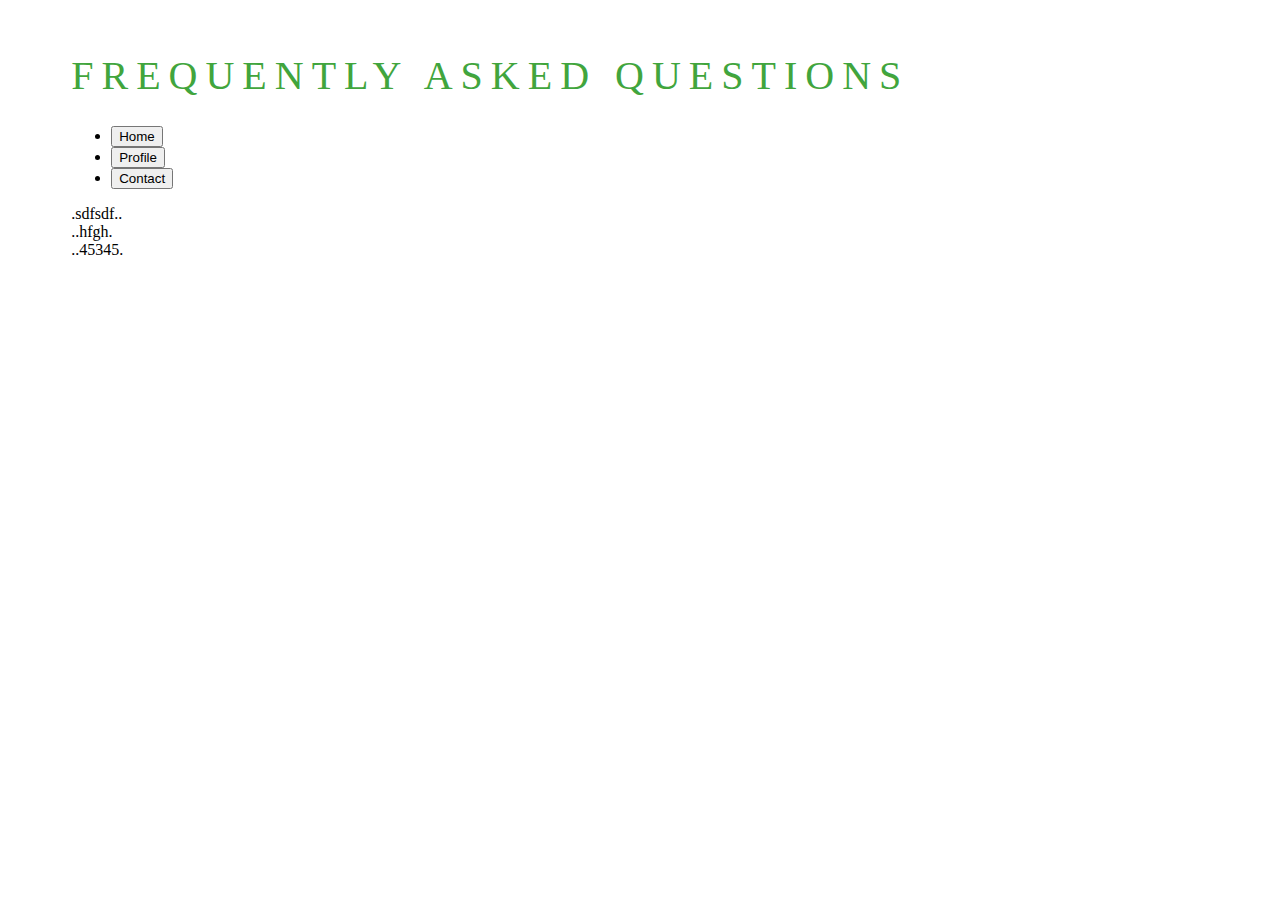
<file: index5.html>
<!DOCTYPE html>
<html lang="en">
    <head>
        <meta charset="UTF-8">
        <meta http-equiv="X-UA-Compatible" content="IE=edge">
        <meta name="viewport" content="width=device-width, initial-scale=1.0">
        <link href="https://cdn.jsdelivr.net/npm/bootstrap@5.0.0-beta1/dist/css/bootstrap.min.css" rel="stylesheet" integrity="sha384-giJF6kkoqNQ00vy+HMDP7azOuL0xtbfIcaT9wjKHr8RbDVddVHyTfAAsrekwKmP1" crossorigin="anonymous" />
        <link rel="stylesheet" href="https://cdnjs.cloudflare.com/ajax/libs/font-awesome/6.2.0/css/all.min.css" integrity="sha512-xh6O/CkQoPOWDdYTDqeRdPCVd1SpvCA9XXcUnZS2FmJNp1coAFzvtCN9BmamE+4aHK8yyUHUSCcJHgXloTyT2A==" crossorigin="anonymous" referrerpolicy="no-referrer" />
        <script src="https://cdn.jsdelivr.net/npm/bootstrap@5.0.0-beta1/dist/js/bootstrap.bundle.min.js" integrity="sha384-ygbV9kiqUc6oa4msXn9868pTtWMgiQaeYH7/t7LECLbyPA2x65Kgf80OJFdroafW" crossorigin="anonymous"></script>
        <title>Document</title>
        <style>

            
            @media only screen and (max-width: 600px) {

                

            }

            @media only screen and (min-width: 600px) {

               

            }

            @media only screen and (min-width: 768px) and (max-width: 1024px){

               

            }

            @media only screen and (min-width: 820px) and (max-width: 1024px){

                

            } 

            @media only screen and (min-width: 992px) {

                

            } 

            @media only screen and (min-width: 1200px) {

                

            }

            .contact-us-heading {
                font-family: 'Roboto Condensed';
                font-style: normal;
                font-weight: 300;
                font-size: 40px;
                line-height: 47px;
                letter-spacing: 0.2em;
                text-transform: uppercase;
                color: #41A53D;
            }

            .contact-us-paraghic {
                font-family: 'Roboto Condensed';
                font-style: normal;
                font-weight: 700;
                font-size: 25px;
                line-height: 29px;
                color: #000000;
                margin-bottom: 4%;
            }
            
            .contact-us-icon {
                font-size: 30px;
                color: #1CA13A;
                margin-right: 25px;
            }

            .contact-us-icon-two {
                font-size: 30px;
                color: #1CA13A;
                margin-right: 20px;
            }

            .contact-us-text {
                font-family: 'Roboto Condensed';
                font-style: normal;
                font-weight: 700;
                font-size: 40px;
                line-height: 47px;
                color: #000000;
                margin-bottom: 2%;
            }

            .contact-us-btn-components {
                box-shadow: 0px 4px 4px rgba(0, 0, 0, 0.25);
                border-radius: 100px;
                font-family: 'Roboto Condensed';
                font-style: normal;
                font-weight: 700;
                font-size: 22px;
                line-height: 26px;
                text-align: center;
                color: #FFFFFF;
                padding: 20px 50px 20px 50px;
                
            }

            .contact-us-btn-components-color {
                background: #1CA13A;
                border-color: #1CA13A;
            }

            .contact-us-btn-components-color:hover {
                opacity: 0.9;
                background: #1CA13A;
                border-color: #1CA13A;
            }

            .contact-us-btn-components-display-flex {
                width: 100%;
                display: flex;
                flex-wrap: nowrap;
                align-content: space-between;
                justify-content: center;
                margin-top: 2%;
                margin-bottom: 2%;
                margin-left: 0px;
                margin-right: 0px;
            }

            .contact-us-btn-components-display-width {
                width: 45%;
            }

            .contact-us-space-div {
                margin-top: 6%;
                margin-bottom: 6%;
            }

            .contact-us-heading-input {
                background: #F3F3F3;
                border: 2px solid #3E9D2B;
                border-radius: 16px;
                font-family: 'Roboto Condensed';
                font-style: normal;
                font-weight: 700;
                font-size: 19px;
                line-height: 19px;
                text-align: left;
                color: #979797;
                padding: 15px;
                width: 100%;
                padding-top: 16px;
                padding-bottom: 13px;
            }

            .contact-us-heading-border-top-left-radius {
                border-top-left-radius: 0px;
                border-bottom-left-radius: 0px;
            }

            .contact-us-section-button-components-title-row-col {
                background: linear-gradient(270deg, #41A52D 3.88%, #21941F 56.85%);
                box-shadow: 0px 4px 4px rgba(0, 0, 0, 0.25);
                border-radius: 100px;
                font-family: 'Roboto Condensed';
                font-style: normal;
                font-weight: 700;
                font-size: 22px;
                line-height: 26px;
                text-align: center;
                color: #FFFFFF;
                padding: 20px 50px 20px 50px;
                border-color: #41A52D;
            }

            .contact-us-section-button-components-title-row-col:hover {
                background: linear-gradient(270deg, #41A52D 3.88%, #21941F 56.85%);
                border-color: #41A52D;
                opacity: 0.9;
            }

            .contact-us-section-button-label {
                font-family: 'Roboto Condensed';
                font-style: normal;
                font-weight: 700;
                font-size: 20px;
                line-height: 23px;
                color: #464646;
                margin-bottom: 3%;
            }

            .contact-us-section-button-label-two {
                font-family: 'Roboto Condensed';
                font-style: normal;
                font-weight: 700;
                font-size: 20px;
                line-height: 23px;
                color: #464646;
                margin-bottom: 2%;
            }

            .contact-us-section-button-span {
                color: #ff0000;
            }

            .contact-us-section-button-flex-column {
                display: flex;
                flex-direction: column;
            }

            .contact-us-section-button-margin-bottom {
                margin-left: 0px;
                margin-right: 0px;
                margin-bottom: 3%;
            }

            .contact-us-section-div-button { 
                background: #E6F5E5;
                border-radius: 20px;
                padding: 40px;
            }

            .contact-us-section-button-heading-bottom {
                font-family: 'Roboto Condensed';
                font-style: normal;
                font-weight: 700;
                font-size: 45px;
                line-height: 53px;
                color: #41A53D;
                margin-bottom: 20px;
                margin-left: 10px;
            }

            .contact-us-heading-select {
                background-color: #F3F3F3;
                border: 2px solid #3E9D2B;
                border-radius: 16px;
                font-family: 'Roboto Condensed';
                font-style: normal;
                font-weight: 700;
                font-size: 19px;
                line-height: 19px;
                text-align: left;
                color: #979797;
                padding: 15px;
                width: 100%;
                padding-top: 16px;
                padding-bottom: 16px;
                background-repeat: no-repeat;
                background-position: right 0.75rem center;
                background-size: 16px 12px;
                display: block;
                appearance: none;
            }

            .custom-select {
                position: relative;
                font-family: Arial;
            }

            .custom-select select {
                display: none;
            }

            .select-selected {
                background-color: DodgerBlue;
            }

            .select-selected:after {
                position: absolute;
                content: "";
                top: 25px;
                right: 10px;
                width: 0;
                height: 0;
                border: 8px solid transparent;
                border-color: #ffffff transparent transparent transparent;
            }

            .select-selected.select-arrow-active:after {
                border-color: transparent transparent #ffffff transparent;
                top: 16px;
            }

            .select-items div,.select-selected {
                background-color: #F3F3F3;
                border: 0px solid #3E9D2B;
                border-radius: 0px;
                font-family: 'Roboto Condensed';
                font-style: normal;
                font-weight: 700;
                font-size: 19px;
                line-height: 16px;
                text-align: left;
                color: #979797;
                padding: 16px;
                width: 100%;
                padding-top: 16px;
                padding-bottom: 16px;
                background-repeat: no-repeat;
                background-position: right 0.75rem center;
                background-size: 16px 12px;
                display: block;
                appearance: none;
                border-bottom: 2px solid #3E9D2B;
                border-top-left-radius: 16px;
                border-top-right-radius: 16px
            }

            .select-items , .select-selected {
                background-color: #3E9D2B;
                border: 2px solid #3E9D2B;
                border-radius: 16px;
                font-family: 'Roboto Condensed';
                font-style: normal;
                font-weight: 700;
                font-size: 19px;
                line-height: 19px;
                text-align: left;
                color: #ffffff;
                padding: 15px;
                width: 100%;
                padding-top: 16px;
                padding-bottom: 16px;
                background-repeat: no-repeat;
                background-position: right 0.75rem center;
                background-size: 16px 12px;
                display: block;
                appearance: none;
            }

            .select-arrow-active {
                border-bottom-left-radius: 0px;
                border-bottom-right-radius: 0px;
            }

            .select-items {
                position: absolute;
                background-color: #F3F3F3;
                border: 2px solid #3E9D2B;
                border-radius: 16px;
                font-family: 'Roboto Condensed';
                font-style: normal;
                font-weight: 700;
                font-size: 19px;
                line-height: 19px;
                text-align: left;
                color: #979797;
                padding: 0px;
                width: 100%;
                padding-top: 0px;
                padding-bottom: 16px;
                background-repeat: no-repeat;
                background-position: right 0.75rem center;
                background-size: 16px 12px;
                display: block;
                appearance: none;
                border-top-left-radius: 0px;
                border-top-right-radius: 0px;
                z-index: 99999999999;
            }

            .select-hide {
                display: none;
            }

            .select-items div:hover, .same-as-selected {
                background-color: rgba(0, 0, 0, 0.1);
                border-top-left-radius: 0px;
                border-top-right-radius: 0px;
            }

            .select-items-width {
                width:100%;
            }

            .select-items-flex-display {
                display: flex;
            }

            .select-items-flex-display-width-20 {
                width: 20%;
            }

            .select-items-flex-display-width-80 {
                width: 80%;
            }

            .custom-select-check {
                position: relative;
                font-family: Arial;
            }

            .custom-select-check select {
                display: none;
            }

            .select-check-selected {
                background-color: DodgerBlue;
            }

            .select-check-selected:after {
                position: absolute;
                content: "";
                top: 25px;
                right: 10px;
                width: 0;
                height: 0;
                border: 8px solid transparent;
                border-color: #ffffff transparent transparent transparent;
            }

            .select-check-selected.select-check-arrow-active:after {
                border-color: transparent transparent #ffffff transparent;
                top: 16px;
            }

            .select-check-items div,.select-check-selected {
                background-color: #F3F3F3;
                border: 0px solid #3E9D2B;
                border-radius: 0px;
                font-family: 'Roboto Condensed';
                font-style: normal;
                font-weight: 700;
                font-size: 19px;
                line-height: 16px;
                text-align: left;
                color: #979797;
                padding: 16px;
                width: 100%;
                padding-top: 16px;
                padding-bottom: 16px;
                background-repeat: no-repeat;
                background-position: right 0.75rem center;
                background-size: 16px 12px;
                display: block;
                appearance: none;
                border-bottom: 2px solid #3E9D2B;
                border-top-left-radius: 16px;
                border-top-right-radius: 16px
            }

            .select-check-items , .select-check-selected {
                background-color: #3E9D2B;
                border: 2px solid #3E9D2B;
                border-radius: 16px;
                font-family: 'Roboto Condensed';
                font-style: normal;
                font-weight: 700;
                font-size: 19px;
                line-height: 19px;
                text-align: left;
                color: #ffffff;
                padding: 15px;
                width: 100%;
                padding-top: 16px;
                padding-bottom: 16px;
                background-repeat: no-repeat;
                background-position: right 0.75rem center;
                background-size: 16px 12px;
                display: block;
                appearance: none;
                border-top-right-radius: 0px;
                border-bottom-right-radius: 0px;
                
            }

            .select-check-arrow-active {
                border-bottom-left-radius: 0px;
            }

            .select-check-items {
                position: absolute;
                background-color: #F3F3F3;
                border: 2px solid #3E9D2B;
                border-radius: 16px;
                font-family: 'Roboto Condensed';
                font-style: normal;
                font-weight: 700;
                font-size: 19px;
                line-height: 19px;
                text-align: left;
                color: #979797;
                padding: 0px;
                width: 100%;
                padding-top: 0px;
                padding-bottom: 16px;
                background-repeat: no-repeat;
                background-position: right 0.75rem center;
                background-size: 16px 12px;
                display: block;
                appearance: none;
                border-top-right-radius: 0px;
                border-top-left-radius: 0px;
                z-index: 99999999999;
            }

            .select-check-hide {
                display: none;
            }

            .select-check-items div:hover, .same-as-check-selected {
                background-color: rgba(0, 0, 0, 0.1);
                border-top-left-radius: 0px;
                border-top-right-radius: 0px;
            }

            .select-check-items-width {
                width:100%;
            }

            .select-check-items-flex-display {
                display: flex;
            }

            .select-check-items-flex-display-width-20 {
                width: 20%;
            }

            .select-check-items-flex-display-width-80 {
                width: 80%;
            }

            .contact-us-button-icon {
                margin-right: 4px;
                font-size: 22px;
            }

            /* Add */
            .faq-us-heading {
                font-family: 'Roboto Condensed';
                font-style: normal;
                font-weight: 300;
                font-size: 40px;
                line-height: 47px;
                letter-spacing: 0.2em;
                color: #41A53D;
            }

            .faq-us-btn-components-display-width-two {
                width: 90%;
            }

        </style>
    </head>     
    <body>
        <section>
            <div class="container-fluid home-default-padding">
                <div class="row contact-us-btn-components-display-flex">
                    <div class="col-xl-12 col-lg-12 col-md-12 col-sm-12 col-xs-12 faq-us-btn-components-display-width-two">
                        <h1 class="faq-us-heading">FREQUENTLY ASKED QUESTIONS</h1>
                        <ul class="nav nav-pills mb-3" id="pills-tab" role="tablist">
                            <li class="nav-item" role="presentation">
                                <button class="nav-link active" id="pills-home-tab" data-bs-toggle="pill" data-bs-target="#pills-home" type="button" role="tab" aria-controls="pills-home" aria-selected="true">Home</button>
                            </li>
                            <li class="nav-item" role="presentation">
                                <button class="nav-link" id="pills-profile-tab" data-bs-toggle="pill" data-bs-target="#pills-profile" type="button" role="tab" aria-controls="pills-profile" aria-selected="false">Profile</button>
                            </li>
                            <li class="nav-item" role="presentation">
                                <button class="nav-link" id="pills-contact-tab" data-bs-toggle="pill" data-bs-target="#pills-contact" type="button" role="tab" aria-controls="pills-contact" aria-selected="false">Contact</button>
                            </li>
                        </ul>
                        <div class="tab-content" id="pills-tabContent">
                            <div class="tab-pane fade show active" id="pills-home" role="tabpanel" aria-labelledby="pills-home-tab">.sdfsdf..</div>
                            <div class="tab-pane fade" id="pills-profile" role="tabpanel" aria-labelledby="pills-profile-tab">..hfgh.</div>
                            <div class="tab-pane fade" id="pills-contact" role="tabpanel" aria-labelledby="pills-contact-tab">..45345.</div>
                        </div>
                    </div>
                </div>
            </div>
        </section>
    </body>
</html>
</file>
